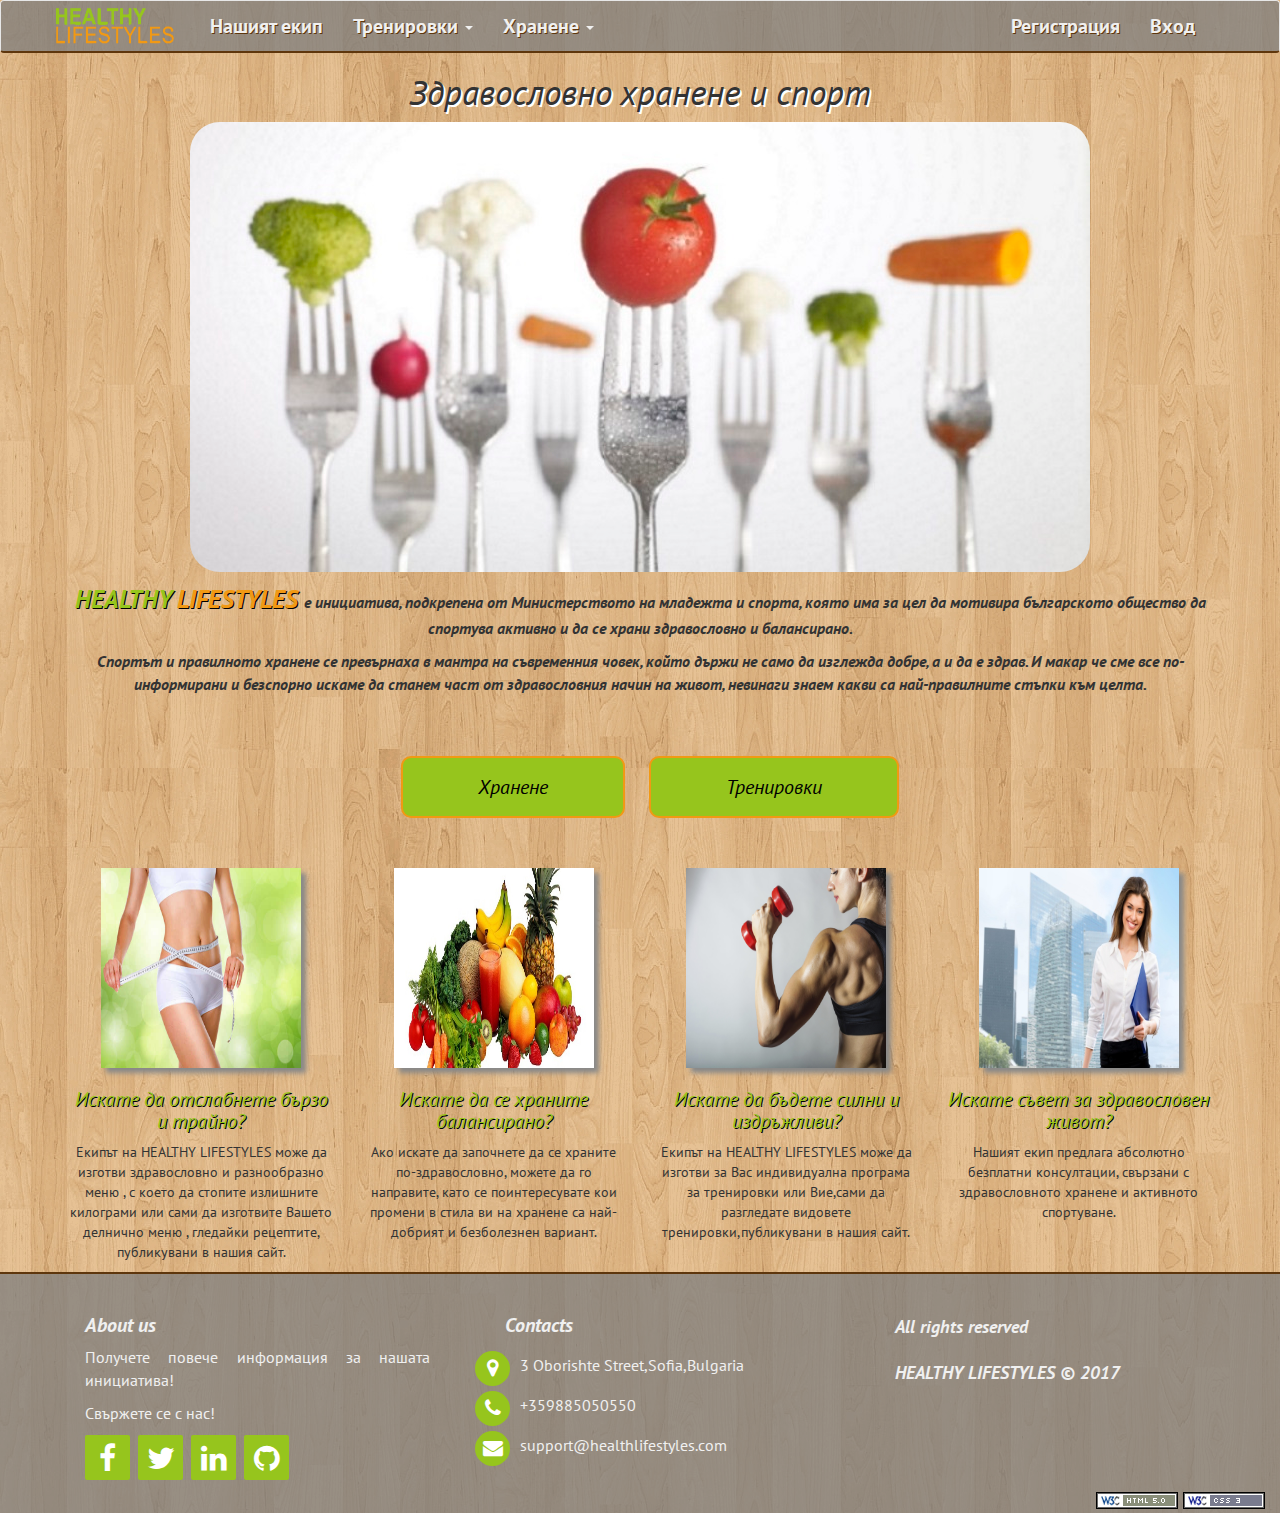
<file: index.html>
<!DOCTYPE html>
<html lang="en">
<head>
    <meta charset="UTF-8">
    <meta name="viewport" content="width=device-width, initial-scale=1">
    <link rel="stylesheet" href="https://maxcdn.bootstrapcdn.com/bootstrap/3.3.7/css/bootstrap.min.css" integrity="sha384-BVYiiSIFeK1dGmJRAkycuHAHRg32OmUcww7on3RYdg4Va+PmSTsz/K68vbdEjh4u" crossorigin="anonymous">
    <link rel="stylesheet" href="styles/main-style.css">
    <link rel="stylesheet" href="styles/home-page.css">
    <script src="https://ajax.googleapis.com/ajax/libs/jquery/3.1.1/jquery.min.js"></script>
    <script src="https://maxcdn.bootstrapcdn.com/bootstrap/3.3.7/js/bootstrap.min.js"></script>
    <title>Home</title>
</head>
<body>
<header>
    <nav class="navbar navbar-default">
        <div class="container">
            <div class="navbar-header">
                <button type="button" class="navbar-toggle collapsed" data-toggle="collapse" data-target="#bs-example-navbar-collapse-1" aria-expanded="false">
                    <span class="sr-only">Toggle navigation</span>
                    <span class="icon-bar"></span>
                    <span class="icon-bar"></span>
                    <span class="icon-bar"></span>
                </button>
                <a class="navbar-brand menu" href="index.html"><img id="logo" src="images/logo.png" alt="logo"/></a>
            </div>

            <div class="collapse navbar-collapse" id="bs-example-navbar-collapse-1">

                <ul class="nav navbar-nav">
                    <li><a href="team.html">Нашият екип<span class="sr-only">(current)</span></a></li>

                    <li class="dropdown">
                        <a href="#" class="dropdown-toggle menu" data-toggle="dropdown" role="button" aria-haspopup="true" aria-expanded="false">Тренировки <span class="caret"></span></a>
                        <ul class="dropdown-menu">
                            <li><a href="silovi.html">Силови тренировки</a></li>
                            <li><a href="aerobni.html">Аеробни тренировки</a></li>
                            <li><a href="kardio.html">Кардио тренировки</a></li>
                            <li role="separator" class="divider"></li>
                            <li><a href="table-kilokalorii.html">Таблица килокалории</a></li>
                        </ul>
                    </li>
                    <li class="dropdown">
                        <a href="zdravoslovno-hranene.html" class="dropdown-toggle menu" data-toggle="dropdown" role="button" aria-haspopup="true" aria-expanded="false">Хранене <span class="caret"></span></a>
                        <ul class="dropdown-menu">
                            <li><a href="zdravoslovno-hranene.html">Храненето като начин на живот</a></li>
                            <li><a href="gain-mass-eat.html">Покачване на мускулна маса</a></li>
                            <li><a href="otslabvane.html">Съвети за отслабване</a></li>
                        </ul>
                    </li>
                </ul>

                <ul class="nav navbar-nav navbar-right">
                    <li><a href="register.html" class="menu">Регистрация</a></li>
                    <li><a href="login.html" class="menu">Вход</a></li>
                </ul>
            </div>
        </div>
    </nav>
    <div class="container">
        <div class="info-header">
            <h1 class="text-center">Здравословно хранене и спорт</h1>
            <img src="images/o-HEALTHY-FOOD-facebook.jpg" class="img-responsive" alt="photo"/>
            <p class="text-center"><span class="green">HEALTHY </span> <span class="orange">LIFESTYLES </span>e инициатива, подкрепена от Министерството на младежта и спорта, която има
                за цел да мотивира българското общество да спортува активно и да се храни здравословно и балансирано.</p>
            <p class="text-center">Спортът и правилното хранене се превърнаха в мантра на
                съвременния човек, който държи не само да изглежда добре, а и да е здрав.
                И макар че сме все по-информирани и безспорно искаме да станем част от здравословния начин на
                живот, невинаги знаем какви са най-правилните стъпки към целта. </p>

        </div>
    </div>
</header>

<main class="container">
    <section class="buttons">
        <div class="row">
            <a href="otslabvane.html" class="btn btn-default design">Хранене</a>
            <a href="kardio.html" class="btn btn-default design">Тренировки</a>
        </div>
    </section>
    <section class="articles">
        <div class="row">

            <article>
                <div class="col-md-3 col-sm-6 col-xs-12 info">

                    <img class="img-responsive" src="images/dieta_za_otslabvane.jpg" alt="photo">
                    <h2>Искате да отслабнете бързо и трайно?</h2>
                    <p>Eкипът на HEALTHY LIFESTYLES може да изготви здравословно и разнообразно меню , с което да стопите
                        излишните килограми или сами да изготвите Вашето делнично меню , гледайки рецептите, публикувани в нашия сайт. </p>

                </div>
            </article>
            <article>
                <div class="col-md-3 col-sm-6 col-xs-12 info">
                    <img class="img-responsive" src="images/Lechenie-preporaki-zdravoslovno-hranene-890x395.jpg" alt="photo">
                    <h2>Искате да се храните балансирано?</h2>
                    <p>Ако искате да започнете да се храните по-здравословно, можете да го направите, като се поинтересувате
                        кои промени в стила ви на хранене са най-добрият и безболезнен вариант.</p>
                </div>
            </article>

            <article >
                <div class="col-md-3 col-sm-6 col-xs-12 info">
                    <img class="img-responsive" src="images/1659498f4069d4b6c95b655d7d1f4cee.jpg" alt/>
                    <h2>Искате да бъдете силни и издръжливи?</h2>

                    <p>Eкипът на HEALTHY LIFESTYLES може да изготви за Вас индивидуална програма за тренировки
                        или Вие,сами да разгледате видовете тренировки,публикувани в нашия сайт.</p>

                </div>
            </article>

            <article>

                <div class="col-md-3 col-sm-6 col-xs-12 info">
                    <img class="img-responsive" src="images/intern.jpg" alt="photo"/>
                    <h2>Искате съвет за здравословен живот?</h2>
                    <p>Нашият екип предлага абсолютно безплатни консултации, свързани с здравословното хранене и активното спортуване.</p>
                </div>
            </article>

        </div>
    </section>
</main>

<footer class="container-fluid footer">
    <section class="container">
        <div class="row">

            <article class="col-md-4 content footer-left">
                <h2>About us</h2>
                <p>Получете повече информация за нашата инициатива!</p>
                <p>Свържете се с нас!
                </p>

                <nav class="footer-icons">
                    <a href="#"><i class="fa fa-facebook"></i></a>
                    <a href="#"><i class="fa fa-twitter"></i></a>
                    <a href="#"><i class="fa fa-linkedin"></i></a>
                    <a href="#"><i class="fa fa-github"></i></a>
                </nav>
            </article>

            <article class="col-md-4 content footer-center">
                <h2>Contacts</h2>
                <div>
                    <i class="fa fa-map-marker"></i>
                    <p>3 Oborishte Street,Sofia,Bulgaria</p>
                </div>

                <div>
                    <i class="fa fa-phone"></i>
                    <p>+359885050550</p>
                </div>

                <div>
                    <i class="fa fa-envelope"></i>
                    <p><a href="#">support@healthlifestyles.com</a></p>
                </div>

            </article>
            <article class="col-md-4 content footer-right">
                <p>All rights reserved</p>
                <p>HEALTHY LIFESTYLES &copy; 2017</p>
            </article>
        </div>
    </section>
    <a href=""><img src="images/htmlValid.png" alt="validHtml"/></a>
    <a href=""><img src="images/cssValid.png" alt="validCss"/></a>
</footer>

</body>
</html>
</file>
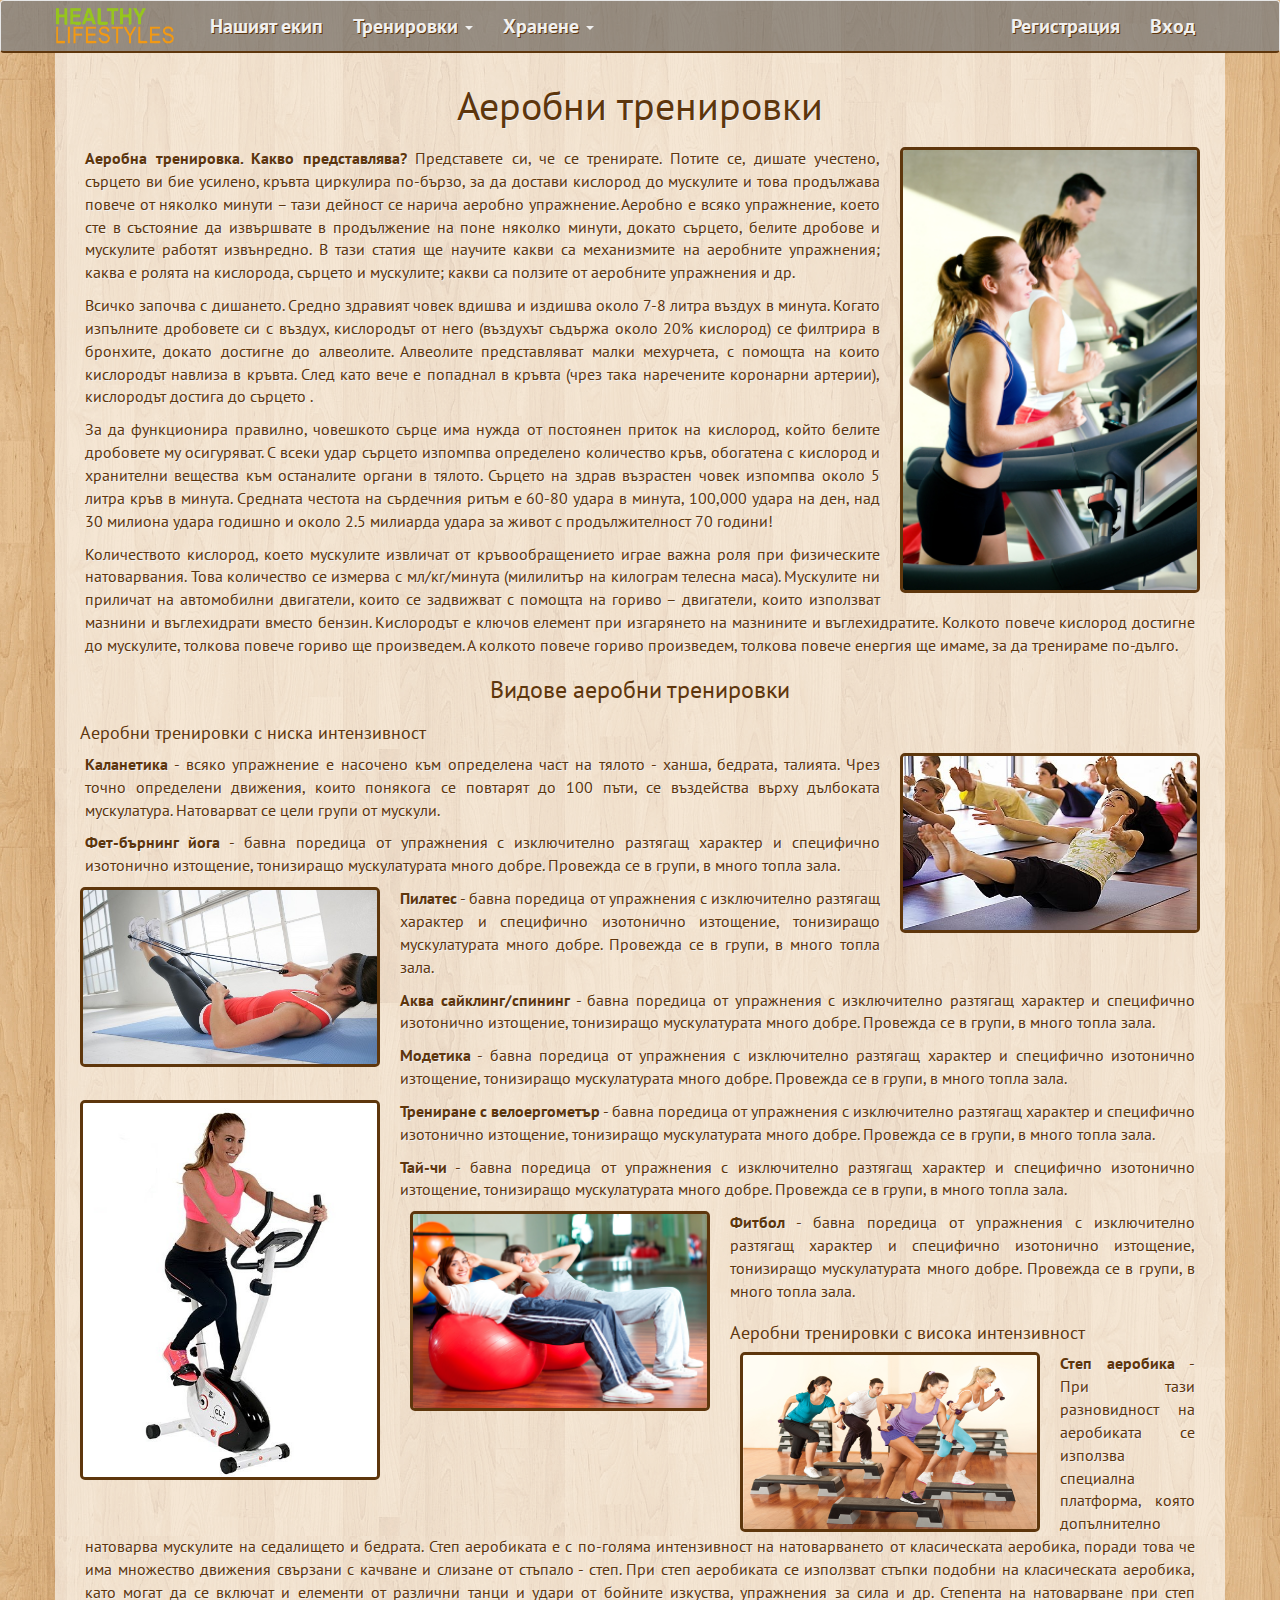
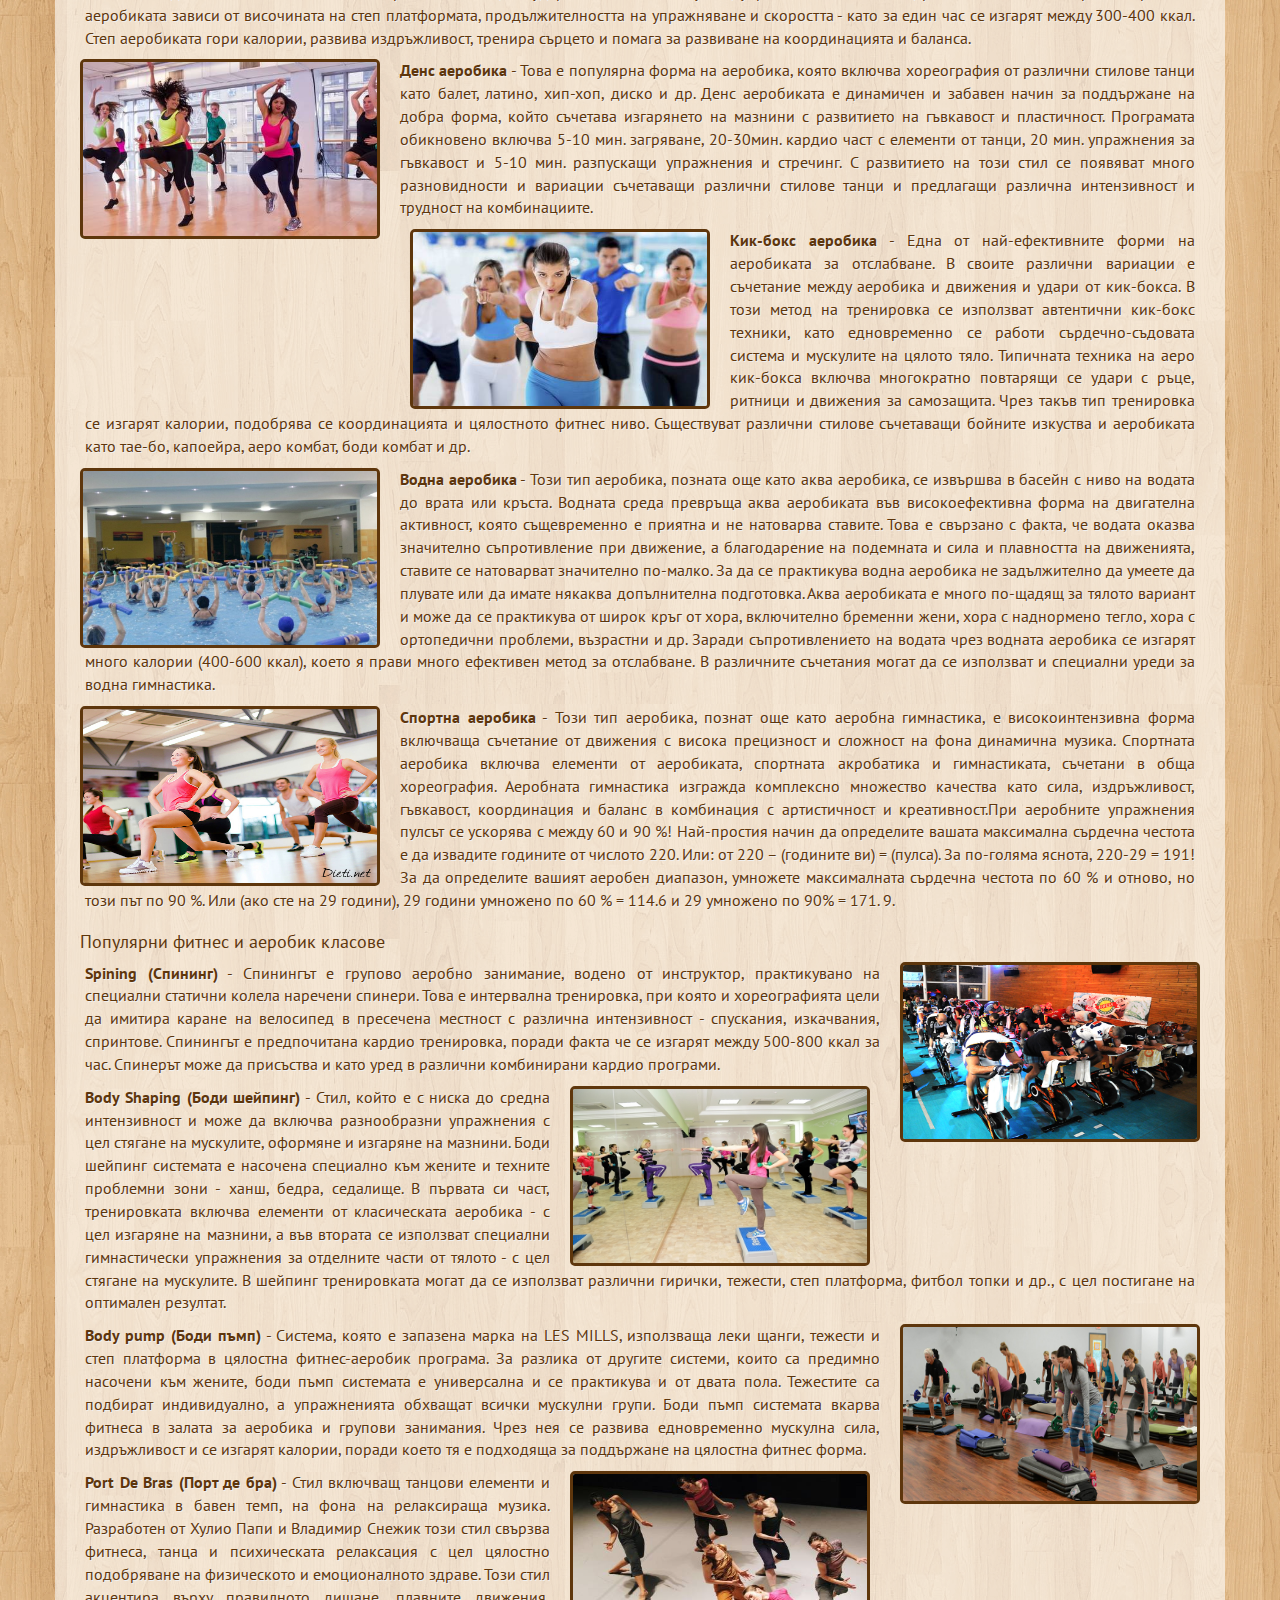
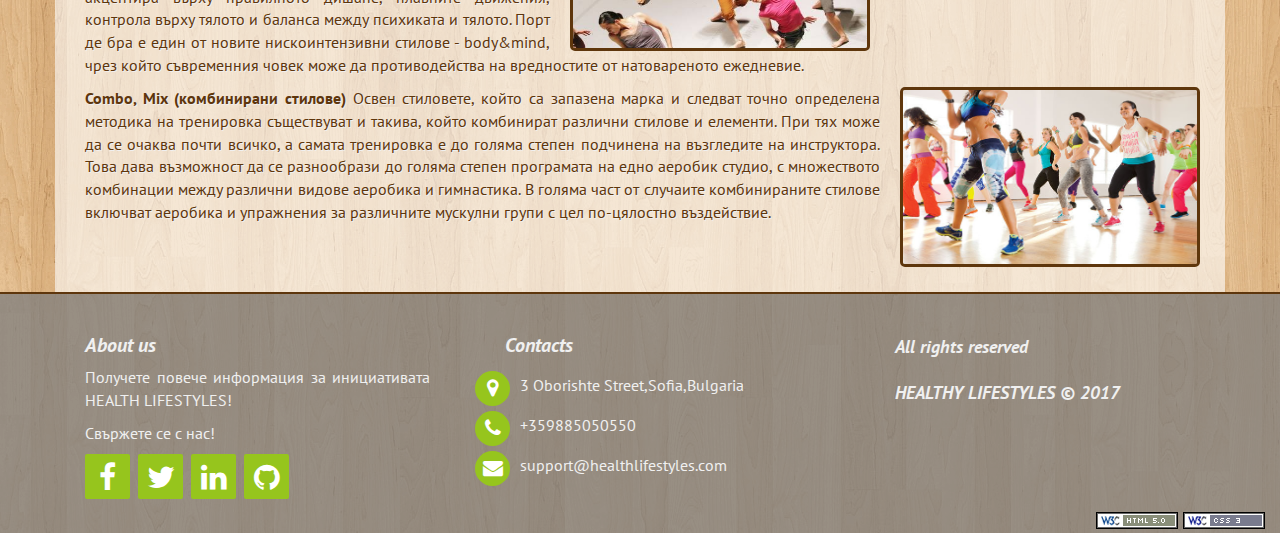
<file: aerobni.html>
<!DOCTYPE html>
<html lang="en">
<head>
    <meta charset="UTF-8">
    <title>Healthy Lifestyles</title>
    <meta name="viewport" content="width=device-width, initial-scale=1">
    <link rel="stylesheet" href="https://maxcdn.bootstrapcdn.com/bootstrap/3.3.7/css/bootstrap.min.css" integrity="sha384-BVYiiSIFeK1dGmJRAkycuHAHRg32OmUcww7on3RYdg4Va+PmSTsz/K68vbdEjh4u" crossorigin="anonymous">
    <script src="https://code.jquery.com/jquery-3.1.1.min.js" integrity="sha256-hVVnYaiADRTO2PzUGmuLJr8BLUSjGIZsDYGmIJLv2b8=" crossorigin="anonymous"></script>
    <script src="https://maxcdn.bootstrapcdn.com/bootstrap/3.3.7/js/bootstrap.min.js" integrity="sha384-Tc5IQib027qvyjSMfHjOMaLkfuWVxZxUPnCJA7l2mCWNIpG9mGCD8wGNIcPD7Txa" crossorigin="anonymous"></script>
    <link rel="stylesheet" href="styles/main-style.css"/>
    <link rel="stylesheet" href="styles/workouts.css"/>
</head>
<body>
<nav class="navbar navbar-default">
    <div class="container">
        <!-- Brand and toggle get grouped for better mobile display -->
        <div class="navbar-header">
            <button type="button" class="navbar-toggle collapsed" data-toggle="collapse" data-target="#bs-example-navbar-collapse-1" aria-expanded="false">
                <span class="sr-only">Toggle navigation</span>
                <span class="icon-bar"></span>
                <span class="icon-bar"></span>
                <span class="icon-bar"></span>
            </button>
            <a class="navbar-brand menu" href="index.html"><img id="logo" src="images/logo.png" alt=""/></a>
        </div>

        <!-- Collect the nav links, forms, and other content for toggling -->
        <div class="collapse navbar-collapse" id="bs-example-navbar-collapse-1">
            <ul class="nav navbar-nav">
                <li><a href="team.html">Нашият екип<span class="sr-only">(current)</span></a></li>

                <li class="dropdown">
                    <a href="#" class="dropdown-toggle menu" data-toggle="dropdown" role="button" aria-haspopup="true" aria-expanded="false">Тренировки <span class="caret"></span></a>
                    <ul class="dropdown-menu">
                        <li><a href="silovi.html">Силови тренировки</a></li>
                        <li><a href="aerobni.html">Аеробни тренировки</a></li>
                        <li><a href="kardio.html">Кардио тренировки</a></li>
                        <li role="separator" class="divider"></li>
                        <li><a href="table-kilokalorii.html">Таблица килокалории</a></li>
                    </ul>
                </li>
                <li class="dropdown">
                    <a href="#" class="dropdown-toggle menu" data-toggle="dropdown" role="button" aria-haspopup="true" aria-expanded="false">Хранене <span class="caret"></span></a>
                    <ul class="dropdown-menu">
                        <li><a href="zdravoslovno-hranene.html">Храненето като начин на живот</a></li>
                        <li><a href="gain-mass-eat.html">Покачване на мускулна маса</a></li>
                        <li><a href="otslabvane.html">Съвети за отслабване</a></li>
                    </ul>
                </li>
            </ul>
            <ul class="nav navbar-nav navbar-right">
                <li><a href="register.html" class="menu">Регистрация</a></li>
                <li><a href="login.html" class="menu">Вход</a></li>
            </ul>
        </div>
    </div>
</nav>
<main class="container">
    <div class="row">
        <section class="col-md-12">
            <article class="aerobni">
                <h1>Аеробни тренировки</h1>
                <img src="images/aerobni-main.jpg" class="article-img right" alt="aerobni-main"/>
                <p>
                    <span class="important">Аеробна тренировка. Какво представлява?</span>
                    Представете си, че се тренирате. Потите се, дишате учестено, сърцето ви бие усилено, кръвта циркулира по-бързо, за да достави кислород до мускулите и това продължава повече от няколко минути – тази дейност се нарича аеробно упражнение. Аеробно е всяко упражнение, което сте в състояние да извършвате в продължение на поне няколко минути, докато сърцето, белите дробове и мускулите работят извънредно. В тази статия ще научите какви са механизмите на аеробните упражнения; каква е ролята на кислорода, сърцето и мускулите; какви са ползите от аеробните упражнения и др.
                </p>
                <p>
                    Всичко започва с дишането. Средно здравият човек вдишва и издишва около 7-8 литра въздух в минута. Когато изпълните дробовете си с въздух, кислородът от него (въздухът съдържа около 20% кислород) се филтрира в бронхите, докато достигне до алвеолите. Алвеолите представляват малки мехурчета, с помощта на които кислородът навлиза в кръвта. След като вече е попаднал в кръвта (чрез така наречените коронарни артерии), кислородът достига до сърцето .
                </p>
                <p>
                    За да функционира правилно, човешкото сърце има нужда от постоянен приток на кислород, който белите дробовете му осигуряват. С всеки удар сърцето изпомпва определено количество кръв, обогатена с кислород и хранителни вещества към останалите органи в тялото. Сърцето на здрав възрастен човек изпомпва около 5 литра кръв в минута.
                    Средната честота на сърдечния ритъм е 60-80 удара в минута, 100,000 удара на ден, над 30 милиона удара годишно и около 2.5 милиарда удара за живот с продължителност 70 години!
                </p>
                <p>
                    Количеството кислород, което мускулите извличат от кръвообращението играе важна роля при физическите натоварвания. Това количество се измерва с мл/кг/минута (милилитър на килограм телесна маса). Мускулите ни приличат на автомобилни двигатели, които се задвижват с помощта на гориво – двигатели, които използват мазнини и въглехидрати вместо бензин. Кислородът е ключов елемент при изгарянето на мазнините и въглехидратите. Колкото повече кислород достигне до мускулите, толкова повече гориво ще произведем. А колкото повече гориво произведем, толкова повече енергия ще имаме, за да тренираме по-дълго.
                </p>
                <h3>Видове аеробни тренировки</h3>
                <h4>Аеробни тренировки с ниска интензивност</h4>
                <img src="images/kalanetika.jpg" class="article-img right" alt="kalanetika"/>
                <p>
                    <span>Каланетика</span>
                    - всяко упражнение е насочено към определена част на тялото - ханша, бедрата, талията. Чрез точно определени движения, които понякога се повтарят до 100 пъти, се въздейства върху дълбоката мускулатура. Натоварват се цели групи от мускули.
                </p>
                <p>
                    <span>Фет-бърнинг йога</span>
                    - бавна поредица от упражнения с изключително разтягащ характер и специфично изотонично изтощение, тонизиращо мускулатурата много добре. Провежда се в групи, в много топла зала.
                </p>
                <img src="images/pilates.jpg" class="article-img left" alt="pilates"/>
                <p>
                    <span>Пилатес</span>
                    - бавна поредица от упражнения с изключително разтягащ характер и специфично изотонично изтощение, тонизиращо мускулатурата много добре. Провежда се в групи, в много топла зала.
                </p>
                <p>
                    <span>Аква сайклинг/спининг</span>
                    - бавна поредица от упражнения с изключително разтягащ характер и специфично изотонично изтощение, тонизиращо мускулатурата много добре. Провежда се в групи, в много топла зала.
                </p>
                <p>
                    <span>Модетика</span>
                    - бавна поредица от упражнения с изключително разтягащ характер и специфично изотонично изтощение, тонизиращо мускулатурата много добре. Провежда се в групи, в много топла зала.
                </p>
                <img src="images/veloergometar.jpg" class="article-img left" alt="velo"/>
                <p>
                    <span>Трениране с велоергометър</span>
                    - бавна поредица от упражнения с изключително разтягащ характер и специфично изотонично изтощение, тонизиращо мускулатурата много добре. Провежда се в групи, в много топла зала.
                </p>
                <p>
                    <span>Тай-чи</span>
                    - бавна поредица от упражнения с изключително разтягащ характер и специфично изотонично изтощение, тонизиращо мускулатурата много добре. Провежда се в групи, в много топла зала.
                </p>
                <img src="images/fitbol.jpg" class="article-img left" alt="fitbol"/>
                <p>
                    <span>Фитбол</span>
                    - бавна поредица от упражнения с изключително разтягащ характер и специфично изотонично изтощение, тонизиращо мускулатурата много добре. Провежда се в групи, в много топла зала.
                </p>
                <h4>Аеробни тренировки с висока интензивност</h4>
                <img src="images/step.png" class="article-img left" alt="step"/>
                <p>
                    <span>Степ аеробика</span>
                    - При тази разновидност на аеробиката се използва специална платформа, която допълнително натоварва мускулите на седалището и бедрата. Степ аеробиката е с по-голяма интензивност на натоварването от класическата аеробика, поради това че има множество движения свързани с качване и слизане от стъпало - степ. При степ аеробиката се използват стъпки подобни на класическата аеробика, като могат да се включат и елементи от различни танци и удари от бойните изкуства, упражнения за сила и др. Степента на натоварване при степ аеробиката зависи от височината на степ платформата, продължителността на упражняване и скоростта - като за един час се изгарят между 300-400 ккал. Степ аеробиката гори калории, развива издръжливост, тренира сърцето и помага за развиване на координацията и баланса.
                </p>
                <img src="images/dens.jpeg" class="article-img left" alt="dens"/>
                <p>
                    <span>Денс аеробика</span>
                    - Това е популярна форма на аеробика, която включва хореография от различни стилове танци като балет, латино, хип-хоп, диско и др. Денс аеробиката е динамичен и забавен начин за поддържане на добра форма, който съчетава изгарянето на мазнини с развитието на гъвкавост и пластичност. Програмата обикновено включва 5-10 мин. загряване, 20-30мин. кардио част с елементи от танци, 20 мин. упражнения за гъвкавост и 5-10 мин. разпускащи упражнения и стречинг. С развитието на този стил се появяват много разновидности и вариации съчетаващи различни стилове танци и предлагащи различна интензивност и трудност на комбинациите.
                </p>
                <img src="images/kikbox.jpg" class="article-img left" alt="kikbox"/>
                <p>
                    <span>Кик-бокс аеробика</span>
                    - Една от най-ефективните форми на аеробиката за отслабване. В своите различни вариации е съчетание между аеробика и движения и удари от кик-бокса. В този метод на тренировка се използват автентични кик-бокс техники, като едновременно се работи сърдечно-съдовата система и мускулите на цялото тяло. Типичната техника на аеро кик-бокса включва многократно повтарящи се удари с ръце, ритници и движения за самозащита. Чрез такъв тип тренировка се изгарят калории, подобрява се координацията и цялостното фитнес ниво. Съществуват различни стилове съчетаващи бойните изкуства и аеробиката като тае-бо, капоейра, аеро комбат, боди комбат и др.
                </p>

                <img src="images/vodna.jpg" class="article-img left" alt="vodna"/>
                <p>
                    <span>Водна аеробика</span>
                    - Този тип аеробика, позната още като аква аеробика, се извършва в басейн с ниво на водата до врата или кръста. Водната среда превръща аква аеробиката във високоефективна форма на двигателна активност, която същевременно е приятна и не натоварва ставите. Това е свързано с факта, че водата оказва значително съпротивление при движение, а благодарение на подемната и сила и плавността на движенията, ставите се натоварват значително по-малко. За да се практикува водна аеробика не задължително да умеете да плувате или да имате някаква допълнителна подготовка. Аква аеробиката е много по-щадящ за тялото вариант и може да се практикува от широк кръг от хора, включително бременни жени, хора с наднормено тегло, хора с ортопедични проблеми, възрастни и др. Заради съпротивлението на водата чрез водната аеробика се изгарят много калории (400-600 ккал), което я прави много ефективен метод за отслабване. В различните съчетания могат да се използват и специални уреди за водна гимнастика.
                </p>
                <img src="images/aerobika.jpg" class="article-img left" alt="aerobika"/>
                <p>
                    <span>Спортна аеробика</span>
                    - Този тип аеробика, познат още като аеробна гимнастика, е високоинтензивна форма включваща съчетание от движения с висока прецизност и сложност на фона динамична музика. Спортната аеробика включва елементи от аеробиката, спортната акробатика и гимнастиката, съчетани в обща хореография. Аеробната гимнастика изгражда комплексно множество качества като сила, издръжливост, гъвкавост, координация и баланс в комбинация с артистичност и креативност.При аеробните упражнения пулсът се ускорява с между 60 и 90 %! Най-простия начин да определите вашата максимална сърдечна честота е да извадите годините от числото 220. Или: от 220 – (годините ви) = (пулса). За по-голяма яснота, 220-29 = 191! За да определите вашият аеробен диапазон, умножете максималната сърдечна честота по 60 % и отново, но този път по 90 %. Или (ако сте на 29 години), 29 години умножено по 60 % = 114.6 и 29 умножено по 90% = 171. 9.
                </p>
                <h4>Популярни фитнес и аеробик класове </h4>
                <img src="images/spining.jpg" class="article-img right" alt="spining"/>
                <p>
                    <span>Spining (Спининг)</span>
                    - Спинингът е групово аеробно занимание, водено от инструктор, практикувано на специални статични колела наречени спинери. Това е интервална тренировка, при която и хореографията цели да имитира каране на велосипед в пресечена местност с различна интензивност - спускания, изкачвания, спринтове. Спинингът е предпочитана кардио тренировка, поради факта че се изгарят между 500-800 ккал за час. Спинерът може да присъства и като уред в различни комбинирани кардио програми.
                </p>
                <img src="images/bodi-shaping.jpg" class="article-img right" alt="bodi-shaping"/>
                <p>
                    <span>Body Shaping (Боди шейпинг)</span>
                    - Стил, който е с ниска до средна интензивност и може да включва разнообразни упражнения с цел стягане на мускулите, оформяне и изгаряне на мазнини. Боди шейпинг системата е насочена специално към жените и техните проблемни зони - ханш, бедра, седалище. В първата си част, тренировката включва елементи от класическата аеробика - с цел изгаряне на мазнини, а във втората се използват специални гимнастически упражнения за отделните части от тялото - с цел стягане на мускулите. В шейпинг тренировката могат да се използват различни гирички, тежести, степ платформа, фитбол топки и др., с цел постигане на оптимален резултат.
                </p>
                <img src="images/bodi-tupm.jpg" class="article-img right" alt="bodi-tump"/>
                <p>
                    <span>Body pump (Боди пъмп)</span>
                    - Система, която е запазена марка на LES MILLS, използваща леки щанги, тежести и степ платформа в цялостна фитнес-аеробик програма. За разлика от другите системи, които са предимно насочени към жените, боди пъмп системата е универсална и се практикува и от двата пола. Тежестите са подбират индивидуално, а упражненията обхващат всички мускулни групи. Боди пъмп системата вкарва фитнеса в залата за аеробика и групови занимания. Чрез нея се развива едновременно мускулна сила, издръжливост и се изгарят калории, поради което тя е подходяща за поддържане на цялостна фитнес форма.
                </p>
                <img src="images/port.jpg" class="article-img right" alt="port"/>
                <p>
                    <span>Port De Bras (Порт де бра)</span>
                    - Стил включващ танцови елементи и гимнастика в бавен темп, на фона на релаксираща музика. Разработен от Хулио Папи и Владимир Снежик този стил свързва фитнеса, танца и психическата релаксация с цел цялостно подобряване на физическото и емоционалното здраве. Този стил акцентира върху правилното дишане, плавните движения, контрола върху тялото и баланса между психиката и тялото. Порт де бра е един от новите нискоинтензивни стилове - body&mind, чрез който съвременния човек може да противодейства на вредностите от натовареното ежедневие.
                </p>
                <img src="images/komb.jpeg" class="article-img right" alt="komb"/>
                <p>
                    <span>Combo, Mix (комбинирани стилове)</span>
                    Освен стиловете, който са запазена марка и следват точно определена методика на тренировка съществуват и такива, който комбинират различни стилове и елементи. При тях може да се очаква почти всичко, а самата тренировка е до голяма степен подчинена на възгледите на инструктора. Това дава възможност да се разнообрази до голяма степен програмата на едно аеробик студио, с множеството комбинации между различни видове аеробика и гимнастика. В голяма част от случаите комбинираните стилове включват аеробика и упражнения за различните мускулни групи с цел по-цялостно въздействие.

                </p>
            </article>
        </section>
        <!--<aside class="col-md-3">-->
            <!--<header>-->
                <!--Suggested pages:-->
            <!--</header>-->
            <!--<article>-->
                <!--<a href="#">-->
                    <!--<svg width ="200" height="125">-->
                        <!--&lt;!&ndash;<g style="overflow:hidden; text-anchor: right; font-size:17px;font-family:Arial, Helvetica, sans-serif;font-weight:bold">&ndash;&gt;-->
                        <!--&lt;!&ndash;<defs>&ndash;&gt;-->
                        <!--&lt;!&ndash;<filter id="f1" x="0" y="0">&ndash;&gt;-->
                        <!--&lt;!&ndash;<feGaussianBlur in="SourceGraphic" stdDeviation="0.2" />&ndash;&gt;-->
                        <!--&lt;!&ndash;</filter>&ndash;&gt;-->
                        <!--&lt;!&ndash;</defs>&ndash;&gt;-->
                        <!--<rect width="300" height="150" style="fill:rgb(255,255,255);stroke-width:0;stroke:rgb(0,0,0)" />-->
                        <!--<polygon points="5,25 30,60 55,25" style="fill:#C4D1D2;stroke:#E9EAE6;stroke-width:0" />-->
                        <!--<line x1="24" y1="51" x2="32" y2="31" style="stroke:rgb(72,163,155);stroke-width:1.2" />-->
                        <!--<line x1="32" y1="31" x2="42" y2="21" style="stroke:rgb(72,163,155);stroke-width:1.2" />-->
                        <!--<path d="M 5 25 Q25 50 30 60" stroke="#E9EAE6" fill="none" stroke-width="1.5px"/>-->
                        <!--<path d="M 55 25 Q35 50 30 60" stroke="#E9EAE6" fill="#C4D1D2" stroke-width="1.5px"/>-->
                        <!--<ellipse cx="30" cy="25" rx="25" ry="6" style="fill:rgb(173, 199, 197); stroke:#E9EAE6;stroke-width:1" />-->
                        <!--<line x1="32" y1="31" x2="41" y2="8" style="stroke:rgb(32,94,88);stroke-width:1.2;" />-->
                        <!--<ellipse cx="30" cy="25" rx="25" ry="6" style="fill:none; stroke:#E9EAE6;stroke-width:1" />-->
                        <!--<line x1="32.5" y1="30" x2="41" y2="8" style="stroke:rgb(32,94,88);stroke-width:1.2;" />-->
                        <!--<circle cx="30" cy="58" r="1.5" fill="#E9EAE6" />-->
                        <!--<circle cx="30" cy="56" r="1" fill="#C4D1D2" />-->
                        <!--<line x1="30" y1="58" x2="30" y2="65" style="stroke:#E9EAE6;stroke-width:1.5;" />-->
                        <!--<circle cx="37" cy="17" r="3.5" fill="#2F8B51" />-->
                        <!--<ellipse cx="38" cy="16" rx="1.5" ry="1" filter="url(#f1)" style="fill:#D3785E;stroke-width:1" />-->
                        <!--<text x="45" y="50" style="fill: rgb(64, 118, 124)">Dirty</text>-->
                        <!--<text x="34" y="65" style="fill: rgb(64, 118, 124)">Martini</text>-->
                        <!--<text x="75" y="85" font-size="35" style="fill: rgb(64, 118, 124)">Club</text>-->
                        <!--&lt;!&ndash;</g>&ndash;&gt;-->
                    <!--</svg>-->
                <!--</a>-->

            <!--</article>-->
            <!--<article>-->
                <!--<a href="#">-->
                    <!--<svg width ="200" height="200">-->
                        <!--<rect width="300" height="150" style="fill:rgb(255,255,255);stroke-width:0;stroke:rgb(0,0,0)" />-->
                        <!--<circle cx="20" cy="40" r="15" fill="#A5C63B" />-->
                        <!--<circle cx="38" cy="60" r="15" fill="#A5C63B" />-->
                        <!--<polygon points="30,29 50.5,51 27.5,71 9.5,51" style="fill:#A5C63B;stroke:#A5C63B;stroke-width:0" />-->
                        <!--<circle cx="100" cy="50" r="40" fill="#A5C63B" />-->
                        <!--<rect x="60" y="55" width="80" height="80" style=" fill:rgb(255,255,255);stroke-width:0;stroke:rgb(0,0,0)" />-->
                        <!--<rect x="60" y="60" width="80" height="60" style=" fill:#A5C63B;stroke-width:0;stroke:rgb(0,0,0)" />-->
                        <!--<circle cx="87" cy="28" r="4" fill="#ffffff" />-->
                        <!--<circle cx="112" cy="28" r="4" fill="#ffffff" />-->
                        <!--<line x1="85" y1="25" x2="70" y2="0" style="stroke:#A5C63B;stroke-width:3.5;" />-->
                        <!--<line x1="115" y1="25" x2="130" y2="0" style="stroke:#A5C63B;stroke-width:3.5;" />-->
                        <!--<circle cx="180" cy="40" r="15" fill="#A5C63B" />-->
                        <!--<circle cx="160" cy="60" r="15" fill="#A5C63B" />-->
                        <!--<polygon points="170,29 190,51 170,71 148,51" style="fill:#A5C63B;stroke:#A5C63B;stroke-width:0" />-->
                        <!--<circle cx="75" cy="120" r="15" fill="#A5C63B" />-->
                        <!--<circle cx="125" cy="120" r="15" fill="#A5C63B" />-->
                        <!--<rect x="75" y="120" width="50" height="15" style=" fill:#A5C63B;stroke-width:0;stroke:rgb(0,0,0)" />-->
                        <!--<rect x="75" y="130" width="18" height="18" style=" fill:#A5C63B;stroke-width:0;stroke:rgb(0,0,0)" />-->
                        <!--<rect x="107" y="130" width="18" height="18" style=" fill:#A5C63B;stroke-width:0;stroke:rgb(0,0,0)" />-->
                    <!--</svg>-->
                <!--</a>-->
            <!--</article>-->
        <!--</aside>-->
    </div>

</main>

<footer class="container-fluid footer">
    <div class="container">
    <div class="row">

        <div class="col-md-4 content footer-left">
            <h2>About us</h2>
            <p>
                Получете повече информация за инициативата HEALTH LIFESTYLES!</p>
            <p>Свържете се с нас!
            </p>

            <div class="footer-icons">
                <a href="#"><i class="fa fa-facebook"></i></a>
                <a href="#"><i class="fa fa-twitter"></i></a>
                <a href="#"><i class="fa fa-linkedin"></i></a>
                <a href="#"><i class="fa fa-github"></i></a>
            </div>
        </div>

        <div class="col-md-4 content footer-center">
            <h2>Contacts</h2>
            <div>
                <i class="fa fa-map-marker"></i>
                <p>3 Oborishte Street,Sofia,Bulgaria</p>
            </div>

            <div>
                <i class="fa fa-phone"></i>
                <p>+359885050550</p>
            </div>

            <div>
                <i class="fa fa-envelope"></i>
                <p><a href="#">support@healthlifestyles.com</a></p>
            </div>

        </div>

        <div class="col-md-4 content footer-right">
            <p>All rights reserved</p>
            <p>HEALTHY LIFESTYLES &copy; 2017</p>
        </div>
    </div>
    </div>
    <a href=""><img src="images/htmlValid.png" alt="validHtml"/></a>
    <a href=""><img src="images/cssValid.png" alt="validCss"/></a>
</footer>
</body>
</html>
</file>
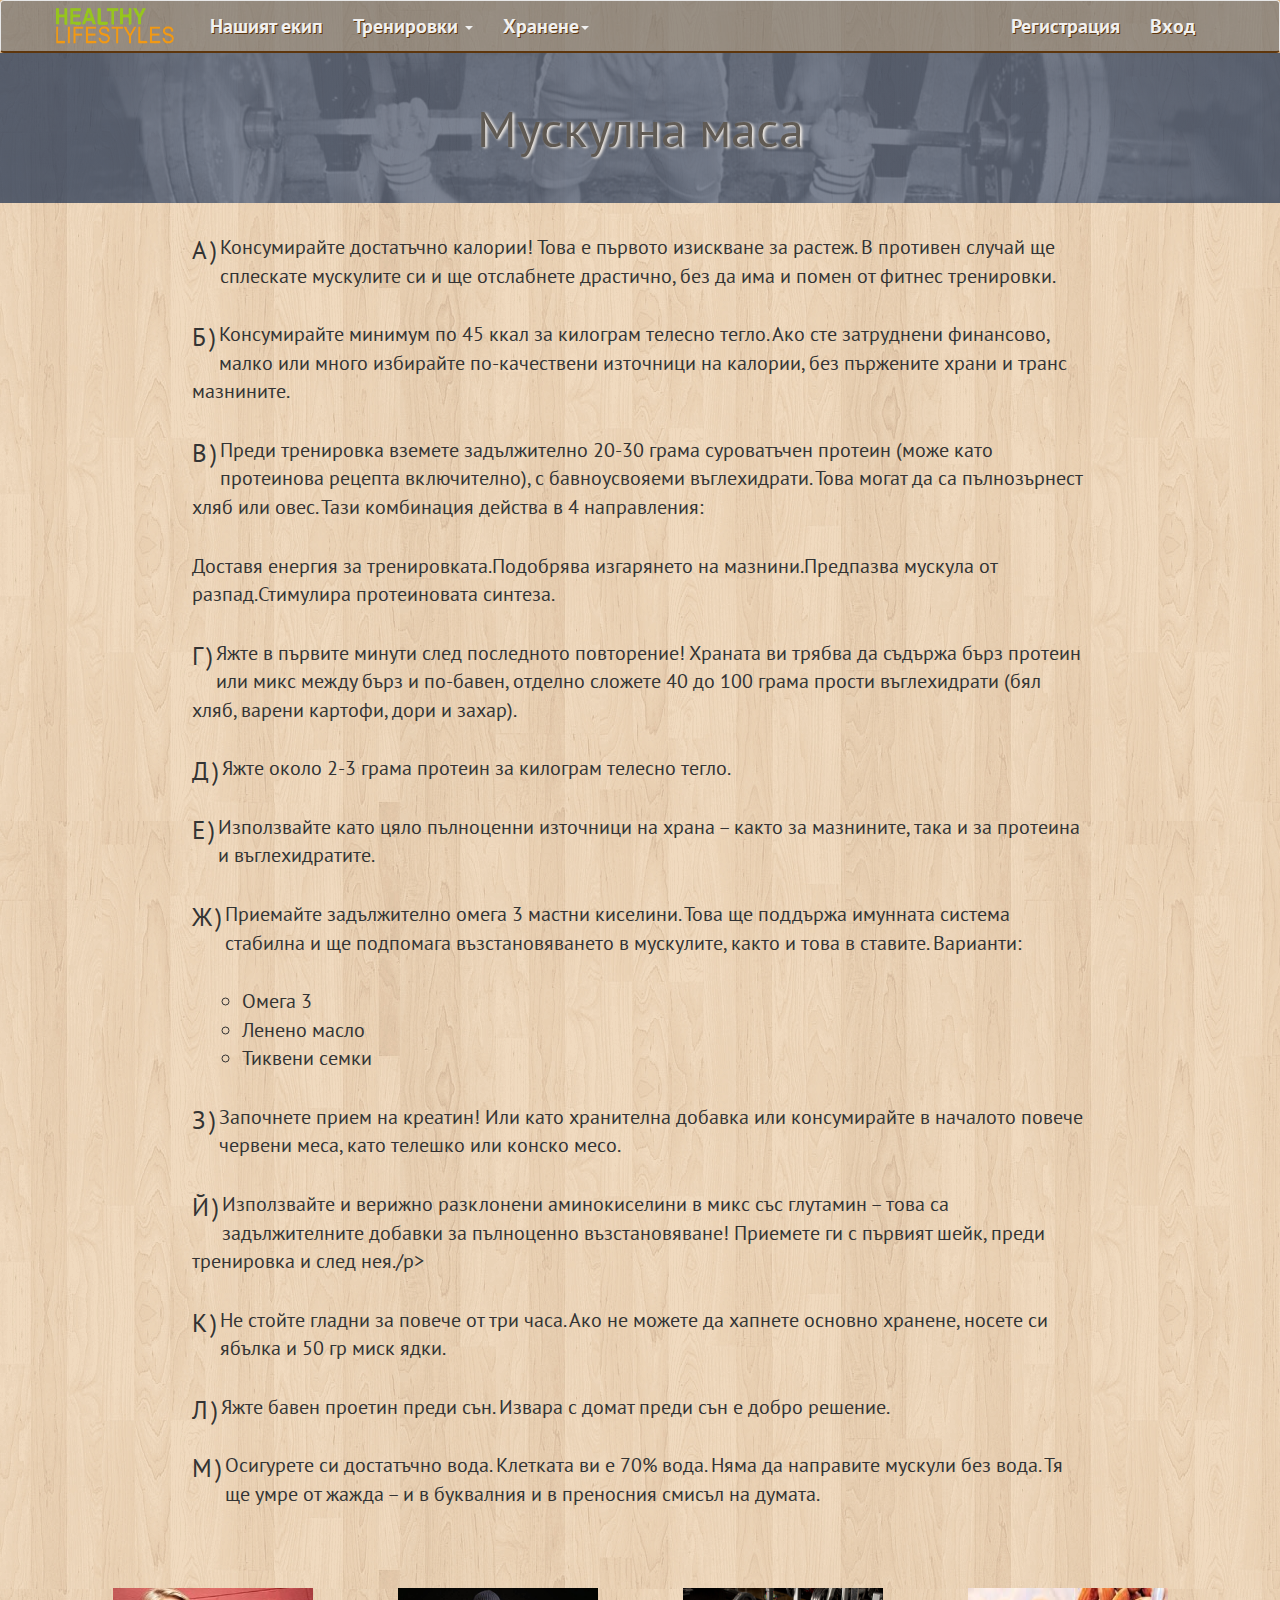
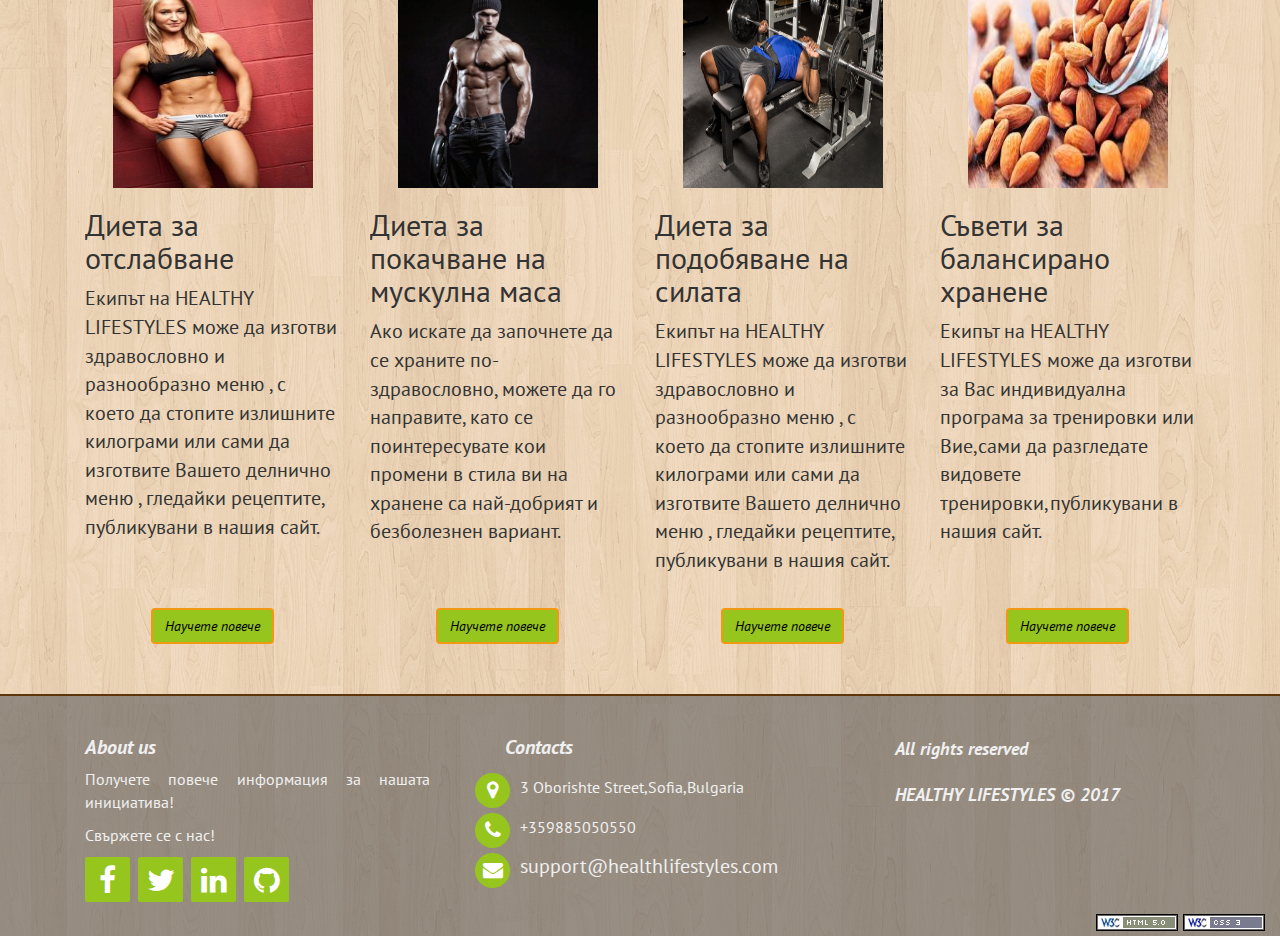
<file: gain-mass-eat.html>
<!DOCTYPE html>
<html lang="en">
<head>
    <meta charset="UTF-8">
    <meta name="viewport" content="width=device-width, initial-scale=1">
    <link rel="stylesheet" href="https://maxcdn.bootstrapcdn.com/bootstrap/3.3.7/css/bootstrap.min.css" integrity="sha384-BVYiiSIFeK1dGmJRAkycuHAHRg32OmUcww7on3RYdg4Va+PmSTsz/K68vbdEjh4u" crossorigin="anonymous">
    <link rel="stylesheet" href="styles/main-style.css">
    <link rel="stylesheet" href="styles/hranene.css">

    <script src="https://ajax.googleapis.com/ajax/libs/jquery/3.1.1/jquery.min.js"></script>
    <script src="https://maxcdn.bootstrapcdn.com/bootstrap/3.3.7/js/bootstrap.min.js"></script>
    <title>Healthy Lifestyles</title>
</head>
<body>
<header>
    <nav class="navbar navbar-default">
        <div class="container">
            <!-- Brand and toggle get grouped for better mobile display -->
            <div class="navbar-header">
                <button type="button" class="navbar-toggle collapsed" data-toggle="collapse" data-target="#bs-example-navbar-collapse-1" aria-expanded="false">
                    <span class="sr-only">Toggle navigation</span>
                    <span class="icon-bar"></span>
                    <span class="icon-bar"></span>
                    <span class="icon-bar"></span>
                </button>
                <a class="navbar-brand menu" href="index.html"><img id="logo" src="images/logo.png" alt=""/></a>
            </div>

            <!-- Collect the nav links, forms, and other content for toggling -->
            <div class="collapse navbar-collapse" id="bs-example-navbar-collapse-1">
                <ul class="nav navbar-nav">
                    <li><a href="team.html">Нашият екип<span class="sr-only">(current)</span></a></li>

                    <li class="dropdown">
                        <a href="#" class="dropdown-toggle menu" data-toggle="dropdown" role="button" aria-haspopup="true" aria-expanded="false">Тренировки <span class="caret"></span></a>
                        <ul class="dropdown-menu">
                            <li><a href="silovi.html">Силови тренировки</a></li>
                            <li><a href="aerobni.html">Аеробни тренировки</a></li>
                            <li><a href="kardio.html">Кардио тренировки</a></li>
                            <li role="separator" class="divider"></li>
                            <li><a href="table-kilokalorii.html">Таблица килокалории</a></li>
                        </ul>
                    </li>
                    <li class="dropdown">
                        <a href="#" class="dropdown-toggle menu" data-toggle="dropdown" role="button" aria-haspopup="true" aria-expanded="false">Хранене<span class="caret"></span></a>
                        <ul class="dropdown-menu">
                            <li><a href="zdravoslovno-hranene.html">Храненето като начин на живот</a></li>
                            <li><a href="gain-mass-eat.html">Покачване на мускулна маса </a></li>
                            <li><a href="otslabvane.html">Съвети за отслабване</a></li>
                        </ul>
                    </li>
                </ul>
                <ul class="nav navbar-nav navbar-right">
                    <li><a href="register.html" class="menu">Регистрация</a></li>
                    <li><a href="login.html" class="menu">Вход</a></li>
                </ul>
            </div><!-- /.navbar-collapse -->
        </div><!-- /.container-fluid -->
    </nav>
</header>
<main>
    <header class="header">
        <h1>Мускулна маса</h1>
    </header>
    <section class="text">
        <ul id="main-list">
            <li>
                <span>А)</span>
                <p>Консумирайте достатъчно калории! Това е първото изискване за растеж. В противен случай ще сплескате мускулите си и ще отслабнете драстично, без да има и помен от фитнес тренировки.</p>
            </li>
            <li>
                <span>Б)</span>
                <p>Консумирайте минимум по 45 ккал за килограм телесно тегло. Ако сте затруднени финансово, малко или много избирайте по-качествени източници на калории, без пържените храни и транс мазнините.</p>
            </li>
            <li>
                <span>В)</span>
                <p>Преди тренировка вземете задължително 20-30 грама суроватъчен протеин (може като протеинова рецепта включително), с бавноусвояеми въглехидрати. Това могат да са пълнозърнест хляб или овес. Тази комбинация действа в 4 направления:</p>
                <p>Доставя енергия за тренировката.Подобрява изгарянето на мазнини.Предпазва мускула от разпад.Стимулира протеиновата синтеза.</p>
            </li>
            <li>
                <span>Г)</span>
                <p>Яжте в първите минути след последното повторение! Храната ви трябва да съдържа бърз протеин или микс между бърз и по-бавен, отделно сложете 40 до 100 грама прости въглехидрати (бял хляб, варени картофи, дори и захар).</p>
            </li>
            <li>
                <span>Д)</span>
                <p>Яжте около 2-3 грама протеин за килограм телесно тегло.</p>
            </li>
            <li>
                <span>Е)</span>
                <p>Използвайте като цяло пълноценни източници на храна – както за мазнините, така и за протеина и въглехидратите.</p>
            </li>
            <li>
                <span>Ж)</span>
                <p>Приемайте задължително омега 3 мастни киселини. Това ще поддържа имунната система стабилна и ще подпомага възстановяването в мускулите, както и това в ставите. Варианти:</p>
                <ul class="food">
                    <li>Омега 3</li>
                    <li>Ленено масло</li>
                    <li>Тиквени семки</li>
                </ul>
            </li>
            <li>
                <span>З)</span>
                <p>Започнете прием на креатин! Или като хранителна добавка или консумирайте в началото повече червени меса, като телешко или конско месо.</p>
            </li>
            <li>
                <span>Й)</span>
                <p>Използвайте и верижно разклонени аминокиселини в микс със глутамин – това са задължителните добавки за пълноценно възстановяване! Приемете ги с първият шейк, преди тренировка и след нея./p>
            </li>
            <li>
                <span>K)</span>
                <p>Не стойте гладни за повече от три часа. Ако не можете да хапнете основно хранене, носете си ябълка и 50 гр миск ядки.</p>
            </li>
            <li>
                <span>Л)</span>
                <p>Яжте бавен проетин преди сън. Извара с домат преди сън е добро решение.</p>
            </li>
            <li>
                <span>М)</span>
                <p>Осигурете си достатъчно вода. Клетката ви е 70% вода. Няма да направите мускули без вода. Тя ще умре от жажда – и в буквалния и в преносния смисъл на думата.</p>
            </li>
        </ul>
    </section>
    <section class="articles-food">
        <div class="container">
                <article class="col-md-3 col-sm-6 col-xs-12 info">
                    <img class="img-responsive" src="images/otslabvane.jpg" alt="otslabvane" width="200px" height="200px">
                    <div class="article-holder">
                        <h2>Диета за отслабване</h2>
                        <p>Eкипът на HEALTHY LIFESTYLES може да изготви здравословно и разнообразно меню , с което да стопите
                            излишните килограми или сами да изготвите Вашето делнично меню , гледайки рецептите, публикувани в нашия сайт. </p>
                    </div>
                    <button type="button" class="btn btn-default design">Научете повече</button>
                </article >
                <article class="col-md-3 col-sm-6 col-xs-12 info">
                    <img class="img-responsive" src="images/gain-mass.jpg" alt="gain-mass">
                    <div class="article-holder">
                    <h2>Диета за покачване на мускулна маса</h2>
                    <p>Ако искате да започнете да се храните по-здравословно, можете да го направите, като се поинтересувате
                        кои промени в стила ви на хранене са най-добрият и безболезнен вариант.</p>
                    </div>
                    <button type="button" class="btn btn-default design">Научете повече</button>
                </article>
                <article class="col-md-3 col-sm-6 col-xs-12 info">
                    <img class="img-responsive" src="images/strenth.jpg" alt="strenth">
                    <div class="article-holder">
                    <h2>Диета за подобяване на силата</h2>
                    <p>
                        Eкипът на HEALTHY LIFESTYLES може да изготви здравословно и разнообразно меню , с което да стопите
                        излишните килограми или сами да изготвите Вашето делнично меню , гледайки рецептите, публикувани в нашия сайт.
                    </p>
                    </div>
                    <button type="button" class="btn btn-default design">Научете повече</button>
                </article>
                <article class="col-md-3 col-sm-6 col-xs-12 info">
                    <img class="img-responsive" src="images/healthy.jpg" alt="healthy"/>
                    <div class="article-holder">
                    <h2>Съвети за балансирано хранене</h2>
                    <p>Eкипът на HEALTHY LIFESTYLES може да изготви за Вас индивидуална програма за тренировки
                        или Вие,сами да разгледате видовете тренировки,публикувани в нашия сайт.</p>
                    </div>
                    <button type="button" class="btn btn-default design">Научете повече</button>
                </article>
            </div>
    </section>
</main>
<footer class="container-fluid footer">
    <div class="container">
        <div class="row">

            <div class="col-md-4 content footer-left">
                <h2>About us</h2>
                <p>Получете повече информация за нашата инициатива!</p>
                <p>Свържете се с нас!
                </p>

                <div class="footer-icons">
                    <a href="#"><i class="fa fa-facebook"></i></a>
                    <a href="#"><i class="fa fa-twitter"></i></a>
                    <a href="#"><i class="fa fa-linkedin"></i></a>
                    <a href="#"><i class="fa fa-github"></i></a>
                </div>
            </div>

            <div class="col-md-4 content footer-center">
                <h2>Contacts</h2>
                <div>
                    <i class="fa fa-map-marker"></i>
                    <p>3 Oborishte Street,Sofia,Bulgaria</p>
                </div>

                <div>
                    <i class="fa fa-phone"></i>
                    <p>+359885050550</p>
                </div>

                <div>
                    <i class="fa fa-envelope"></i>
                    <p><a href="#">support@healthlifestyles.com</a></p>
                </div>

            </div>
            <div class="col-md-4 content footer-right">
                <p>All rights reserved</p>
                <p>HEALTHY LIFESTYLES &copy; 2017</p>
            </div>
        </div>
    </div>
    <a href=""><img src="images/htmlValid.png" alt="validHtml"/></a>
    <a href=""><img src="images/cssValid.png" alt="validCss"/></a>
</footer>

</body>
</html>
</file>
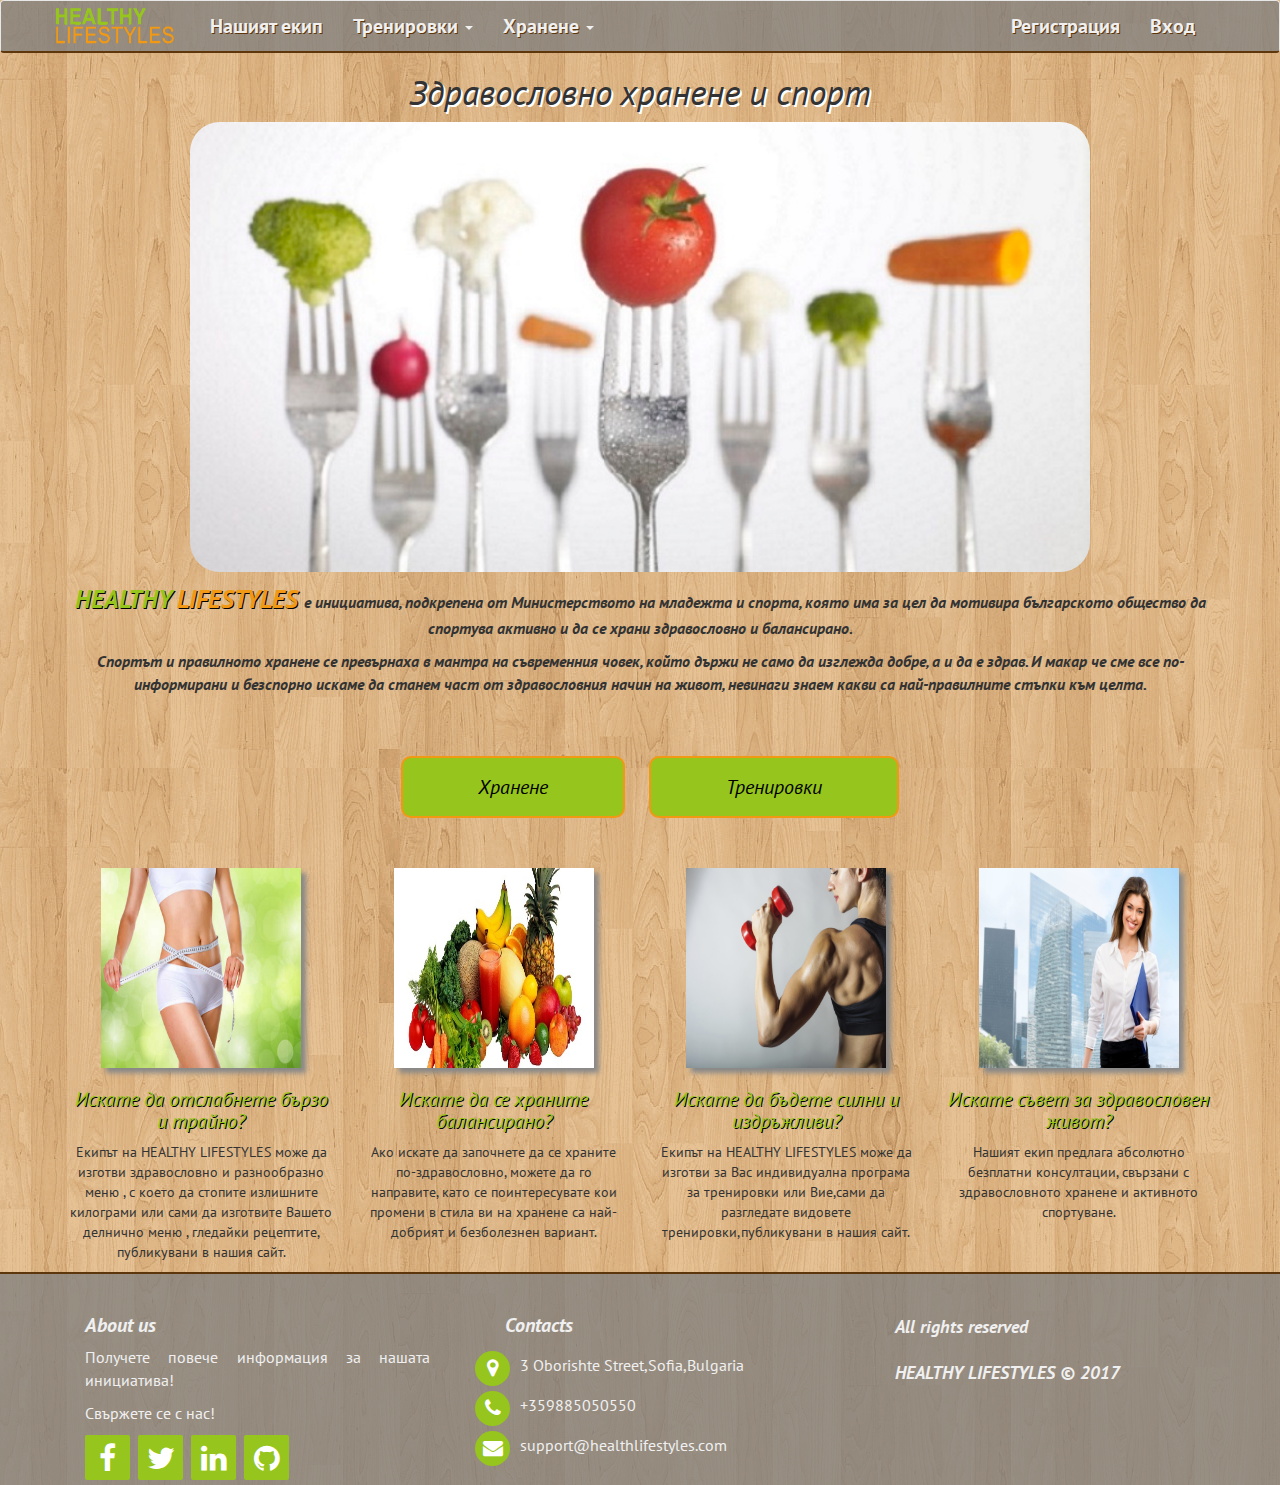
<file: home-page.html>
<!DOCTYPE html>
<html lang="en">
<head>
    <meta charset="UTF-8">
    <meta name="viewport" content="width=device-width, initial-scale=1">
    <link rel="stylesheet" href="https://maxcdn.bootstrapcdn.com/bootstrap/3.3.7/css/bootstrap.min.css" integrity="sha384-BVYiiSIFeK1dGmJRAkycuHAHRg32OmUcww7on3RYdg4Va+PmSTsz/K68vbdEjh4u" crossorigin="anonymous">
    <link rel="stylesheet" href="styles/main-style.css">
    <link rel="stylesheet" href="styles/home-page.css">
    <script src="https://ajax.googleapis.com/ajax/libs/jquery/3.1.1/jquery.min.js"></script>
    <script src="https://maxcdn.bootstrapcdn.com/bootstrap/3.3.7/js/bootstrap.min.js"></script>
    <title>Home</title>
</head>
<body>
<header>
    <nav class="navbar navbar-default">
        <div class="container">
            <div class="navbar-header">
                <button type="button" class="navbar-toggle collapsed" data-toggle="collapse" data-target="#bs-example-navbar-collapse-1" aria-expanded="false">
                    <span class="sr-only">Toggle navigation</span>
                    <span class="icon-bar"></span>
                    <span class="icon-bar"></span>
                    <span class="icon-bar"></span>
                </button>
                <a class="navbar-brand menu" href="home-page.html"><img id="logo" src="images/logo.png" alt="logo"/></a>
            </div>

            <div class="collapse navbar-collapse" id="bs-example-navbar-collapse-1">

                <ul class="nav navbar-nav">
                    <li><a href="team.html">Нашият екип<span class="sr-only">(current)</span></a></li>

                    <li class="dropdown">
                        <a href="#" class="dropdown-toggle menu" data-toggle="dropdown" role="button" aria-haspopup="true" aria-expanded="false">Тренировки <span class="caret"></span></a>
                        <ul class="dropdown-menu">
                            <li><a href="silovi.html">Силови тренировки</a></li>
                            <li><a href="aerobni.html">Аеробни тренировки</a></li>
                            <li><a href="kardio.html">Кардио тренировки</a></li>
                            <li role="separator" class="divider"></li>
                            <li><a href="table-kilokalorii.html">Таблица килокалории</a></li>
                            <li role="separator" class="divider"></li>
                            <li><a href="#">One more separated link</a></li>
                        </ul>
                    </li>
                    <li class="dropdown">
                        <a href="zdravoslovno-hranene.html" class="dropdown-toggle menu" data-toggle="dropdown" role="button" aria-haspopup="true" aria-expanded="false">Хранене <span class="caret"></span></a>
                        <ul class="dropdown-menu">
                            <li><a href="zdravoslovno-hranene.html">Храненето като начин на живот</a></li>
                            <li><a href="gain-mass-eat.html">Покачване на мускулна маса</a></li>
                            <li><a href="otslabvane.html">Съвети за отслабване</a></li>
                            <li role="separator" class="divider"></li>
                            <li><a href="#">Separated link</a></li>
                            <li role="separator" class="divider"></li>
                            <li><a href="#">One more separated link</a></li>
                        </ul>
                    </li>
                </ul>

                <ul class="nav navbar-nav navbar-right">
                    <li><a href="register.html" class="menu">Регистрация</a></li>
                    <li><a href="login.html" class="menu">Вход</a></li>
                </ul>
            </div>
        </div>
    </nav>
    <div class="container">
        <div class="info-header">
            <h1 class="text-center">Здравословно хранене и спорт</h1>
            <img src="images/o-HEALTHY-FOOD-facebook.jpg" class="img-responsive" alt="photo"/>
            <p class="text-center"><span class="green">HEALTHY </span> <span class="orange">LIFESTYLES </span>e инициатива, подкрепена от Министерството на младежта и спорта, която има
                за цел да мотивира българското общество да спортува активно и да се храни здравословно и балансирано.</p>
            <p class="text-center">Спортът и правилното хранене се превърнаха в мантра на
                съвременния човек, който държи не само да изглежда добре, а и да е здрав.
                И макар че сме все по-информирани и безспорно искаме да станем част от здравословния начин на
                живот, невинаги знаем какви са най-правилните стъпки към целта. </p>

        </div>
    </div>
</header>

<main class="container">
    <section class="buttons">
        <div class="row">
            <a href="#" class="btn btn-default design">Хранене</a>
            <a href="kardio.html" class="btn btn-default design">Тренировки</a>
        </div>
    </section>
    <section class="articles">
        <div class="row">

            <article>
                <div class="col-md-3 col-sm-6 col-xs-12 info">

                    <img class="img-responsive" src="images/dieta_za_otslabvane.jpg" alt="photo">
                    <h2>Искате да отслабнете бързо и трайно?</h2>
                    <p>Eкипът на HEALTHY LIFESTYLES може да изготви здравословно и разнообразно меню , с което да стопите
                        излишните килограми или сами да изготвите Вашето делнично меню , гледайки рецептите, публикувани в нашия сайт. </p>

                </div>
            </article>
            <article>
                <div class="col-md-3 col-sm-6 col-xs-12 info">
                    <img class="img-responsive" src="images/Lechenie-preporaki-zdravoslovno-hranene-890x395.jpg" alt="photo">
                    <h2>Искате да се храните балансирано?</h2>
                    <p>Ако искате да започнете да се храните по-здравословно, можете да го направите, като се поинтересувате
                        кои промени в стила ви на хранене са най-добрият и безболезнен вариант.</p>
                </div>
            </article>

            <article >
                <div class="col-md-3 col-sm-6 col-xs-12 info">
                    <img class="img-responsive" src="images/1659498f4069d4b6c95b655d7d1f4cee.jpg" alt/>
                    <h2>Искате да бъдете силни и издръжливи?</h2>

                    <p>Eкипът на HEALTHY LIFESTYLES може да изготви за Вас индивидуална програма за тренировки
                        или Вие,сами да разгледате видовете тренировки,публикувани в нашия сайт.</p>

                </div>
            </article>

            <article>

                <div class="col-md-3 col-sm-6 col-xs-12 info">
                    <img class="img-responsive" src="images/intern.jpg" alt="photo"/>
                    <h2>Искате съвет за здравословен живот?</h2>
                    <p>Нашият екип предлага абсолютно безплатни консултации, свързани с здравословното хранене и активното спортуване.</p>
                </div>
            </article>

        </div>
    </section>
</main>

<footer class="container-fluid footer">
    <div class="container">
        <div class="row">

            <div class="col-md-4 content footer-left">
                <h2>About us</h2>
                <p>Получете повече информация за нашата инициатива!</p>
                <p>Свържете се с нас!
                </p>

                <div class="footer-icons">
                    <a href="#"><i class="fa fa-facebook"></i></a>
                    <a href="#"><i class="fa fa-twitter"></i></a>
                    <a href="#"><i class="fa fa-linkedin"></i></a>
                    <a href="#"><i class="fa fa-github"></i></a>
                </div>
            </div>

            <div class="col-md-4 content footer-center">
                <h2>Contacts</h2>
                <div>
                    <i class="fa fa-map-marker"></i>
                    <p>3 Oborishte Street,Sofia,Bulgaria</p>
                </div>

                <div>
                    <i class="fa fa-phone"></i>
                    <p>+359885050550</p>
                </div>

                <div>
                    <i class="fa fa-envelope"></i>
                    <p><a href="#">support@healthlifestyles.com</a></p>
                </div>

            </div>

            <div class="col-md-4 content footer-right">
                <p>All rights reserved</p>
                <p>HEALTHY LIFESTYLES &copy; 2017</p>
            </div>
        </div>
    </div>
</footer>

</body>
</html>
</file>
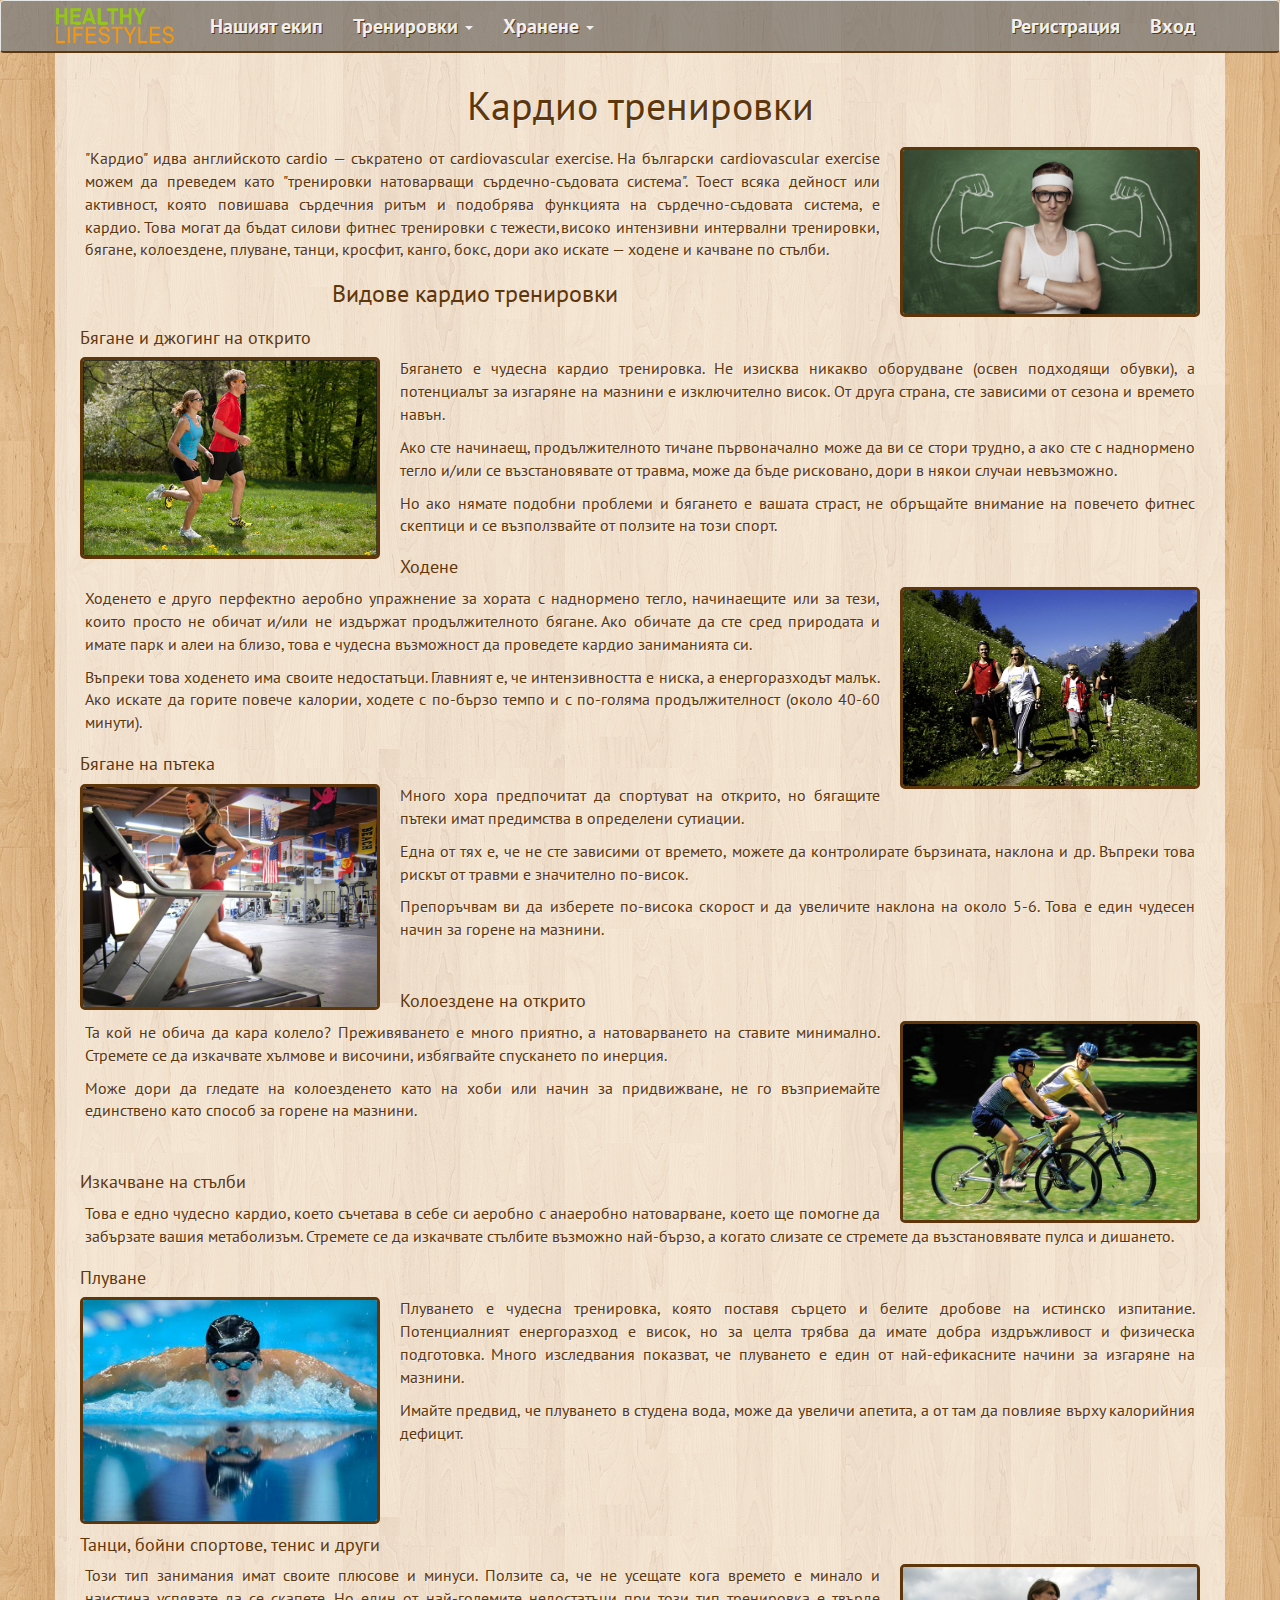
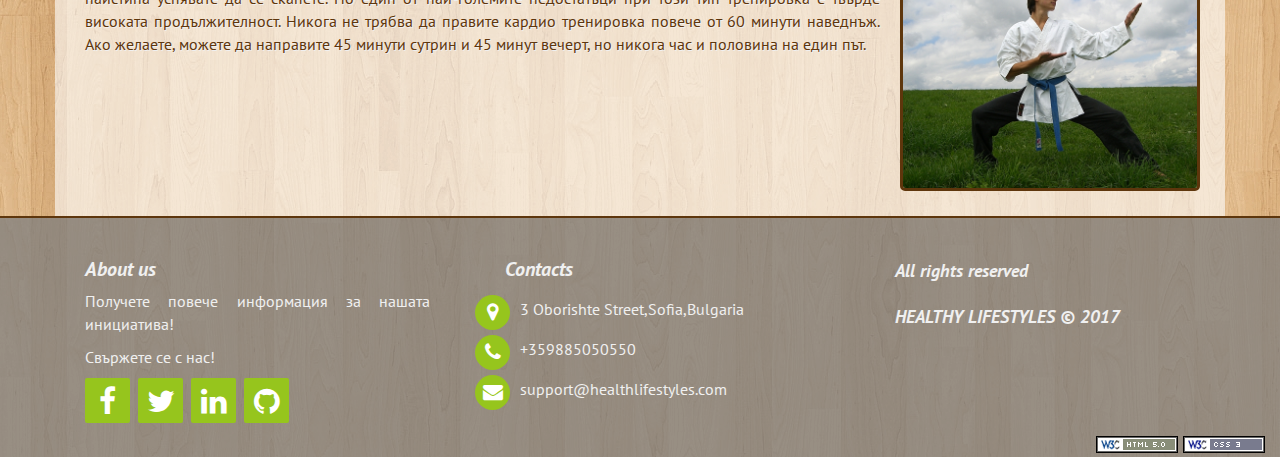
<file: kardio.html>
<!DOCTYPE html>
<html lang="en">
<head>
    <meta charset="UTF-8">
    <title>Healthy Lifestyles</title>
    <meta name="viewport" content="width=device-width, initial-scale=1">
    <link rel="stylesheet" href="https://maxcdn.bootstrapcdn.com/bootstrap/3.3.7/css/bootstrap.min.css" integrity="sha384-BVYiiSIFeK1dGmJRAkycuHAHRg32OmUcww7on3RYdg4Va+PmSTsz/K68vbdEjh4u" crossorigin="anonymous">
    <script src="https://code.jquery.com/jquery-3.1.1.min.js" integrity="sha256-hVVnYaiADRTO2PzUGmuLJr8BLUSjGIZsDYGmIJLv2b8=" crossorigin="anonymous"></script>
    <script src="https://maxcdn.bootstrapcdn.com/bootstrap/3.3.7/js/bootstrap.min.js" integrity="sha384-Tc5IQib027qvyjSMfHjOMaLkfuWVxZxUPnCJA7l2mCWNIpG9mGCD8wGNIcPD7Txa" crossorigin="anonymous"></script>
    <link rel="stylesheet" href="styles/main-style.css"/>
    <link rel="stylesheet" href="styles/workouts.css"/>
</head>
<body>
<nav class="navbar navbar-default">
    <div class="container">
        <!-- Brand and toggle get grouped for better mobile display -->
        <div class="navbar-header">
            <button type="button" class="navbar-toggle collapsed" data-toggle="collapse" data-target="#bs-example-navbar-collapse-1" aria-expanded="false">
                <span class="sr-only">Toggle navigation</span>
                <span class="icon-bar"></span>
                <span class="icon-bar"></span>
                <span class="icon-bar"></span>
            </button>
            <a class="navbar-brand menu" href="index.html"><img id="logo" src="images/logo.png" alt=""/></a>
        </div>

        <!-- Collect the nav links, forms, and other content for toggling -->
        <div class="collapse navbar-collapse" id="bs-example-navbar-collapse-1">
            <ul class="nav navbar-nav">
                <li><a href="team.html">Нашият екип<span class="sr-only">(current)</span></a></li>

                <li class="dropdown">
                    <a href="#" class="dropdown-toggle menu" data-toggle="dropdown" role="button" aria-haspopup="true" aria-expanded="false">Тренировки <span class="caret"></span></a>
                    <ul class="dropdown-menu">
                        <li><a href="silovi.html">Силови тренировки</a></li>
                        <li><a href="aerobni.html">Аеробни тренировки</a></li>
                        <li><a href="kardio.html">Кардио тренировки</a></li>
                        <li role="separator" class="divider"></li>
                        <li><a href="table-kilokalorii.html">Таблица килокалории</a></li>
                    </ul>
                </li>
                <li class="dropdown">
                    <a href="#" class="dropdown-toggle menu" data-toggle="dropdown" role="button" aria-haspopup="true" aria-expanded="false">Хранене <span class="caret"></span></a>
                    <ul class="dropdown-menu">
                        <li><a href="zdravoslovno-hranene.html">Храненето като начин на живот</a></li>
                        <li><a href="gain-mass-eat.html">Покачване на мускулна маса</a></li>
                        <li><a href="otslabvane.html">Съвети за отслабване</a></li>
                    </ul>
                </li>
            </ul>
            <ul class="nav navbar-nav navbar-right">
                <li><a href="register.html" class="menu">Регистрация</a></li>
                <li><a href="login.html" class="menu">Вход</a></li>
            </ul>
        </div>
    </div>
</nav>
<main class="container">
    <div class="row">
        <section class="col-md-12">
            <article class="kardio">
                <h1>Кардио тренировки</h1>
                <img src="images/kardio-main.jpg" class="article-img right" alt="kardio-main"/>
                <p>
                    "Кардио" идва английското cardio — съкратено от cardiovascular exercise. На български cardiovascular exercise можем да преведем като "тренировки натоварващи сърдечно-съдовата система". Тоест всяка дейност или активност, която повишава сърдечния ритъм и подобрява функцията на сърдечно-съдовата система, е кардио.&nbsp;Това могат да бъдат силови фитнес тренировки с тежести,високо интензивни интервални тренировки, бягане, колоездене, плуване, танци, кросфит, канго, бокс, дори ако искате&nbsp;— ходене и качване по стълби.
                </p>
                <h3>Видове кардио тренировки</h3>
                <h4>Бягане и джогинг на открито</h4>
                <img src="images/bqgane.jpg" class="article-img left" alt="bqgane"/>
                <p>Бягането е чудесна кардио тренировка. Не изисква никакво оборудване (освен подходящи обувки), а потенциалът за изгаряне на мазнини е изключително висок. От друга страна, сте зависими от сезона и времето навън.</p>
                <p>Ако сте начинаещ, продължителното тичане първоначално може да ви се стори трудно, а ако сте с наднормено тегло и/или се възстановявате от травма, може да бъде рисковано, дори в някои случаи невъзможно.</p>
                <p>Но ако нямате подобни проблеми и бягането е вашата страст, не обръщайте внимание на повечето фитнес скептици и се възползвайте от ползите на този спорт.</p>
                <h4>Ходене</h4>
                <img src="images/hodene.jpg" class="article-img right" alt="hodene"/>
                <p>Ходенето е друго перфектно аеробно упражнение за хората с наднормено тегло, начинаещите или за тези, които просто не обичат и/или не издържат продължителното бягане. Ако обичате да сте сред природата и имате парк и алеи на близо, това е чудесна възможност да проведете кардио заниманията си.</p>
                <p>Въпреки това ходенето има своите недостатъци. Главният е, че интензивността е ниска, а енергоразходът малък. Ако искате да горите повече калории, ходете с по-бързо темпо и с по-голяма продължителност (около 40-60 минути).</p>
                <h4>Бягане на пътека</h4>
                <img src="images/puteka.jpg" class="article-img left" alt="puteka"/>
                <p>Много хора предпочитат да спортуват на открито, но бягащите пътеки имат предимства в определени сутиации.</p>
                <p>Една от тях е, че не сте зависими от времето, можете да контролирате бързината, наклона и др. Въпреки това рискът от травми е значително по-висок.</p>
                <p>Препоръчвам ви да изберете по-висока скорост и да увеличите наклона на около 5-6. Това е един чудесен начин за горене на мазнини.</p><br />
                <h4>Колоездене на открито </h4>
                <img src="images/kolelo.jpg" class="article-img right" alt="kolelo"/>
                <p>Та кой не обича да кара колело? Преживяването е много приятно, а натоварването на ставите минимално. Стремете се да изкачвате хълмове и височини, избягвайте спускането по инерция.</p>
                <p>Може дори да гледате на колоезденето като на хоби или начин за придвижване, не го възприемайте единствено като способ за горене на мазнини.</p><br />
                <h4>Изкачване на стълби</h4>
                <p>Това е едно чудесно кардио, което съчетава в себе си аеробно с анаеробно натоварване, което ще помогне да забързате вашия метаболизъм. Стремете се да изкачвате стълбите възможно най-бързо, а когато слизате се стремете да възстановявате пулса и дишането.</p>
                <h4>Плуване</h4>
                <img src="images/pluvane.jpg" class="article-img left" alt="pluvane"/>
                <p>Плуването е чудесна тренировка, която поставя сърцето и белите дробове на истинско изпитание. Потенциалният енергоразход е висок, но за целта трябва да имате добра издръжливост и физическа подготовка. Много изследвания показват, че плуването е един от най-ефикасните начини за изгаряне на мазнини.</p>
                <p>Имайте предвид, че плуването в студена вода, може да увеличи апетита, а от там да повлияе върху калорийния дефицит.</p><br /><br /><br />
                <h4>Танци, бойни спортове, тенис и други</h4>
                <img src="images/boini.jpg" class="article-img right" alt="boini"/>
                <p>Този тип занимания имат своите плюсове и минуси. Ползите са, че не усещате кога времето е минало и наистина успявате да се скапете. Но един от най-големите недостатъци при този тип тренировка е твърде високата продължителност. Никога не трябва да правите кардио тренировка повече от 60 минути наведнъж. Ако желаете, можете да направите 45 минути сутрин и 45 минут вечерт, но никога час и половина на един път.</p>
            </article>
        </section>
        <!--<aside class="col-md-3">-->
            <!--<header>-->
                <!--Suggested pages:-->
            <!--</header>-->
            <!--<article>-->
                <!--<a href="#">-->
                    <!--<svg width ="200" height="125">-->
                        <!--<rect width="300" height="150" style="fill:rgb(255,255,255);stroke-width:0;stroke:rgb(0,0,0)" />-->
                        <!--<polygon points="5,25 30,60 55,25" style="fill:#C4D1D2;stroke:#E9EAE6;stroke-width:0" />-->
                        <!--<line x1="24" y1="51" x2="32" y2="31" style="stroke:rgb(72,163,155);stroke-width:1.2" />-->
                        <!--<line x1="32" y1="31" x2="42" y2="21" style="stroke:rgb(72,163,155);stroke-width:1.2" />-->
                        <!--<path d="M 5 25 Q25 50 30 60" stroke="#E9EAE6" fill="none" stroke-width="1.5px"/>-->
                        <!--<path d="M 55 25 Q35 50 30 60" stroke="#E9EAE6" fill="#C4D1D2" stroke-width="1.5px"/>-->
                        <!--<ellipse cx="30" cy="25" rx="25" ry="6" style="fill:rgb(173, 199, 197); stroke:#E9EAE6;stroke-width:1" />-->
                        <!--<line x1="32" y1="31" x2="41" y2="8" style="stroke:rgb(32,94,88);stroke-width:1.2;" />-->
                        <!--<ellipse cx="30" cy="25" rx="25" ry="6" style="fill:none; stroke:#E9EAE6;stroke-width:1" />-->
                        <!--<line x1="32.5" y1="30" x2="41" y2="8" style="stroke:rgb(32,94,88);stroke-width:1.2;" />-->
                        <!--<circle cx="30" cy="58" r="1.5" fill="#E9EAE6" />-->
                        <!--<circle cx="30" cy="56" r="1" fill="#C4D1D2" />-->
                        <!--<line x1="30" y1="58" x2="30" y2="65" style="stroke:#E9EAE6;stroke-width:1.5;" />-->
                        <!--<circle cx="37" cy="17" r="3.5" fill="#2F8B51" />-->
                        <!--<text x="45" y="50" style="fill: rgb(64, 118, 124)">Dirty</text>-->
                        <!--<text x="34" y="65" style="fill: rgb(64, 118, 124)">Martini</text>-->
                        <!--<text x="75" y="85" font-size="35" style="fill: rgb(64, 118, 124)">Club</text>-->
                    <!--</svg>-->
                <!--</a>-->
            <!--</article>-->
            <!--<article>-->
                <!--<a href="#">-->
                    <!--<svg width ="200" height="200">-->
                        <!--<rect width="300" height="150" style="fill:rgb(255,255,255);stroke-width:0;stroke:rgb(0,0,0)" />-->
                        <!--<circle cx="20" cy="40" r="15" fill="#A5C63B" />-->
                        <!--<circle cx="38" cy="60" r="15" fill="#A5C63B" />-->
                        <!--<polygon points="30,29 50.5,51 27.5,71 9.5,51" style="fill:#A5C63B;stroke:#A5C63B;stroke-width:0" />-->
                        <!--<circle cx="100" cy="50" r="40" fill="#A5C63B" />-->
                        <!--<rect x="60" y="55" width="80" height="80" style=" fill:rgb(255,255,255);stroke-width:0;stroke:rgb(0,0,0)" />-->
                        <!--<rect x="60" y="60" width="80" height="60" style=" fill:#A5C63B;stroke-width:0;stroke:rgb(0,0,0)" />-->
                        <!--<circle cx="87" cy="28" r="4" fill="#ffffff" />-->
                        <!--<circle cx="112" cy="28" r="4" fill="#ffffff" />-->
                        <!--<line x1="85" y1="25" x2="70" y2="0" style="stroke:#A5C63B;stroke-width:3.5;" />-->
                        <!--<line x1="115" y1="25" x2="130" y2="0" style="stroke:#A5C63B;stroke-width:3.5;" />-->
                        <!--<circle cx="180" cy="40" r="15" fill="#A5C63B" />-->
                        <!--<circle cx="160" cy="60" r="15" fill="#A5C63B" />-->
                        <!--<polygon points="170,29 190,51 170,71 148,51" style="fill:#A5C63B;stroke:#A5C63B;stroke-width:0" />-->
                        <!--<circle cx="75" cy="120" r="15" fill="#A5C63B" />-->
                        <!--<circle cx="125" cy="120" r="15" fill="#A5C63B" />-->
                        <!--<rect x="75" y="120" width="50" height="15" style=" fill:#A5C63B;stroke-width:0;stroke:rgb(0,0,0)" />-->
                        <!--<rect x="75" y="130" width="18" height="18" style=" fill:#A5C63B;stroke-width:0;stroke:rgb(0,0,0)" />-->
                        <!--<rect x="107" y="130" width="18" height="18" style=" fill:#A5C63B;stroke-width:0;stroke:rgb(0,0,0)" />-->
                    <!--</svg>-->
                <!--</a>-->
            <!--</article>-->
        <!--</aside>-->
    </div>

</main>

<footer class="container-fluid footer">
    <section class="container">
        <div class="row">

            <article class="col-md-4 content footer-left">
                <h2>About us</h2>
                <p>Получете повече информация за нашата инициатива!</p>
                <p>Свържете се с нас!
                </p>

                <nav class="footer-icons">
                    <a href="#"><i class="fa fa-facebook"></i></a>
                    <a href="#"><i class="fa fa-twitter"></i></a>
                    <a href="#"><i class="fa fa-linkedin"></i></a>
                    <a href="#"><i class="fa fa-github"></i></a>
                </nav>
            </article>

            <article class="col-md-4 content footer-center">
                <h2>Contacts</h2>
                <div>
                    <i class="fa fa-map-marker"></i>
                    <p>3 Oborishte Street,Sofia,Bulgaria</p>
                </div>

                <div>
                    <i class="fa fa-phone"></i>
                    <p>+359885050550</p>
                </div>

                <div>
                    <i class="fa fa-envelope"></i>
                    <p><a href="#">support@healthlifestyles.com</a></p>
                </div>

            </article>
            <article class="col-md-4 content footer-right">
                <p>All rights reserved</p>
                <p>HEALTHY LIFESTYLES &copy; 2017</p>
            </article>
        </div>
    </section>
    <a href=""><img src="images/htmlValid.png" alt="validHtml"/></a>
    <a href=""><img src="images/cssValid.png" alt="validCss"/></a>
</footer>
</body>
</html>
</file>
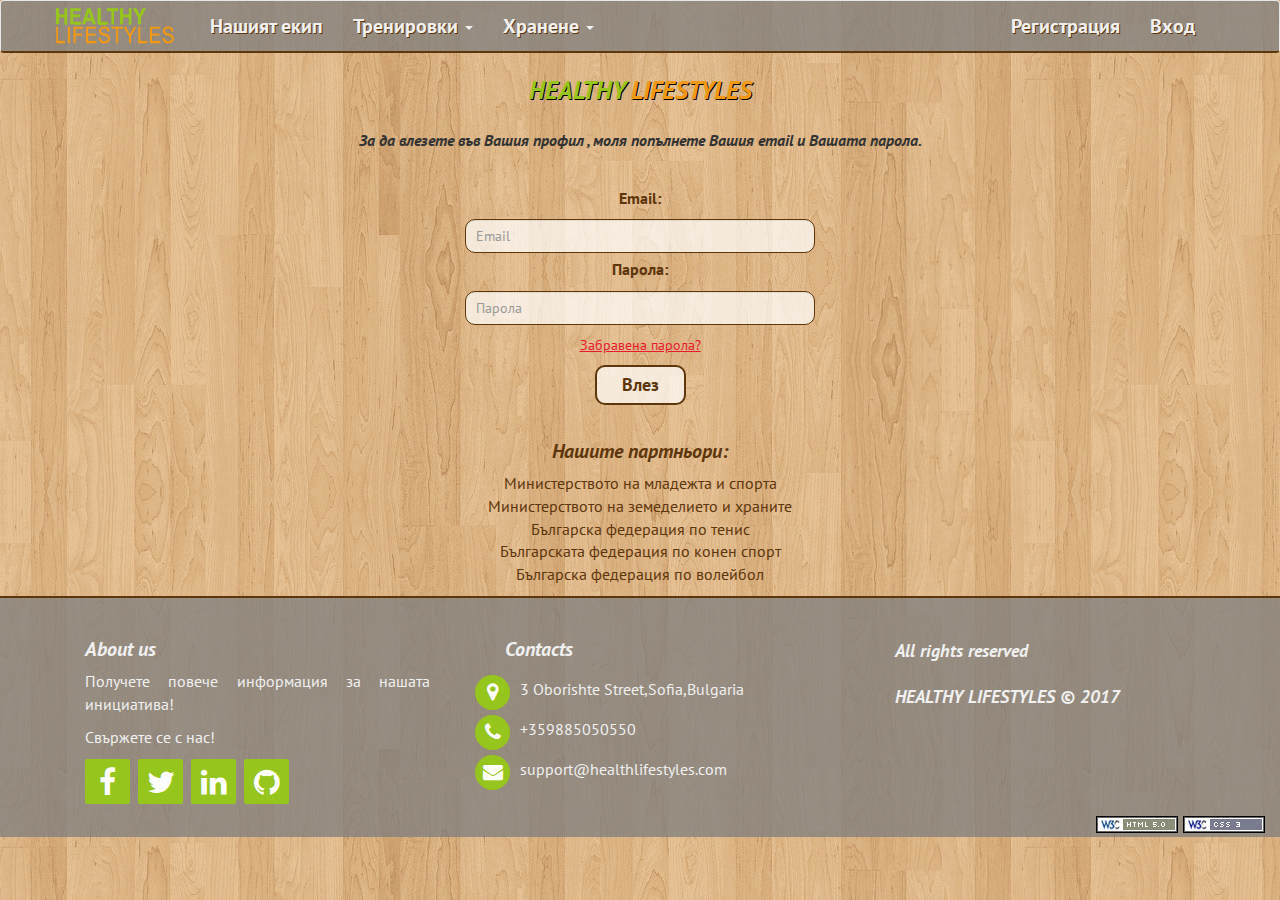
<file: login.html>
<!DOCTYPE html>
<html lang="en">
<head>
    <meta charset="UTF-8">
    <meta name="viewport" content="width=device-width, initial-scale=1">
    <link rel="stylesheet" href="https://maxcdn.bootstrapcdn.com/bootstrap/3.3.7/css/bootstrap.min.css" integrity="sha384-BVYiiSIFeK1dGmJRAkycuHAHRg32OmUcww7on3RYdg4Va+PmSTsz/K68vbdEjh4u" crossorigin="anonymous">
    <link rel="stylesheet" href="styles/main-style.css">
    <link rel="stylesheet" href="styles/login.css">
    <script src="https://ajax.googleapis.com/ajax/libs/jquery/3.1.1/jquery.min.js"></script>
    <script src="https://maxcdn.bootstrapcdn.com/bootstrap/3.3.7/js/bootstrap.min.js"></script>
    <title>Login</title>
</head>
<body>
<header>
    <nav class="navbar navbar-default">
        <div class="container">
            <div class="navbar-header">
                <button type="button" class="navbar-toggle collapsed" data-toggle="collapse" data-target="#bs-example-navbar-collapse-1" aria-expanded="false">
                    <span class="sr-only">Toggle navigation</span>
                    <span class="icon-bar"></span>
                    <span class="icon-bar"></span>
                    <span class="icon-bar"></span>
                </button>
                <a class="navbar-brand menu" href="index.html"><img id="logo" src="images/logo.png" alt="logo"/></a>
            </div>

            <div class="collapse navbar-collapse" id="bs-example-navbar-collapse-1">

                <ul class="nav navbar-nav">
                    <li><a href="team.html">Нашият екип<span class="sr-only">(current)</span></a></li>

                    <li class="dropdown">
                        <a href="#" class="dropdown-toggle menu" data-toggle="dropdown" role="button" aria-haspopup="true" aria-expanded="false">Тренировки <span class="caret"></span></a>
                        <ul class="dropdown-menu">
                            <li><a href="silovi.html">Силови тренировки</a></li>
                            <li><a href="aerobni.html">Аеробни тренировки</a></li>
                            <li><a href="kardio.html">Кардио тренировки</a></li>
                            <li role="separator" class="divider"></li>
                            <li><a href="table-kilokalorii.html">Таблица килокалории</a></li>
                        </ul>
                    </li>
                    <li class="dropdown">
                        <a href="zdravoslovno-hranene.html" class="dropdown-toggle menu" data-toggle="dropdown" role="button" aria-haspopup="true" aria-expanded="false">Хранене <span class="caret"></span></a>
                        <ul class="dropdown-menu">
                            <li><a href="zdravoslovno-hranene.html">Храненето като начин на живот</a></li>
                            <li><a href="gain-mass-eat.html">Покачване на мускулна маса</a></li>
                            <li><a href="otslabvane.html">Съвети за отслабване</a></li>
                        </ul>
                    </li>
                </ul>

                <ul class="nav navbar-nav navbar-right">
                    <li><a href="register.html" class="menu">Регистрация</a></li>
                    <li><a href="login.html" class="menu">Вход</a></li>
                </ul>
            </div>
        </div>
    </nav>
</header>

<main>

    <header>
        <p><span class="green">HEALTHY </span> <span class="orange">LIFESTYLES </span></p>
        <p>За да влезете във Вашия профил , моля попълнете Вашия email и Вашата парола.</p>
    </header>
    <section class="log">
        <div class="login">
            <div class="login-form">
                <div class="email">
                    <label>Email:</label>
                    <input type="text"  name="email" placeholder="Email" id="email" class="form-control" required>
                </div>
                <div class="password">
                    <label>Парола:</label>
                    <input type="password"  name="password" placeholder="Парола" id="password" class="form-control" required>
                </div>
                <p class="forgot"><a href="#">Забравена парола?</a></p>

                <input type="button" value="Влез" class="login-button"/>
            </div>
        </div>
    </section>
    <section class="partners">
        <div class="partners-list">

            <h2>Нашите партньори:</h2>
            <ul>
                <li><a href="#">Mинистерството на младежта и спорта</a></li>
                <li><a href="#">Министерството на земеделието и храните</a></li>
                <li><a href="#">Българска федерация по тенис</a></li>
                <li><a href="#">Българската федерация по конен спорт</a></li>
                <li><a href="#">Българска федерация по волейбол</a></li>

            </ul>
        </div>
    </section>

</main>

<footer class="container-fluid footer">
    <section class="container">
        <div class="row">

            <article class="col-md-4 content footer-left">
                <h2>About us</h2>
                <p>Получете повече информация за нашата инициатива!</p>
                <p>Свържете се с нас!
                </p>

                <nav class="footer-icons">
                    <a href="#"><i class="fa fa-facebook"></i></a>
                    <a href="#"><i class="fa fa-twitter"></i></a>
                    <a href="#"><i class="fa fa-linkedin"></i></a>
                    <a href="#"><i class="fa fa-github"></i></a>
                </nav>
            </article>

            <article class="col-md-4 content footer-center">
                <h2>Contacts</h2>
                <div>
                    <i class="fa fa-map-marker"></i>
                    <p>3 Oborishte Street,Sofia,Bulgaria</p>
                </div>

                <div>
                    <i class="fa fa-phone"></i>
                    <p>+359885050550</p>
                </div>

                <div>
                    <i class="fa fa-envelope"></i>
                    <p><a href="#">support@healthlifestyles.com</a></p>
                </div>

            </article>
            <article class="col-md-4 content footer-right">
                <p>All rights reserved</p>
                <p>HEALTHY LIFESTYLES &copy; 2017</p>
            </article>
        </div>
    </section>
    <a href=""><img src="images/htmlValid.png" alt="validHtml"/></a>
    <a href=""><img src="images/cssValid.png" alt="validCss"/></a>
</footer>


</body>
</html>
</file>
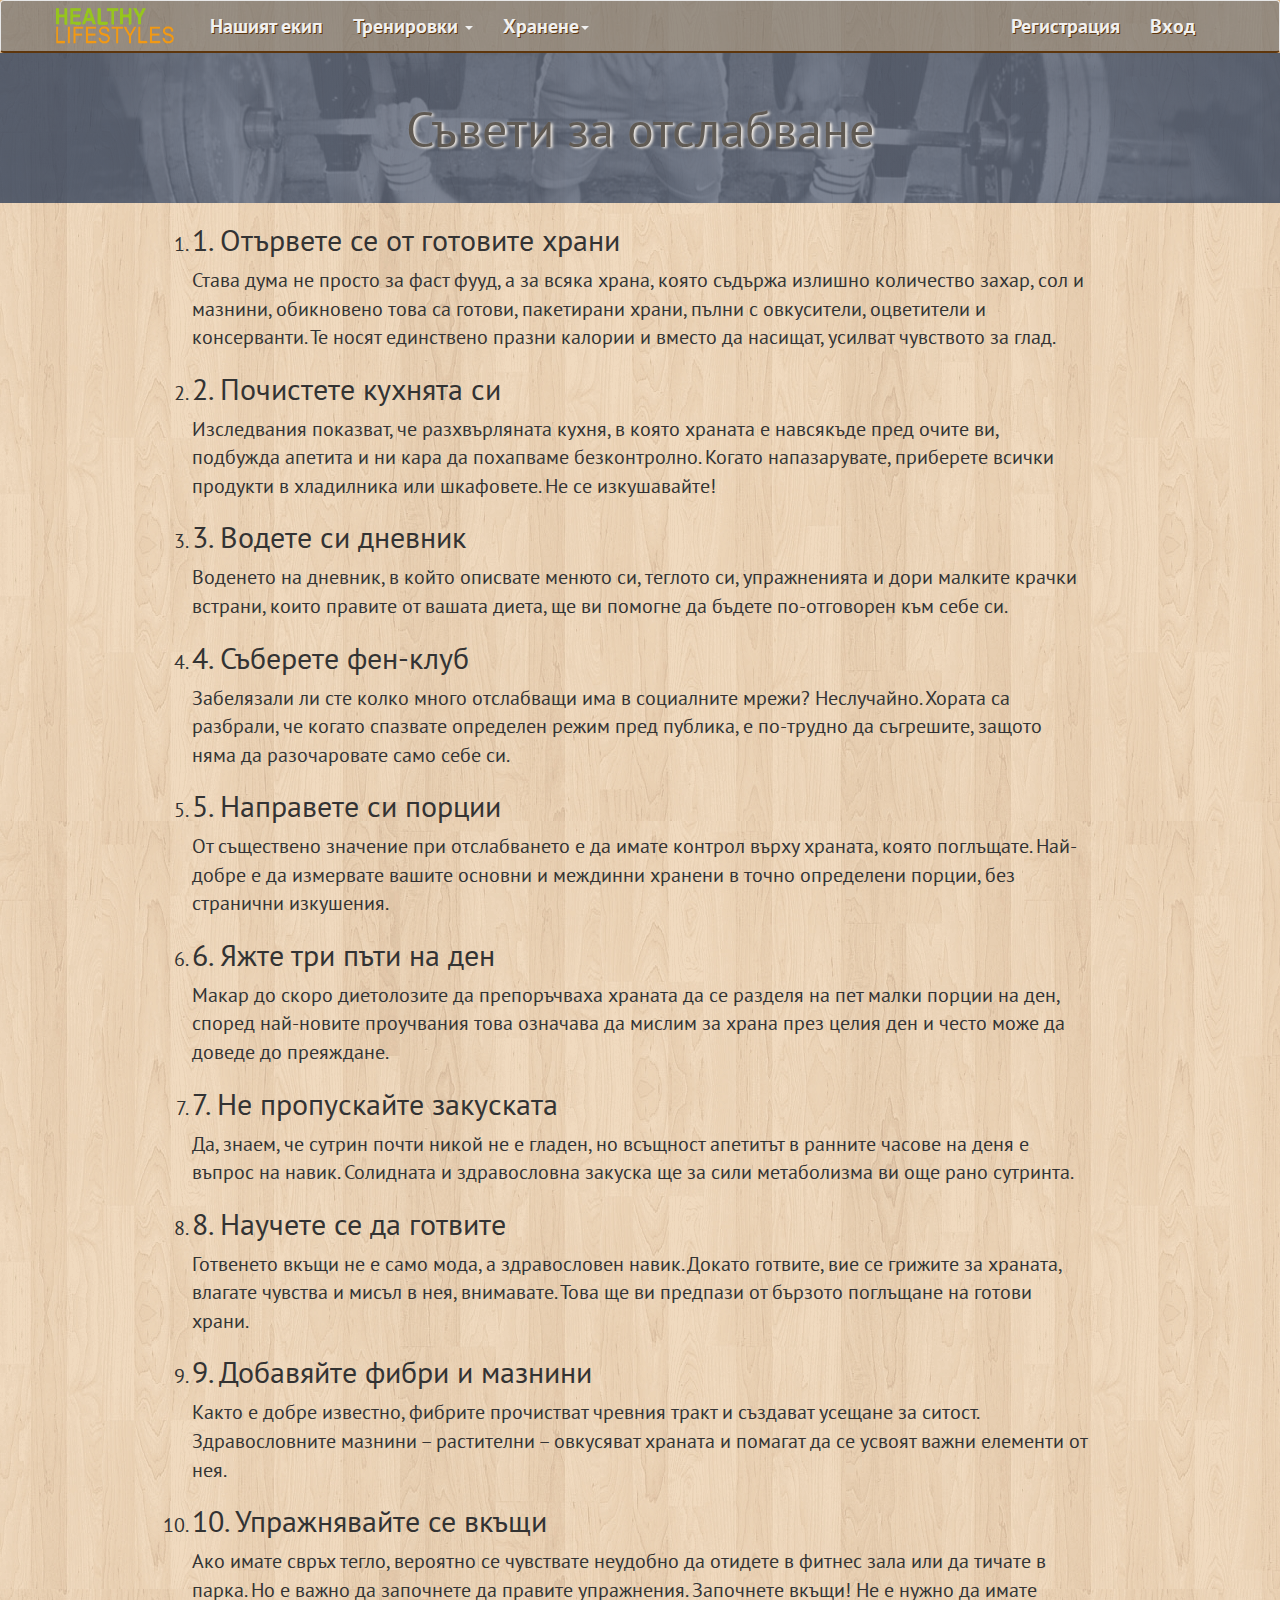
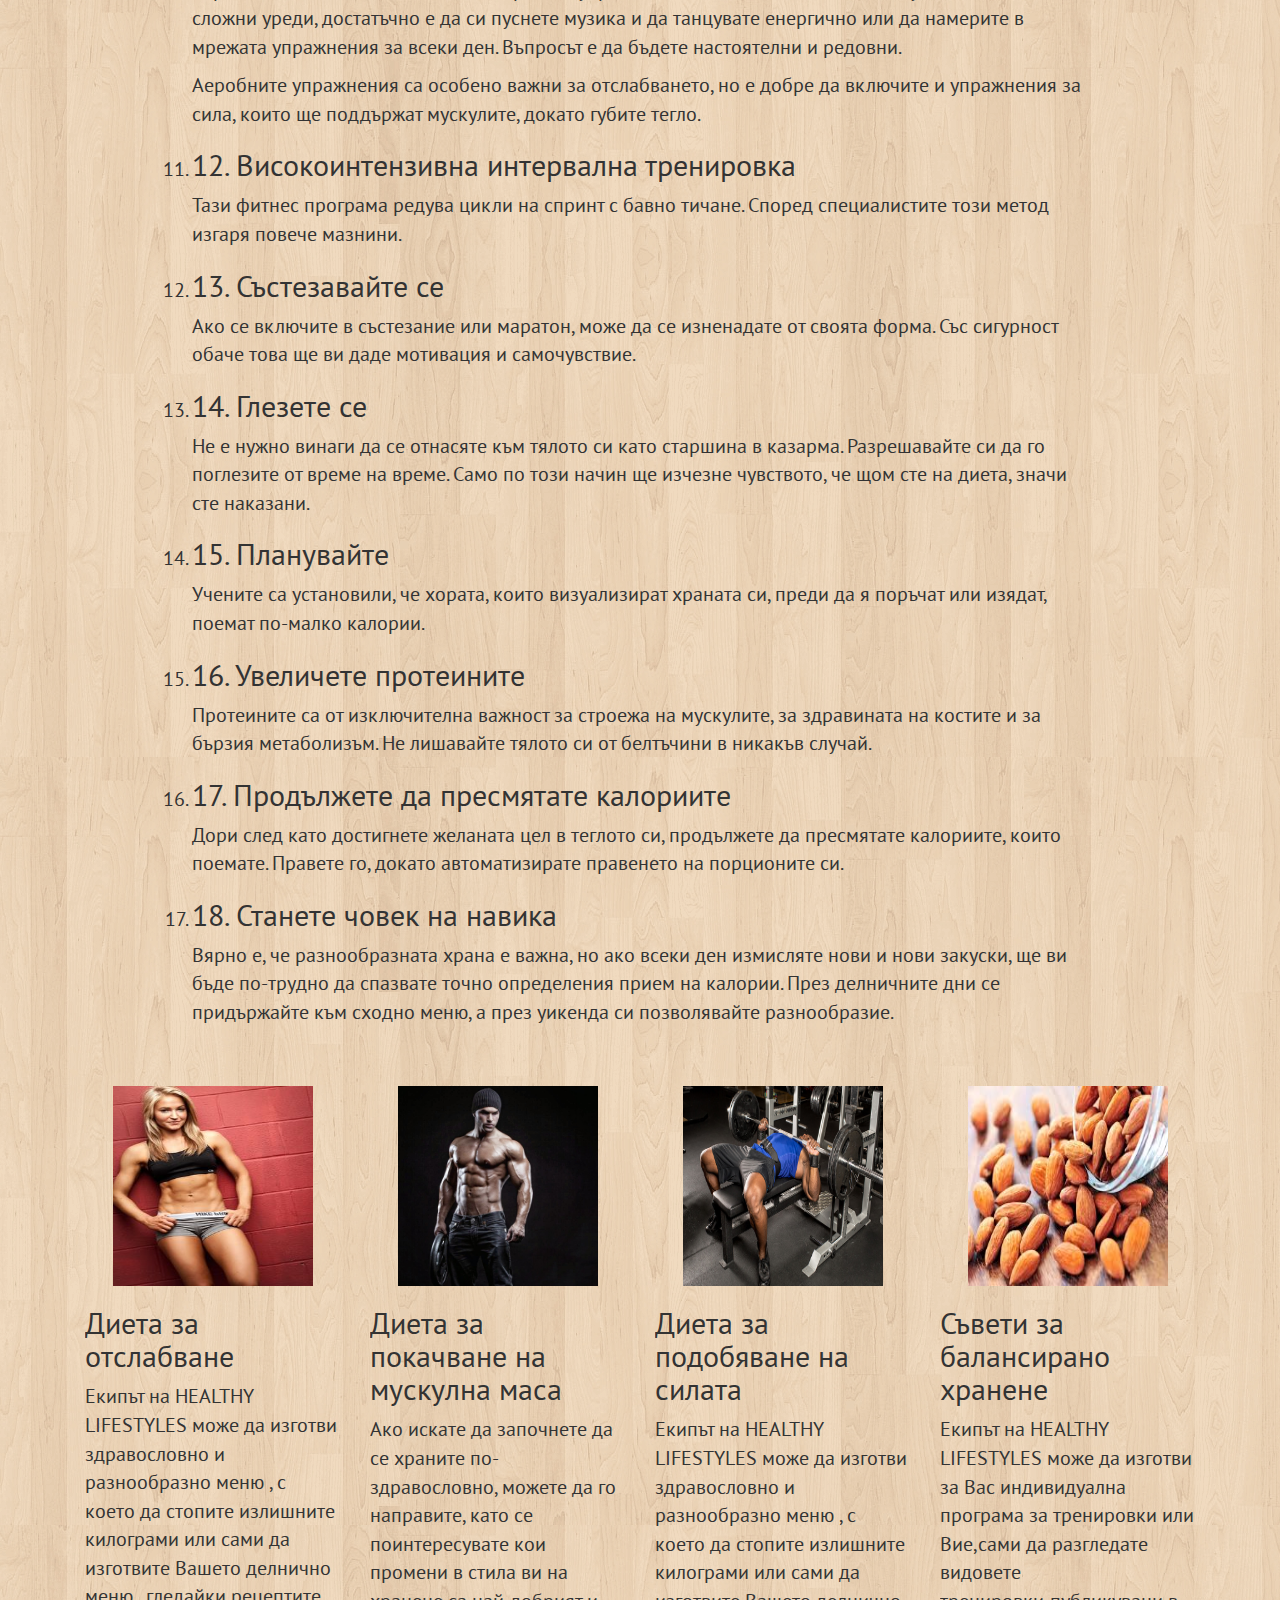
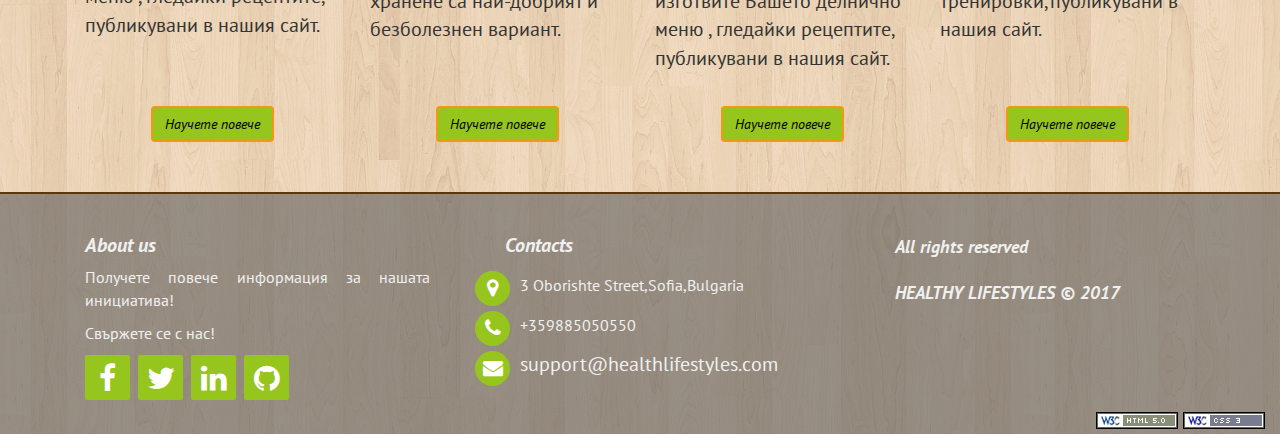
<file: otslabvane.html>
<!DOCTYPE html>
<html lang="en">
<head>
    <meta charset="UTF-8">
    <meta name="viewport" content="width=device-width, initial-scale=1">
    <link rel="stylesheet" href="https://maxcdn.bootstrapcdn.com/bootstrap/3.3.7/css/bootstrap.min.css" integrity="sha384-BVYiiSIFeK1dGmJRAkycuHAHRg32OmUcww7on3RYdg4Va+PmSTsz/K68vbdEjh4u" crossorigin="anonymous">
    <link rel="stylesheet" href="styles/main-style.css">
    <link rel="stylesheet" href="styles/hranene.css">

    <script src="https://ajax.googleapis.com/ajax/libs/jquery/3.1.1/jquery.min.js"></script>
    <script src="https://maxcdn.bootstrapcdn.com/bootstrap/3.3.7/js/bootstrap.min.js"></script>
    <title>Healthy Lifestyles</title>
</head>
<body>
<header>
    <nav class="navbar navbar-default">
        <div class="container">
            <!-- Brand and toggle get grouped for better mobile display -->
            <div class="navbar-header">
                <button type="button" class="navbar-toggle collapsed" data-toggle="collapse" data-target="#bs-example-navbar-collapse-1" aria-expanded="false">
                    <span class="sr-only">Toggle navigation</span>
                    <span class="icon-bar"></span>
                    <span class="icon-bar"></span>
                    <span class="icon-bar"></span>
                </button>
                <a class="navbar-brand menu" href="index.html"><img id="logo" src="images/logo.png" alt=""/></a>
            </div>

            <!-- Collect the nav links, forms, and other content for toggling -->
            <div class="collapse navbar-collapse" id="bs-example-navbar-collapse-1">
                <ul class="nav navbar-nav">
                    <li><a href="team.html">Нашият екип<span class="sr-only">(current)</span></a></li>

                    <li class="dropdown">
                        <a href="#" class="dropdown-toggle menu" data-toggle="dropdown" role="button" aria-haspopup="true" aria-expanded="false">Тренировки <span class="caret"></span></a>
                        <ul class="dropdown-menu">
                            <li><a href="silovi.html">Силови тренировки</a></li>
                            <li><a href="aerobni.html">Аеробни тренировки</a></li>
                            <li><a href="kardio.html">Кардио тренировки</a></li>
                            <li role="separator" class="divider"></li>
                            <li><a href="table-kilokalorii.html">Таблица килокалории</a></li>

                        </ul>
                    </li>
                    <li class="dropdown">
                        <a href="#" class="dropdown-toggle menu" data-toggle="dropdown" role="button" aria-haspopup="true" aria-expanded="false">Хранене<span class="caret"></span></a>
                        <ul class="dropdown-menu">
                            <li><a href="zdravoslovno-hranene.html">Храненето като начин на живот</a></li>
                            <li><a href="gain-mass-eat.html">Покачване на мускулна маса</a></li>
                            <li><a href="otslabvane.html">Съвети за отслабване</a></li>
                        </ul>
                    </li>
                </ul>
                <ul class="nav navbar-nav navbar-right">
                    <li><a href="register.html" class="menu">Регистрация</a></li>
                    <li><a href="login.html" class="menu">Вход</a></li>
                </ul>
            </div><!-- /.navbar-collapse -->
        </div><!-- /.container-fluid -->
    </nav>
</header>
<main>
    <header class="header">
        <h1>Съвети за отслабване</h1>
    </header>
    <section class="text">
        <ol>
            <li>
                <h2>1. Отървете се от готовите храни</h2>
                <p>Става дума не просто за фаст фууд, а за всяка храна, която съдържа излишно количество захар, сол и мазнини, обикновено това са готови, пакетирани храни, пълни с овкусители, оцветители и консерванти. Те носят единствено празни калории и вместо да насищат, усилват чувството за глад.</p>
            </li>
            <li>
                <h2>2. Почистете кухнята си</h2>
                <p>Изследвания показват, че разхвърляната кухня, в която храната е навсякъде пред очите ви, подбужда апетита и ни кара да похапваме безконтролно. Когато напазарувате, приберете всички продукти в хладилника или шкафовете. Не се изкушавайте!</p>
            </li>
            <li>
                <h2>3. Водете си дневник</h2>
                <p>Воденето на дневник, в който описвате менюто си, теглото си, упражненията и дори малките крачки встрани, които правите от вашата диета, ще ви помогне да бъдете по-отговорен към себе си.</p>
            </li>
            <li>
                <h2>4. Съберете фен-клуб</h2>
                <p>Забелязали ли сте колко много отслабващи има в социалните мрежи? Неслучайно. Хората са разбрали, че когато спазвате определен режим пред публика, е по-трудно да съгрешите, защото няма да разочаровате само себе си.</p>
            </li>
            <li>
                <h2>5. Направете си порции</h2>
                <p>От съществено значение при отслабването е да имате контрол върху храната, която поглъщате. Най-добре е да измервате вашите основни и междинни хранени в точно определени порции, без странични изкушения.</p>
            </li>
            <li>
                <h2>6. Яжте три пъти на ден</h2>
                <p>Макар до скоро диетолозите да препоръчваха храната да се разделя на пет малки порции на ден, според най-новите проучвания това означава да мислим за храна през целия ден и често може да доведе до преяждане.</p>
            </li>
            <li>
                <h2>7. Не пропускайте закуската</h2>
                <p>Да, знаем, че сутрин почти никой не е гладен, но всъщност апетитът в ранните часове на деня е въпрос на навик. Солидната и здравословна закуска ще за сили метаболизма ви още рано сутринта.</p>
            </li>
            <li>
                <h2>8. Научете се да готвите</h2>
                <p>Готвенето вкъщи не е само мода, а здравословен навик. Докато готвите, вие се грижите за храната, влагате чувства и мисъл в нея, внимавате. Това ще ви предпази от бързото поглъщане на готови храни.</p>
            </li>
            <li>
                <h2>9. Добавяйте фибри и мазнини</h2>
                <p>Както е добре известно, фибрите прочистват чревния тракт и създават усещане за ситост. Здравословните мазнини – растителни – овкусяват храната и помагат да се усвоят важни елементи от нея.</p>
            </li>
            <li>
                <h2>10. Упражнявайте се вкъщи</h2>
                <p>Ако имате свръх тегло, вероятно се чувствате неудобно да отидете в фитнес зала или да тичате в парка. Но е важно да започнете да правите упражнения. Започнете вкъщи! Не е нужно да имате сложни уреди, достатъчно е да си пуснете музика и да танцувате енергично или да намерите в мрежата упражнения за всеки ден. Въпросът е да бъдете настоятелни и редовни.</p>
                <p>Аеробните упражнения са особено важни за отслабването, но е добре да включите и упражнения за сила, които ще поддържат мускулите, докато губите тегло.</p>
            </li>
            <li>
                <h2>12. Високоинтензивна интервална тренировка</h2>
                <p>Тази фитнес програма редува цикли на спринт с бавно тичане. Според специалистите този метод изгаря повече мазнини.</p>
            </li>
            <li>
                <h2>13. Състезавайте се</h2>
                <p>Ако се включите в състезание или маратон, може да се изненадате от своята форма. Със сигурност обаче това ще ви даде мотивация и самочувствие.</p>
            </li>
            <li>
                <h2>14. Глезете се</h2>
                <p>Не е нужно винаги да се отнасяте към тялото си като старшина в казарма. Разрешавайте си да го поглезите от време на време. Само по този начин ще изчезне чувството, че щом сте на диета, значи сте наказани.</p>
            </li>
            <li>
                <h2>15. Планувайте</h2>
                <p>Учените са установили, че хората, които визуализират храната си, преди да я поръчат или изядат, поемат по-малко калории.</p>
            </li>
            <li>
                <h2>16. Увеличете протеините</h2>
                <p>Протеините са от изключителна важност за строежа на мускулите, за здравината на костите и за бързия метаболизъм. Не лишавайте тялото си от белтъчини в никакъв случай.</p>
            </li>
            <li>
                <h2>17. Продължете да пресмятате калориите</h2>
                <p>Дори след като достигнете желаната цел в теглото си, продължете да пресмятате калориите, които поемате. Правете го, докато автоматизирате правенето на порционите си.</p>
            </li>
            <li>
                <h2>18. Станете човек на навика</h2>
                <p>Вярно е, че разнообразната храна е важна, но ако всеки ден измисляте нови и нови закуски, ще ви бъде по-трудно да спазвате точно определения прием на калории. През делничните дни се придържайте към сходно меню, а през уикенда си позволявайте разнообразие.</p>
            </li>
        </ol>
    </section>
    <section class="articles-food">
        <div class="container">
            <article class="col-md-3 col-sm-6 col-xs-12 info">
                <img class="img-responsive" src="images/otslabvane.jpg" alt="otslabvane" width="200px" height="200px">
                <div class="article-holder">
                    <h2>Диета за отслабване</h2>
                    <p>Eкипът на HEALTHY LIFESTYLES може да изготви здравословно и разнообразно меню , с което да стопите
                        излишните килограми или сами да изготвите Вашето делнично меню , гледайки рецептите, публикувани в нашия сайт. </p>
                </div>
                <button type="button" class="btn btn-default design">Научете повече</button>
            </article >
            <article class="col-md-3 col-sm-6 col-xs-12 info">
                <img class="img-responsive" src="images/gain-mass.jpg" alt="gain-mass">
                <div class="article-holder">
                    <h2>Диета за покачване на мускулна маса</h2>
                    <p>Ако искате да започнете да се храните по-здравословно, можете да го направите, като се поинтересувате
                        кои промени в стила ви на хранене са най-добрият и безболезнен вариант.</p>
                </div>
                <button type="button" class="btn btn-default design">Научете повече</button>
            </article>
            <article class="col-md-3 col-sm-6 col-xs-12 info">
                <img class="img-responsive" src="images/strenth.jpg" alt="strenth">
                <div class="article-holder">
                    <h2>Диета за подобяване на силата</h2>
                    <p>
                        Eкипът на HEALTHY LIFESTYLES може да изготви здравословно и разнообразно меню , с което да стопите
                        излишните килограми или сами да изготвите Вашето делнично меню , гледайки рецептите, публикувани в нашия сайт.
                    </p>
                </div>
                <button type="button" class="btn btn-default design">Научете повече</button>
            </article>
            <article class="col-md-3 col-sm-6 col-xs-12 info">
                <img class="img-responsive" src="images/healthy.jpg" alt="healthy"/>
                <div class="article-holder">
                    <h2>Съвети за балансирано хранене</h2>
                    <p>Eкипът на HEALTHY LIFESTYLES може да изготви за Вас индивидуална програма за тренировки
                        или Вие,сами да разгледате видовете тренировки,публикувани в нашия сайт.</p>
                </div>
                <button type="button" class="btn btn-default design">Научете повече</button>
            </article>
        </div>
    </section>
</main>
<footer class="container-fluid footer">
    <section class="container">
        <div class="row">
            <article class="col-md-4 content footer-left">
                <h2>About us</h2>
                <p>Получете повече информация за нашата инициатива!</p>
                <p>Свържете се с нас!
                </p>

                <nav class="footer-icons">
                    <a href="#"><i class="fa fa-facebook"></i></a>
                    <a href="#"><i class="fa fa-twitter"></i></a>
                    <a href="#"><i class="fa fa-linkedin"></i></a>
                    <a href="#"><i class="fa fa-github"></i></a>
                </nav>
            </article>

            <article class="col-md-4 content footer-center">
                <h2>Contacts</h2>
                <div>
                    <i class="fa fa-map-marker"></i>
                    <p>3 Oborishte Street,Sofia,Bulgaria</p>
                </div>

                <div>
                    <i class="fa fa-phone"></i>
                    <p>+359885050550</p>
                </div>

                <div>
                    <i class="fa fa-envelope"></i>
                    <p><a href="#">support@healthlifestyles.com</a></p>
                </div>

            </article>
            <article class="col-md-4 content footer-right">
                <p>All rights reserved</p>
                <p>HEALTHY LIFESTYLES &copy; 2017</p>
            </article>
        </div>
    </section>
    <a href=""><img src="images/htmlValid.png" alt="validHtml"/></a>
    <a href=""><img src="images/cssValid.png" alt="validCss"/></a>
</footer>

</body>
</html>
</file>
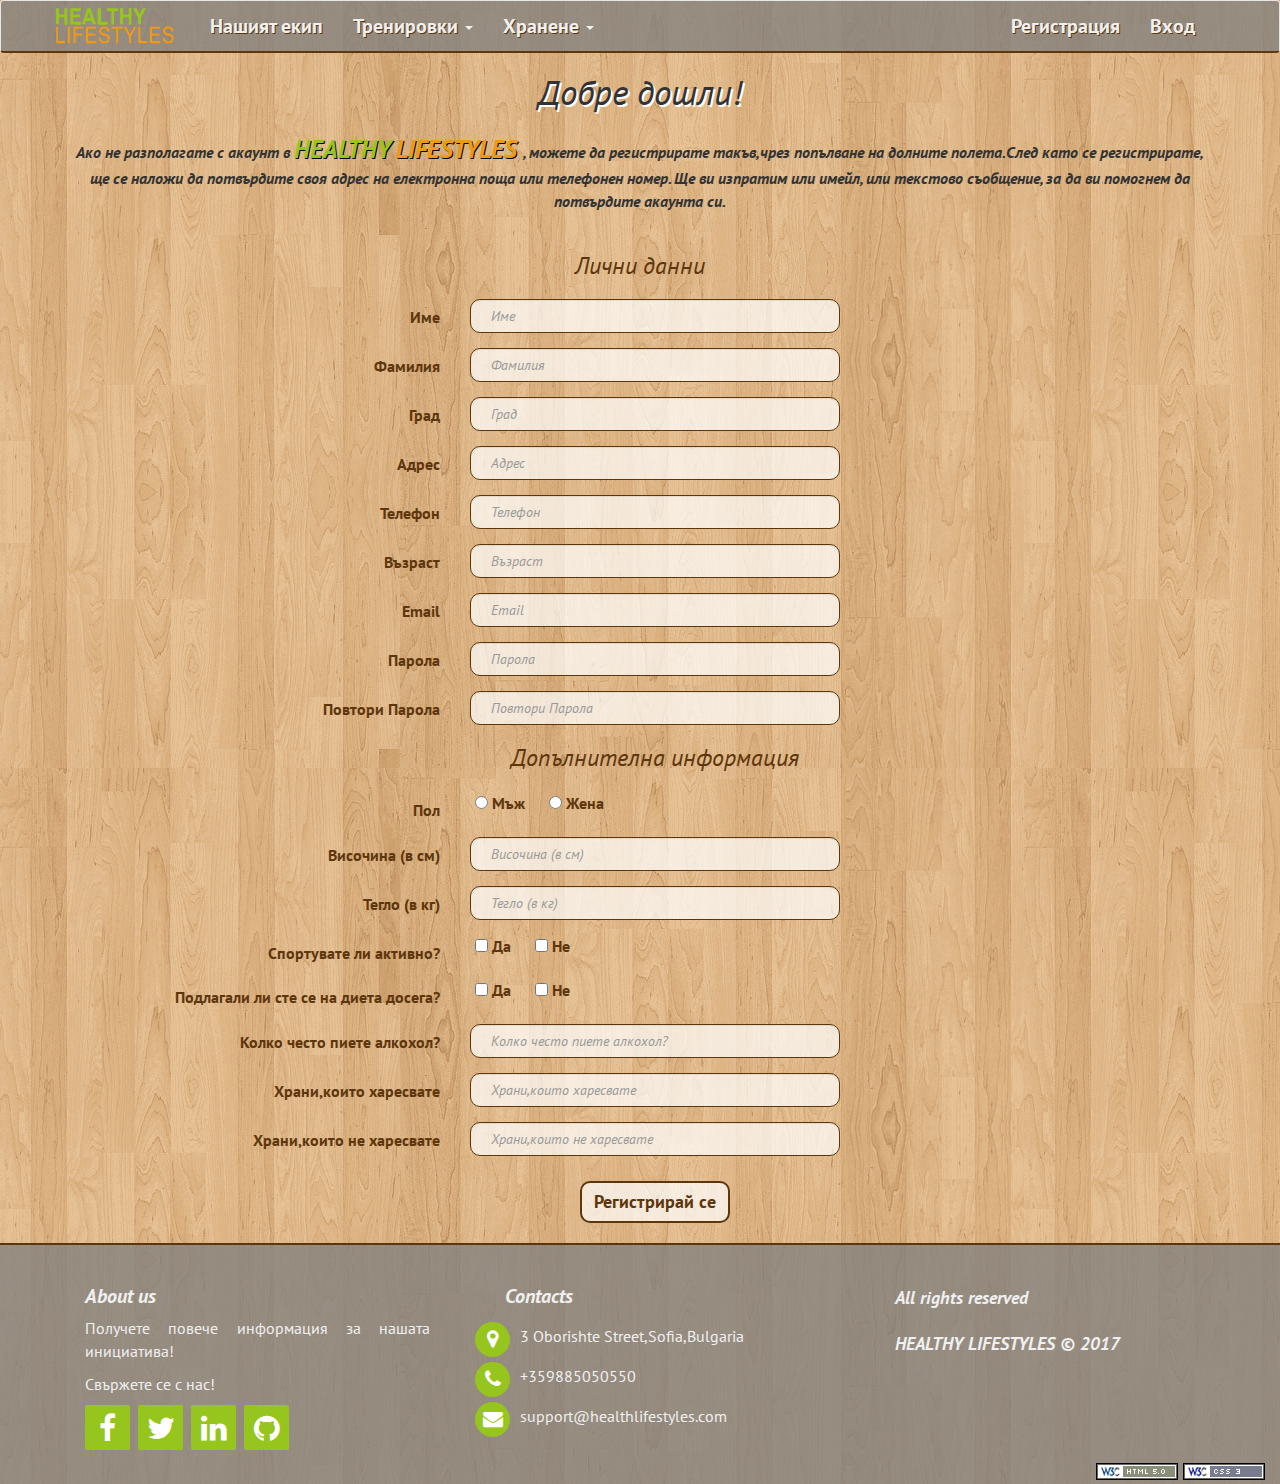
<file: register.html>
<!DOCTYPE html>
<html lang="en">
<head>
    <meta charset="UTF-8">
    <meta name="viewport" content="width=device-width, initial-scale=1">
    <link rel="stylesheet" href="https://maxcdn.bootstrapcdn.com/bootstrap/3.3.7/css/bootstrap.min.css" integrity="sha384-BVYiiSIFeK1dGmJRAkycuHAHRg32OmUcww7on3RYdg4Va+PmSTsz/K68vbdEjh4u" crossorigin="anonymous">
    <link rel="stylesheet" href="styles/main-style.css">
    <link rel="stylesheet" href="styles/register.css">
    <script src="https://ajax.googleapis.com/ajax/libs/jquery/3.1.1/jquery.min.js"></script>
    <script src="https://maxcdn.bootstrapcdn.com/bootstrap/3.3.7/js/bootstrap.min.js"></script>
    <title>Register</title>
</head>
<body>
<header>
    <nav class="navbar navbar-default">
        <div class="container">
            <div class="navbar-header">
                <button type="button" class="navbar-toggle collapsed" data-toggle="collapse" data-target="#bs-example-navbar-collapse-1" aria-expanded="false">
                    <span class="sr-only">Toggle navigation</span>
                    <span class="icon-bar"></span>
                    <span class="icon-bar"></span>
                    <span class="icon-bar"></span>
                </button>
                <a class="navbar-brand menu" href="index.html"><img id="logo" src="images/logo.png" alt="logo"/></a>
            </div>

            <div class="collapse navbar-collapse" id="bs-example-navbar-collapse-1">

                <ul class="nav navbar-nav">
                    <li><a href="team.html">Нашият екип<span class="sr-only">(current)</span></a></li>

                    <li class="dropdown">
                        <a href="#" class="dropdown-toggle menu" data-toggle="dropdown" role="button" aria-haspopup="true" aria-expanded="false">Тренировки <span class="caret"></span></a>
                        <ul class="dropdown-menu">
                            <li><a href="silovi.html">Силови тренировки</a></li>
                            <li><a href="aerobni.html">Аеробни тренировки</a></li>
                            <li><a href="kardio.html">Кардио тренировки</a></li>
                            <li role="separator" class="divider"></li>
                            <li><a href="table-kilokalorii.html">Таблица килокалории</a></li>
                        </ul>
                    </li>
                    <li class="dropdown">
                        <a href="zdravoslovno-hranene.html" class="dropdown-toggle menu" data-toggle="dropdown" role="button" aria-haspopup="true" aria-expanded="false">Хранене <span class="caret"></span></a>
                        <ul class="dropdown-menu">
                            <li><a href="zdravoslovno-hranene.html">Храненето като начин на живот</a></li>
                            <li><a href="gain-mass-eat.html">Покачване на мускулна маса</a></li>
                            <li><a href="otslabvane.html">Съвети за отслабване</a></li>
                        </ul>
                    </li>
                </ul>

                <ul class="nav navbar-nav navbar-right">
                    <li><a href="register.html" class="menu">Регистрация</a></li>
                    <li><a href="login.html" class="menu">Вход</a></li>
                </ul>
            </div>
        </div>
    </nav>
</header>

<main class="container">
    <h1 class="text-center">Добре дошли!</h1>
    <p class="text-center">Ако не разполагате с акаунт в <span class="green">HEALTHY </span> <span class="orange">LIFESTYLES </span>, можете да
        регистрирате такъв,чрез попълване на долните полета.След като се регистрирате, ще се наложи да потвърдите своя адрес на електронна поща или телефонен номер.
        Ще ви изпратим или имейл, или текстово съобщение, за да ви помогнем да потвърдите акаунта си.</p>
    <h3 class="text-center">Лични данни</h3>
    <div class="container">
        <div class="row">
            <form class="form-horizontal">

                <div class="form-group">
                    <label class="col-sm-4 control-label personal" for="first-name">Име</label>
                    <div class="col-sm-4">
                        <input type="text"  name="firstName" placeholder="Име" id="first-name" class="form-control"  required >
                    </div>
                </div>

                <div class="form-group">
                    <label class="col-sm-4 control-label personal" for="last-name">Фамилия</label>
                    <div class="col-sm-4">
                        <input type="text"  name="lasttName" placeholder="Фамилия" id="last-name" class="form-control" required >
                    </div>
                </div>


                <div class="form-group">
                    <label class="col-sm-4 control-label personal" for="city">Град</label>
                    <div class="col-sm-4">
                        <input type="text"  name="city" placeholder="Град" id="city" class="form-control" required >
                    </div>
                </div>

                <div class="form-group">
                    <label class="col-sm-4 control-label personal" for="address">Адрес</label>
                    <div class="col-sm-4">
                        <input type="text"  name="address" placeholder="Адрес" id="address" class="form-control" required >
                    </div>
                </div>

                <div class="form-group">
                    <label class="col-sm-4 control-label personal" for="telephone">Телефон</label>
                    <div class="col-sm-4">
                        <input type="text"  name="telephone" placeholder="Телефон" id="telephone" class="form-control" required >
                    </div>
                </div>

                <div class="form-group">
                    <label class="col-sm-4 control-label personal" for="age">Възраст</label>
                    <div class="col-sm-4">
                        <input type="text"  name="age" placeholder="Възраст" id="age" class="form-control" required >
                    </div>
                </div>

                <div class="form-group">
                    <label class="col-sm-4 control-label personal" for="email">Email</label>
                    <div class="col-sm-4">
                        <input type="text"  name="email" placeholder="Email" id="email" class="form-control" required >
                    </div>
                </div>

                <div class="form-group">
                    <label class="col-sm-4 control-label personal" for="password">Парола</label>
                    <div class="col-sm-4">
                        <input type="password"  name="password" placeholder="Парола" id="password" class="form-control" required >
                    </div>
                </div>

                <div class="form-group">
                    <label class="col-sm-4 control-label personal" for="reset-password">Повтори Парола</label>
                    <div class="col-sm-4">
                        <input type="password"  name="reset-password" placeholder="Повтори Парола" id="reset-password" class="form-control" required >
                    </div>
                </div>


                <h3 class="text-center">Допълнителна информация</h3>

                <div class="form-group">
                    <label class="col-sm-4 control-label personal" for="gender">Пол</label>
                    <label class="custom-control custom-radio personal distance">
                        <input id="gender" name="sex" type="radio" class="custom-control-input">
                        <span class="custom-control-description">Mъж</span>
                    </label>

                    <label class="custom-control custom-radio personal distance">
                        <input id="gender1" name="sex" type="radio" class="custom-control-input">
                        <span class="custom-control-description">Жена</span>
                    </label>
                </div>

                <div class="form-group">
                    <label class="col-sm-4 control-label personal" for="height">Височина (в см)</label>
                    <div class="col-sm-4">
                        <input type="text" name="height" placeholder="Височина (в см)" id="height" class="form-control" required >
                    </div>
                </div>

                <div class="form-group">
                    <label class="col-sm-4 control-label personal" for="height">Тегло (в кг)</label>
                    <div class="col-sm-4">
                        <input type="text" name="weight" placeholder="Тегло (в кг)" id="weight" class="form-control" required >
                    </div>
                </div>

                <div class="form-group">
                    <label class="col-sm-4 control-label personal" for="sport">Спортувате ли активно?</label>
                    <label class="custom-control custom-check personal distance">
                        <input id="sport" name="yes" type="checkbox" class="custom-control-input">
                        <span class="custom-control-description">Да</span>
                    </label>

                    <label class="custom-control custom-check personal distance">
                        <input id="no" name="yes" type="checkbox" class="custom-control-input">
                        <span class="custom-control-description">Не</span>
                    </label>
                </div>

                <div class="form-group">
                    <label class="col-sm-4 control-label personal" for="diet">Подлагали ли сте се на диета досега?</label>
                    <label class="custom-control custom-check personal distance">
                        <input id="diet" name="yes" type="checkbox" class="custom-control-input">
                        <span class="custom-control-description">Да</span>
                    </label>

                    <label class="custom-control custom-check personal distance">
                        <input id="nocheck" name="yes" type="checkbox" class="custom-control-input">
                        <span class="custom-control-description">Не</span>
                    </label>
                </div>

                <div class="form-group">
                    <label class="col-sm-4 control-label personal" for="alchohol">Колко често пиете алкохол?</label>
                    <div class="col-sm-4">
                        <input type="text" name="alchohol" placeholder="Колко често пиете алкохол?" id="alchohol" class="form-control" required >
                    </div>
                </div>

                <div class="form-group">
                    <label class="col-sm-4 control-label personal" for="fav-food">Храни,които харесвате</label>
                    <div class="col-sm-4">
                        <input type="text" name="fav-food" placeholder="Храни,които харесвате" id="fav-food" class="form-control" required >
                    </div>
                </div>

                <div class="form-group">
                    <label class="col-sm-4 control-label personal" for="no-food">Храни,които не харесвате</label>
                    <div class="col-sm-4">

                        <input type="text" name="no-food" placeholder="Храни,които не харесвате" id="no-food" class="form-control" required >

                    </div>
                </div>

                <div class="container reg-button">

                    <button type="button" class="btn btn-default reg-button">Регистрирай се</button>

                </div>

            </form>



        </div>
    </div>

</main>

<footer class="container-fluid footer">
    <section class="container">
        <div class="row">

            <article class="col-md-4 content footer-left">
                <h2>About us</h2>
                <p>Получете повече информация за нашата инициатива!</p>
                <p>Свържете се с нас!
                </p>

                <nav class="footer-icons">
                    <a href="#"><i class="fa fa-facebook"></i></a>
                    <a href="#"><i class="fa fa-twitter"></i></a>
                    <a href="#"><i class="fa fa-linkedin"></i></a>
                    <a href="#"><i class="fa fa-github"></i></a>
                </nav>
            </article>

            <article class="col-md-4 content footer-center">
                <h2>Contacts</h2>
                <div>
                    <i class="fa fa-map-marker"></i>
                    <p>3 Oborishte Street,Sofia,Bulgaria</p>
                </div>

                <div>
                    <i class="fa fa-phone"></i>
                    <p>+359885050550</p>
                </div>

                <div>
                    <i class="fa fa-envelope"></i>
                    <p><a href="#">support@healthlifestyles.com</a></p>
                </div>

            </article>
            <article class="col-md-4 content footer-right">
                <p>All rights reserved</p>
                <p>HEALTHY LIFESTYLES &copy; 2017</p>
            </article>
        </div>
    </section>
    <a href=""><img src="images/htmlValid.png" alt="validHtml"/></a>
    <a href=""><img src="images/cssValid.png" alt="validCss"/></a>
</footer>
</body>
</html>
</file>
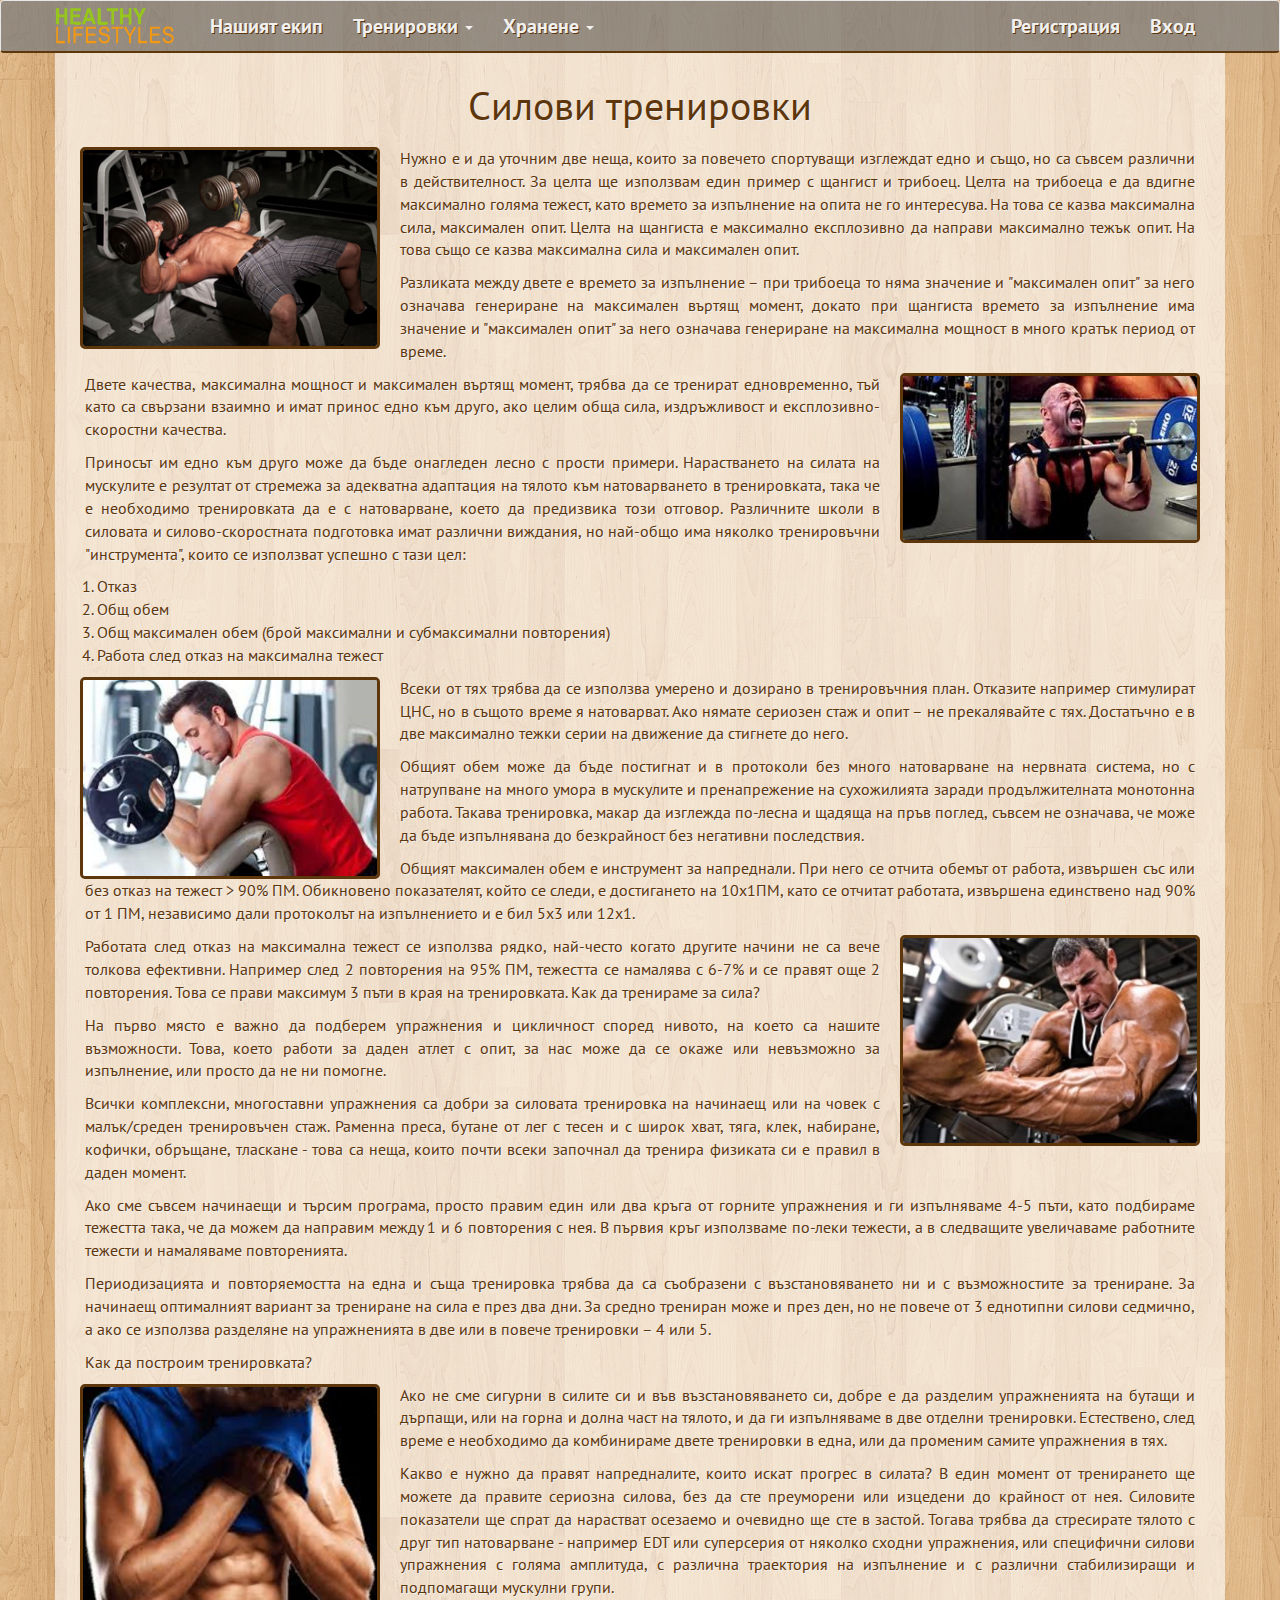
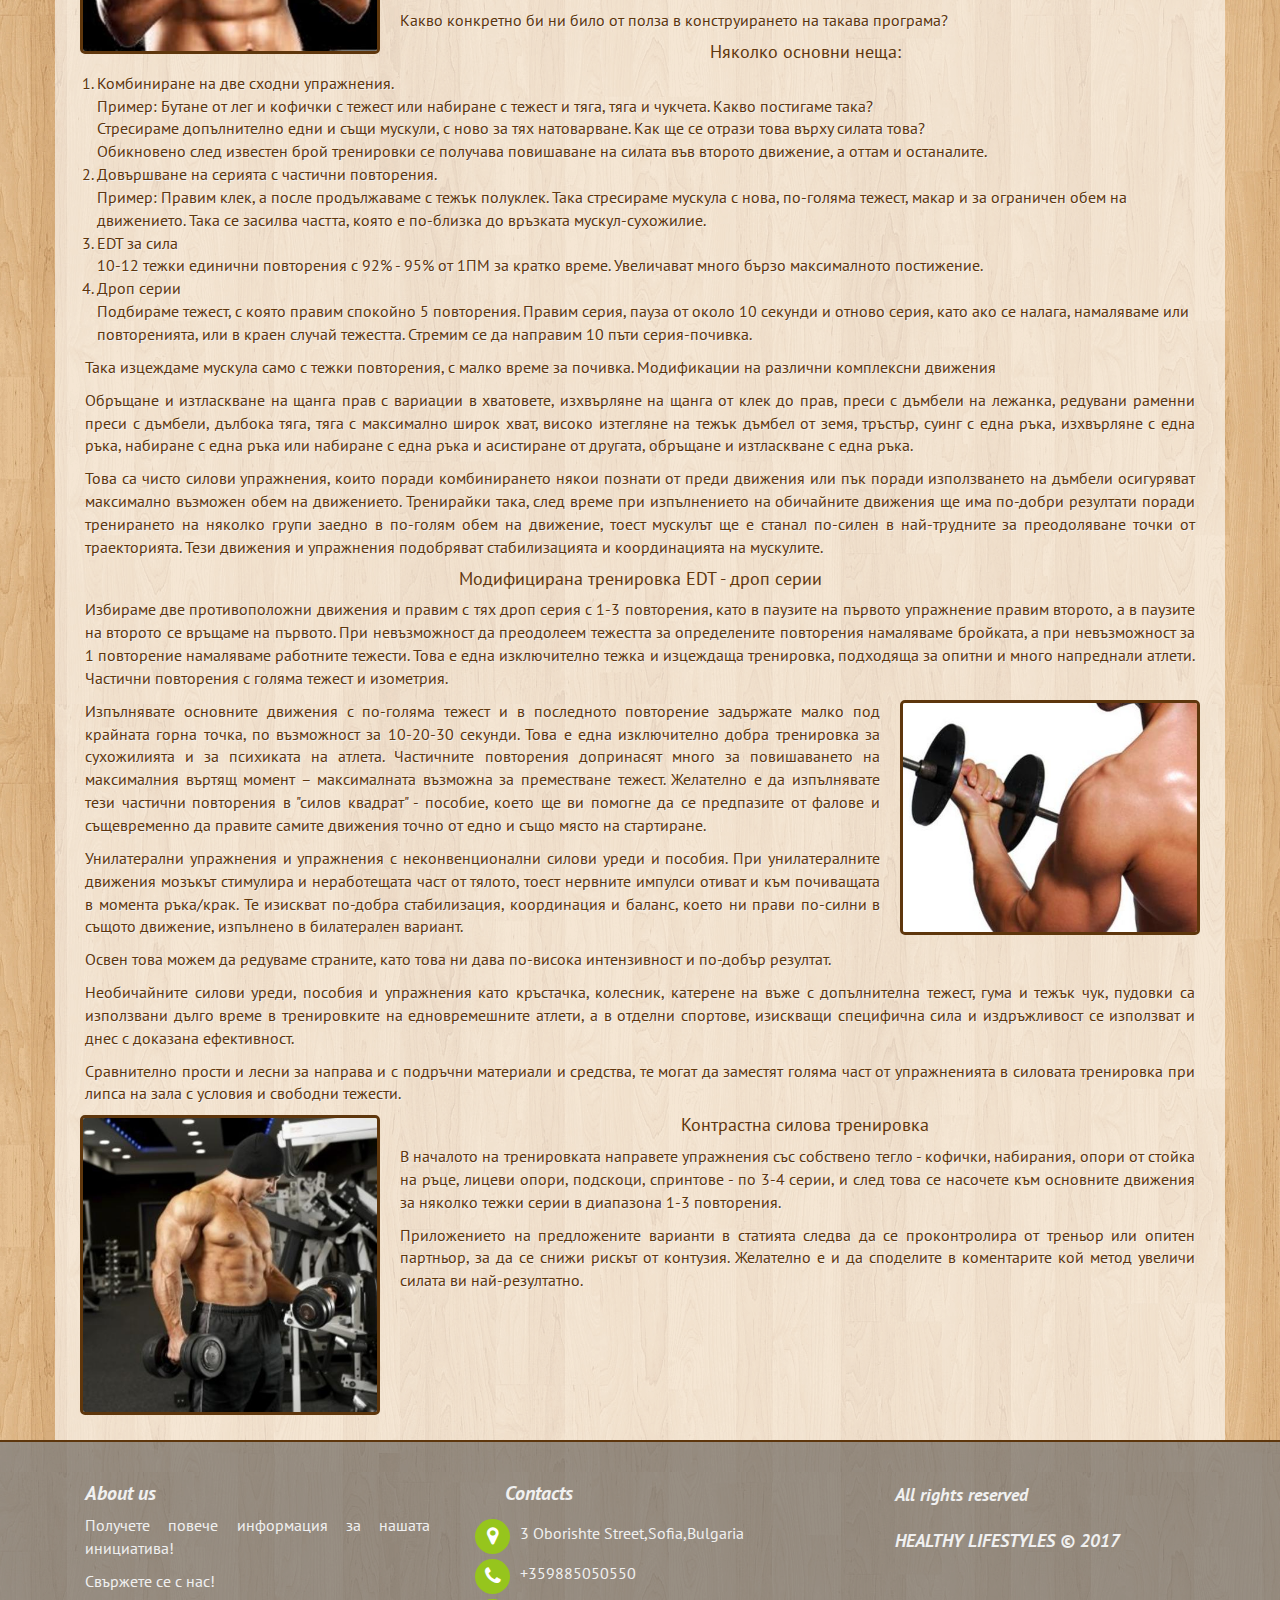
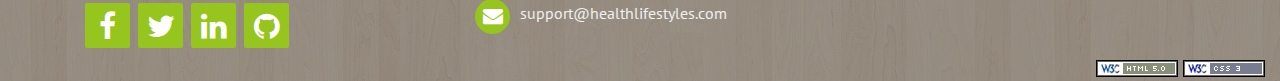
<file: silovi.html>
<!DOCTYPE html>
<html lang="en">
<head>
    <meta charset="UTF-8">
    <title>Healthy Lifestyles</title>
    <meta name="viewport" content="width=device-width, initial-scale=1">
    <link rel="stylesheet" href="https://maxcdn.bootstrapcdn.com/bootstrap/3.3.7/css/bootstrap.min.css" integrity="sha384-BVYiiSIFeK1dGmJRAkycuHAHRg32OmUcww7on3RYdg4Va+PmSTsz/K68vbdEjh4u" crossorigin="anonymous">
    <script src="https://code.jquery.com/jquery-3.1.1.min.js" integrity="sha256-hVVnYaiADRTO2PzUGmuLJr8BLUSjGIZsDYGmIJLv2b8=" crossorigin="anonymous"></script>
    <script src="https://maxcdn.bootstrapcdn.com/bootstrap/3.3.7/js/bootstrap.min.js" integrity="sha384-Tc5IQib027qvyjSMfHjOMaLkfuWVxZxUPnCJA7l2mCWNIpG9mGCD8wGNIcPD7Txa" crossorigin="anonymous"></script>
    <link rel="stylesheet" href="styles/main-style.css"/>
    <link rel="stylesheet" href="styles/workouts.css"/>
</head>
<body>
<nav class="navbar navbar-default">
    <div class="container">
        <!-- Brand and toggle get grouped for better mobile display -->
        <div class="navbar-header">
            <button type="button" class="navbar-toggle collapsed" data-toggle="collapse" data-target="#bs-example-navbar-collapse-1" aria-expanded="false">
                <span class="sr-only">Toggle navigation</span>
                <span class="icon-bar"></span>
                <span class="icon-bar"></span>
                <span class="icon-bar"></span>
            </button>
            <a class="navbar-brand menu" href="index.html"><img id="logo" src="images/logo.png" alt=""/></a>
        </div>

        <!-- Collect the nav links, forms, and other content for toggling -->
        <div class="collapse navbar-collapse" id="bs-example-navbar-collapse-1">
            <ul class="nav navbar-nav">
                <li><a href="team.html">Нашият екип <span class="sr-only">(current)</span></a></li>

                <li class="dropdown">
                    <a href="#" class="dropdown-toggle menu" data-toggle="dropdown" role="button" aria-haspopup="true" aria-expanded="false">Тренировки <span class="caret"></span></a>
                    <ul class="dropdown-menu">
                        <li><a href="silovi.html">Силови тренировки</a></li>
                        <li><a href="aerobni.html">Аеробни тренировки</a></li>
                        <li><a href="kardio.html">Кардио тренировки</a></li>
                        <li role="separator" class="divider"></li>
                        <li><a href="table-kilokalorii.html">Таблица килокалории</a></li>
                    </ul>
                </li>
                <li class="dropdown">
                    <a href="#" class="dropdown-toggle menu" data-toggle="dropdown" role="button" aria-haspopup="true" aria-expanded="false">Хранене <span class="caret"></span></a>
                    <ul class="dropdown-menu">
                        <li><a href="#">1</a></li>
                        <li><a href="#">2</a></li>
                        <li><a href="#">3</a></li>
                    </ul>
                </li>
            </ul>
            <ul class="nav navbar-nav navbar-right">
                <li><a href="register.html" class="menu">Регистрация</a></li>
                <li><a href="login.html" class="menu">Вход</a></li>
            </ul>
        </div><!-- /.navbar-collapse -->
    </div><!-- /.container-fluid -->
</nav>
<main class="container">
    <div class="row">
        <section class="col-md-12">
            <article class="silovi">
                <h1>Силови тренировки</h1>
                <img src="images/silovi-main.jpg" class="article-img left" alt="silovi-main"/>
                <p>
                    Нужно е и да уточним две неща, които за повечето спортуващи изглеждат едно и също, но са съвсем различни в действителност. За целта ще използвам един пример с щангист и трибоец. Целта на трибоеца е да вдигне максимално голяма тежест, като времето за изпълнение на опита не го интересува. На това се казва максимална сила, максимален опит. Целта на щангиста е максимално експлозивно да направи максимално тежък опит. На това също се казва максимална сила и максимален опит.
                </p>
                <p>
                    Разликата между двете е времето за изпълнение – при трибоеца то няма значение и "максимален опит" за него означава генериране на максимален въртящ момент, докато при щангиста времето за изпълнение има значение и "максимален опит" за него означава генериране на максимална мощност в много кратък период от време.
                </p>
                <img src="images/silovi-1.jpg" class="article-img right" alt="silovi1"/>
                <p>
                    Двете качества, максимална мощност и максимален въртящ момент, трябва да се тренират едновременно, тъй като са свързани взаимно и имат принос едно към друго, ако целим обща сила, издръжливост и експлозивно-скоростни качества.
                </p>
                <p>
                    Приносът им едно към друго може да бъде онагледен лесно с прости примери.
                    Нарастването на силата на мускулите е резултат от стремежа за адекватна адаптация на тялото към натоварването в тренировката, така че е необходимо тренировката да е с натоварване, което да предизвика този отговор. Различните школи в силовата и силово-скоростната подготовка имат различни виждания, но най-общо има няколко тренировъчни "инструмента", които се използват успешно с тази цел:
                </p>
                <ol>
                    <li>отказ</li>
                    <li>общ обем</li>
                    <li>общ максимален обем (брой максимални и субмаксимални повторения)</li>
                    <li>работа след отказ на максимална тежест</li>
                </ol>
                <img src="images/silovi-2.jpg" class="article-img left" alt="silovi2"/>
                <p>
                    Всеки от тях трябва да се използва умерено и дозирано в тренировъчния план.
                    Отказите например стимулират ЦНС, но в същото време я натоварват. Ако нямате сериозен стаж и опит – не прекалявайте с тях. Достатъчно е в две максимално тежки серии на движение да стигнете до него.
                </p>
                <p>
                    Общият обем може да бъде постигнат и в протоколи без много натоварване на нервната система, но с натрупване на много умора в мускулите и пренапрежение на сухожилията заради продължителната монотонна работа. Такава тренировка, макар да изглежда по-лесна и щадяща на пръв поглед, съвсем не означава, че може да бъде изпълнявана до безкрайност без негативни последствия.
                </p>
                <p>
                    Общият максимален обем е инструмент за напреднали. При него се отчита обемът от работа, извършен със или без отказ на тежест > 90% ПМ. Обикновено показателят, който се следи, е достигането на 10х1ПМ, като се отчитат работата, извършена единствено над 90% от 1 ПМ, независимо дали протоколът на изпълнението и е бил 5х3 или 12х1.
                </p>
                <img src="images/silovi-3.jpg" class="article-img right" alt="silovi3"/>
                <p>
                    Работата след отказ на максимална тежест се използва рядко, най-често когато другите начини не са вече толкова ефективни. Например след 2 повторения на 95% ПМ, тежестта се намалява с 6-7% и се правят още 2 повторения. Това се прави максимум 3 пъти в края на тренировката.
                    Как да тренираме за сила?
                </p>
                <p>
                    На първо място е важно да подберем упражнения и цикличност според нивото, на което са нашите възможности. Това, което работи за даден атлет с опит, за нас може да се окаже или невъзможно за изпълнение, или просто да не ни помогне.
                </p>
                <p>
                    Всички комплексни, многоставни упражнения са добри за силовата тренировка на начинаещ или на човек с малък/среден тренировъчен стаж.
                    Раменна преса, бутане от лег с тесен и с широк хват, тяга, клек, набиране, кофички, обръщане, тласкане - това са неща, които почти всеки започнал да тренира физиката си е правил в даден момент.
                </p>
                <p>
                    Ако сме съвсем начинаещи и търсим програма, просто правим един или два кръга от горните упражнения и ги изпълняваме 4-5 пъти, като подбираме тежестта така, че да можем да направим между 1 и 6 повторения с нея. В първия кръг използваме по-леки тежести, а в следващите увеличаваме работните тежести и намаляваме повторенията.
                </p>
                <p>
                    Периодизацията и повторяемостта на една и съща тренировка трябва да са съобразени с възстановяването ни и с възможностите за трениране. За начинаещ оптималният вариант за трениране на сила е през два дни. За средно трениран може и през ден, но не повече от 3 еднотипни силови седмично, а ако се използва разделяне на упражненията в две или в повече тренировки – 4 или 5.
                </p>
                <p>
                    Как да построим тренировката?
                </p>
                <img src="images/silovi-4.jpg" class="article-img left" alt="silovi4"/>
                <p>
                    Ако не сме сигурни в силите си и във възстановяването си, добре е да разделим упражненията на бутащи и дърпащи, или на горна и долна част на тялото, и да ги изпълняваме в две отделни тренировки. Естествено, след време е необходимо да комбинираме двете тренировки в една, или да променим самите упражнения в тях.
                </p>
                <p>
                    Какво е нужно да правят напредналите, които искат прогрес в силата?
                    В един момент от тренирането ще можете да правите сериозна силова, без да сте преуморени или изцедени до крайност от нея. Силовите показатели ще спрат да нарастват осезаемо и очевидно ще сте в застой. Тогава трябва да стресирате тялото с друг тип натоварване - например EDT или суперсерия от няколко сходни упражнения, или специфични силови упражнения с голяма амплитуда, с различна траектория на изпълнение и с различни стабилизиращи и подпомагащи мускулни групи.
                </p>
                <p>
                    Какво конкретно би ни било от полза в конструирането на такава програма?

                </p>
                <h4>
                    Няколко основни неща:
                </h4>
                <ol>
                    <li>
                        <p>
                            Комбиниране на две сходни упражнения.
                        </p>
                        <p>
                            Пример: Бутане от лег и кофички с тежест или набиране с тежест и тяга, тяга и чукчета.
                            Какво постигаме така?
                        </p>
                        <p>
                            Стресираме допълнително едни и същи мускули, с ново за тях натоварване.
                            Как ще се отрази това върху силата това?
                        </p>
                        <p>
                            Обикновено след известен брой тренировки се получава повишаване на силата във второто движение, а оттам и останалите.
                        </p>
                    </li>
                    <li>
                        <p>
                            Довършване на серията с частични повторения.
                        </p>
                        <p>
                            Пример: Правим клек, а после продължаваме с тежък полуклек.
                            Така стресираме мускула с нова, по-голяма тежест, макар и за ограничен обем на движението. Така се засилва частта, която е по-близка до връзката мускул-сухожилие.
                        </p>
                    </li>
                    <li>
                        <p>
                            EDT за сила
                        </p>
                        <p>
                            10-12 тежки единични повторения с 92% - 95% от 1ПМ за кратко време. Увеличават много бързо максималното постижение.
                        </p>
                    </li>
                    <li>
                        <p>
                            Дроп серии
                        </p>
                        <p>
                            Подбираме тежест, с която правим спокойно 5 повторения. Правим серия, пауза от около 10 секунди и отново серия, като ако се налага, намаляваме или повторенията, или в краен случай тежестта. Стремим се да направим 10 пъти серия-почивка.
                        </p>
                    </li>
                </ol>
                <p>
                    Така изцеждаме мускула само с тежки повторения, с малко време за почивка.
                    Модификации на различни комплексни движения
                </p>
                <p>
                    Обръщане и изтласкване на щанга прав с вариации в хватовете, изхвърляне на щанга от клек до прав, преси с дъмбели на лежанка, редувани раменни преси с дъмбели, дълбока тяга, тяга с максимално широк хват, високо изтегляне на тежък дъмбел от земя, тръстър, суинг с една ръка, изхвърляне с една ръка, набиране с една ръка или набиране с една ръка и асистиране от другата, обръщане и изтласкване с една ръка.
                </p>
                <p>
                    Това са чисто силови упражнения, които поради комбинирането някои познати от преди движения или пък поради използването на дъмбели осигуряват максимално възможен обем на движението.
                    Тренирайки така, след време при изпълнението на обичайните движения ще има по-добри резултати поради тренирането на няколко групи заедно в по-голям обем на движение, тоест мускулът ще е станал по-силен в най-трудните за преодоляване точки от траекторията. Тези движения и упражнения подобряват стабилизацията и координацията на мускулите.
                </p>
                <h4>
                    Модифицирана тренировка EDT - дроп серии
                </h4>
                <p>
                    Избираме две противоположни движения и правим с тях дроп серия с 1-3 повторения, като в паузите на първото упражнение правим второто, а в паузите на второто се връщаме на първото. При невъзможност да преодолеем тежестта за определените повторения намаляваме бройката, а при невъзможност за 1 повторение намаляваме работните тежести.
                    Това е една изключително тежка и изцеждаща тренировка, подходяща за опитни и много напреднали атлети.
                    Частични повторения с голяма тежест и изометрия.
                </p>
                <img src="images/silovi-5.jpg" class="article-img right" alt="silovi5"/>
                <p>
                    Изпълнявате основните движения с по-голяма тежест и в последното повторение задържате малко под крайната горна точка, по възможност за 10-20-30 секунди. Това е една изключително добра тренировка за сухожилията и за психиката на атлета. Частичните повторения допринасят много за повишаването на максималния въртящ момент – максималната възможна за преместване тежест.
                    Желателно е да изпълнявате тези частични повторения в "силов квадрат" - пособие, което ще ви помогне да се предпазите от фалове и същевременно да правите самите движения точно от едно и също място на стартиране.
                </p>
                <p>
                    Унилатерални упражнения и упражнения с неконвенционални силови уреди и пособия.
                    При унилатералните движения мозъкът стимулира и неработещата част от тялото, тоест нервните импулси отиват и към почиващата в момента ръка/крак. Те изискват по-добра стабилизация, координация и баланс, което ни прави по-силни в същото движение, изпълнено в билатерален вариант.
                </p>
                <p>
                    Освен това можем да редуваме страните, като това ни дава по-висока интензивност и по-добър резултат.
                </p>
                <p>
                    Необичайните силови уреди, пособия и упражнения като кръстачка, колесник, катерене на въже с допълнителна тежест, гума и тежък чук, пудовки са използвани дълго време в тренировките на едновремешните атлети, а в отделни спортове, изискващи специфична сила и издръжливост се използват и днес с доказана ефективност.
                </p>
                <p>
                    Сравнително прости и лесни за направа и с подръчни материали и средства, те могат да заместят голяма част от упражненията в силовата тренировка при липса на зала с условия и свободни тежести.
                </p>
                <img src="images/silovi-6.jpg" class="article-img left" alt="silovi6"/>
                <h4>
                    Контрастна силова тренировка
                </h4>
                <p>
                    В началото на тренировката направете упражнения със собствено тегло - кофички, набирания, опори от стойка на ръце, лицеви опори, подскоци, спринтове - по 3-4 серии, и след това се насочете към основните движения за няколко тежки серии в диапазона 1-3 повторения.
                </p>
                <p>
                    Приложението на предложените варианти в статията следва да се проконтролира от треньор или опитен партньор, за да се снижи рискът от контузия. Желателно е и да споделите в коментарите кой метод увеличи силата ви най-резултатно.
                </p>
            </article>
        </section>
        <!--<aside class="col-md-3">-->
            <!--<header>-->
                <!--Suggested pages:-->
            <!--</header>-->
            <!--<article>-->
                <!--<a href="#">-->
                    <!--<svg width ="200" height="125">-->
                        <!--<rect width="300" height="150" style="fill:rgb(255,255,255);stroke-width:0;stroke:rgb(0,0,0)" />-->
                        <!--<polygon points="5,25 30,60 55,25" style="fill:#C4D1D2;stroke:#E9EAE6;stroke-width:0" />-->
                        <!--<line x1="24" y1="51" x2="32" y2="31" style="stroke:rgb(72,163,155);stroke-width:1.2" />-->
                        <!--<line x1="32" y1="31" x2="42" y2="21" style="stroke:rgb(72,163,155);stroke-width:1.2" />-->
                        <!--<path d="M 5 25 Q25 50 30 60" stroke="#E9EAE6" fill="none" stroke-width="1.5px"/>-->
                        <!--<path d="M 55 25 Q35 50 30 60" stroke="#E9EAE6" fill="#C4D1D2" stroke-width="1.5px"/>-->
                        <!--<ellipse cx="30" cy="25" rx="25" ry="6" style="fill:rgb(173, 199, 197); stroke:#E9EAE6;stroke-width:1" />-->
                        <!--<line x1="32" y1="31" x2="41" y2="8" style="stroke:rgb(32,94,88);stroke-width:1.2;" />-->
                        <!--<ellipse cx="30" cy="25" rx="25" ry="6" style="fill:none; stroke:#E9EAE6;stroke-width:1" />-->
                        <!--<line x1="32.5" y1="30" x2="41" y2="8" style="stroke:rgb(32,94,88);stroke-width:1.2;" />-->
                        <!--<circle cx="30" cy="58" r="1.5" fill="#E9EAE6" />-->
                        <!--<circle cx="30" cy="56" r="1" fill="#C4D1D2" />-->
                        <!--<line x1="30" y1="58" x2="30" y2="65" style="stroke:#E9EAE6;stroke-width:1.5;" />-->
                        <!--<circle cx="37" cy="17" r="3.5" fill="#2F8B51" />-->
                        <!--<ellipse cx="38" cy="16" rx="1.5" ry="1" filter="url(#f1)" style="fill:#D3785E;stroke-width:1" />-->
                        <!--<text x="45" y="50" style="fill: rgb(64, 118, 124)">Dirty</text>-->
                        <!--<text x="34" y="65" style="fill: rgb(64, 118, 124)">Martini</text>-->
                        <!--<text x="75" y="85" font-size="35" style="fill: rgb(64, 118, 124)">Club</text>-->
                    <!--</svg>-->
                <!--</a>-->

            <!--</article>-->
            <!--<article>-->
                <!--<a href="#">-->
                    <!--<svg width ="200" height="200">-->
                        <!--<rect width="300" height="150" style="fill:rgb(255,255,255);stroke-width:0;stroke:rgb(0,0,0)" />-->
                        <!--<circle cx="20" cy="40" r="15" fill="#A5C63B" />-->
                        <!--<circle cx="38" cy="60" r="15" fill="#A5C63B" />-->
                        <!--<polygon points="30,29 50.5,51 27.5,71 9.5,51" style="fill:#A5C63B;stroke:#A5C63B;stroke-width:0" />-->
                        <!--<circle cx="100" cy="50" r="40" fill="#A5C63B" />-->
                        <!--<rect x="60" y="55" width="80" height="80" style=" fill:rgb(255,255,255);stroke-width:0;stroke:rgb(0,0,0)" />-->
                        <!--<rect x="60" y="60" width="80" height="60" style=" fill:#A5C63B;stroke-width:0;stroke:rgb(0,0,0)" />-->
                        <!--<circle cx="87" cy="28" r="4" fill="#ffffff" />-->
                        <!--<circle cx="112" cy="28" r="4" fill="#ffffff" />-->
                        <!--<line x1="85" y1="25" x2="70" y2="0" style="stroke:#A5C63B;stroke-width:3.5;" />-->
                        <!--<line x1="115" y1="25" x2="130" y2="0" style="stroke:#A5C63B;stroke-width:3.5;" />-->
                        <!--<circle cx="180" cy="40" r="15" fill="#A5C63B" />-->
                        <!--<circle cx="160" cy="60" r="15" fill="#A5C63B" />-->
                        <!--<polygon points="170,29 190,51 170,71 148,51" style="fill:#A5C63B;stroke:#A5C63B;stroke-width:0" />-->
                        <!--<circle cx="75" cy="120" r="15" fill="#A5C63B" />-->
                        <!--<circle cx="125" cy="120" r="15" fill="#A5C63B" />-->
                        <!--<rect x="75" y="120" width="50" height="15" style=" fill:#A5C63B;stroke-width:0;stroke:rgb(0,0,0)" />-->
                        <!--<rect x="75" y="130" width="18" height="18" style=" fill:#A5C63B;stroke-width:0;stroke:rgb(0,0,0)" />-->
                        <!--<rect x="107" y="130" width="18" height="18" style=" fill:#A5C63B;stroke-width:0;stroke:rgb(0,0,0)" />-->
                    <!--</svg>-->
                <!--</a>-->
            <!--</article>-->
        <!--</aside>-->
    </div>

</main>

<footer class="container-fluid footer">
    <section class="container">
        <div class="row">

            <article class="col-md-4 content footer-left">
                <h2>About us</h2>
                <p>Получете повече информация за нашата инициатива!</p>
                <p>Свържете се с нас!
                </p>

                <nav class="footer-icons">
                    <a href="#"><i class="fa fa-facebook"></i></a>
                    <a href="#"><i class="fa fa-twitter"></i></a>
                    <a href="#"><i class="fa fa-linkedin"></i></a>
                    <a href="#"><i class="fa fa-github"></i></a>
                </nav>
            </article>

            <article class="col-md-4 content footer-center">
                <h2>Contacts</h2>
                <div>
                    <i class="fa fa-map-marker"></i>
                    <p>3 Oborishte Street,Sofia,Bulgaria</p>
                </div>

                <div>
                    <i class="fa fa-phone"></i>
                    <p>+359885050550</p>
                </div>

                <div>
                    <i class="fa fa-envelope"></i>
                    <p><a href="#">support@healthlifestyles.com</a></p>
                </div>

            </article>
            <article class="col-md-4 content footer-right">
                <p>All rights reserved</p>
                <p>HEALTHY LIFESTYLES &copy; 2017</p>
            </article>
        </div>
    </section>
    <a href=""><img src="images/htmlValid.png" alt="validHtml"/></a>
    <a href=""><img src="images/cssValid.png" alt="validCss"/></a>
</footer>
</body>
</html>
</file>
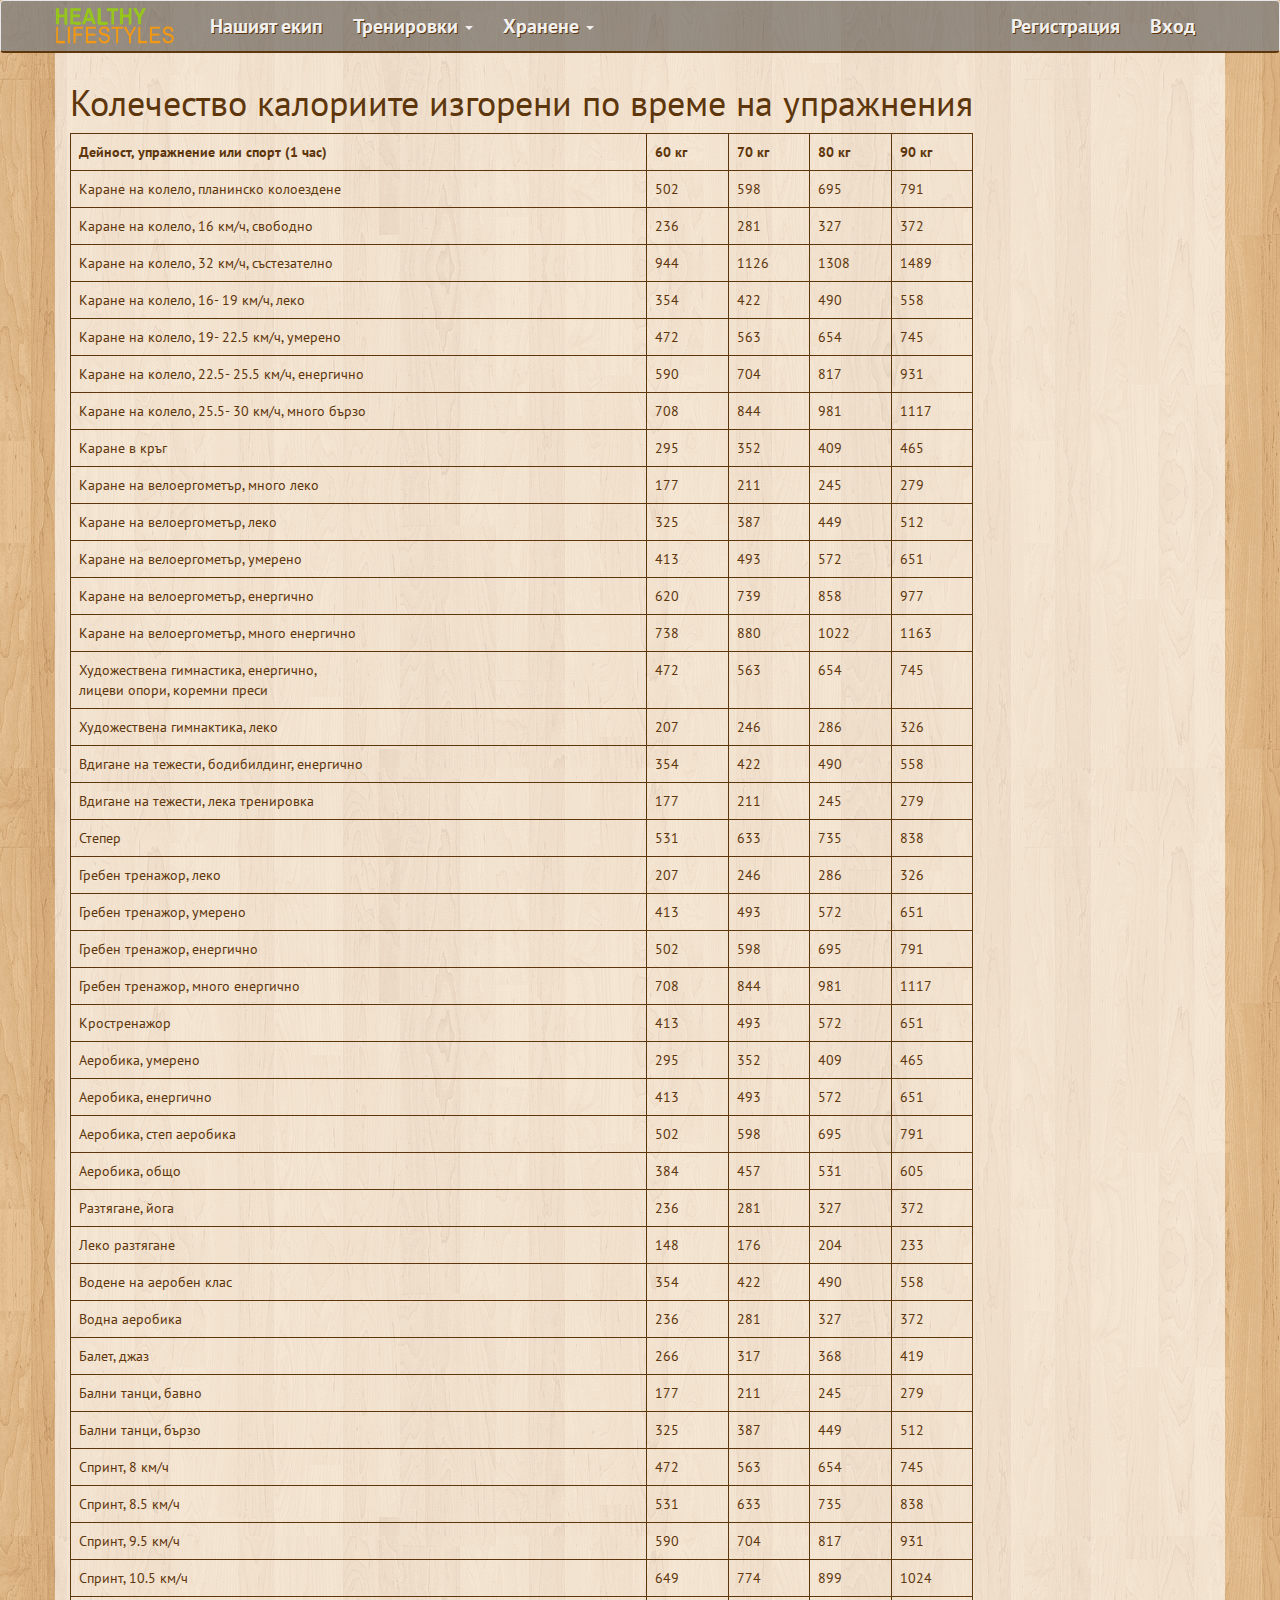
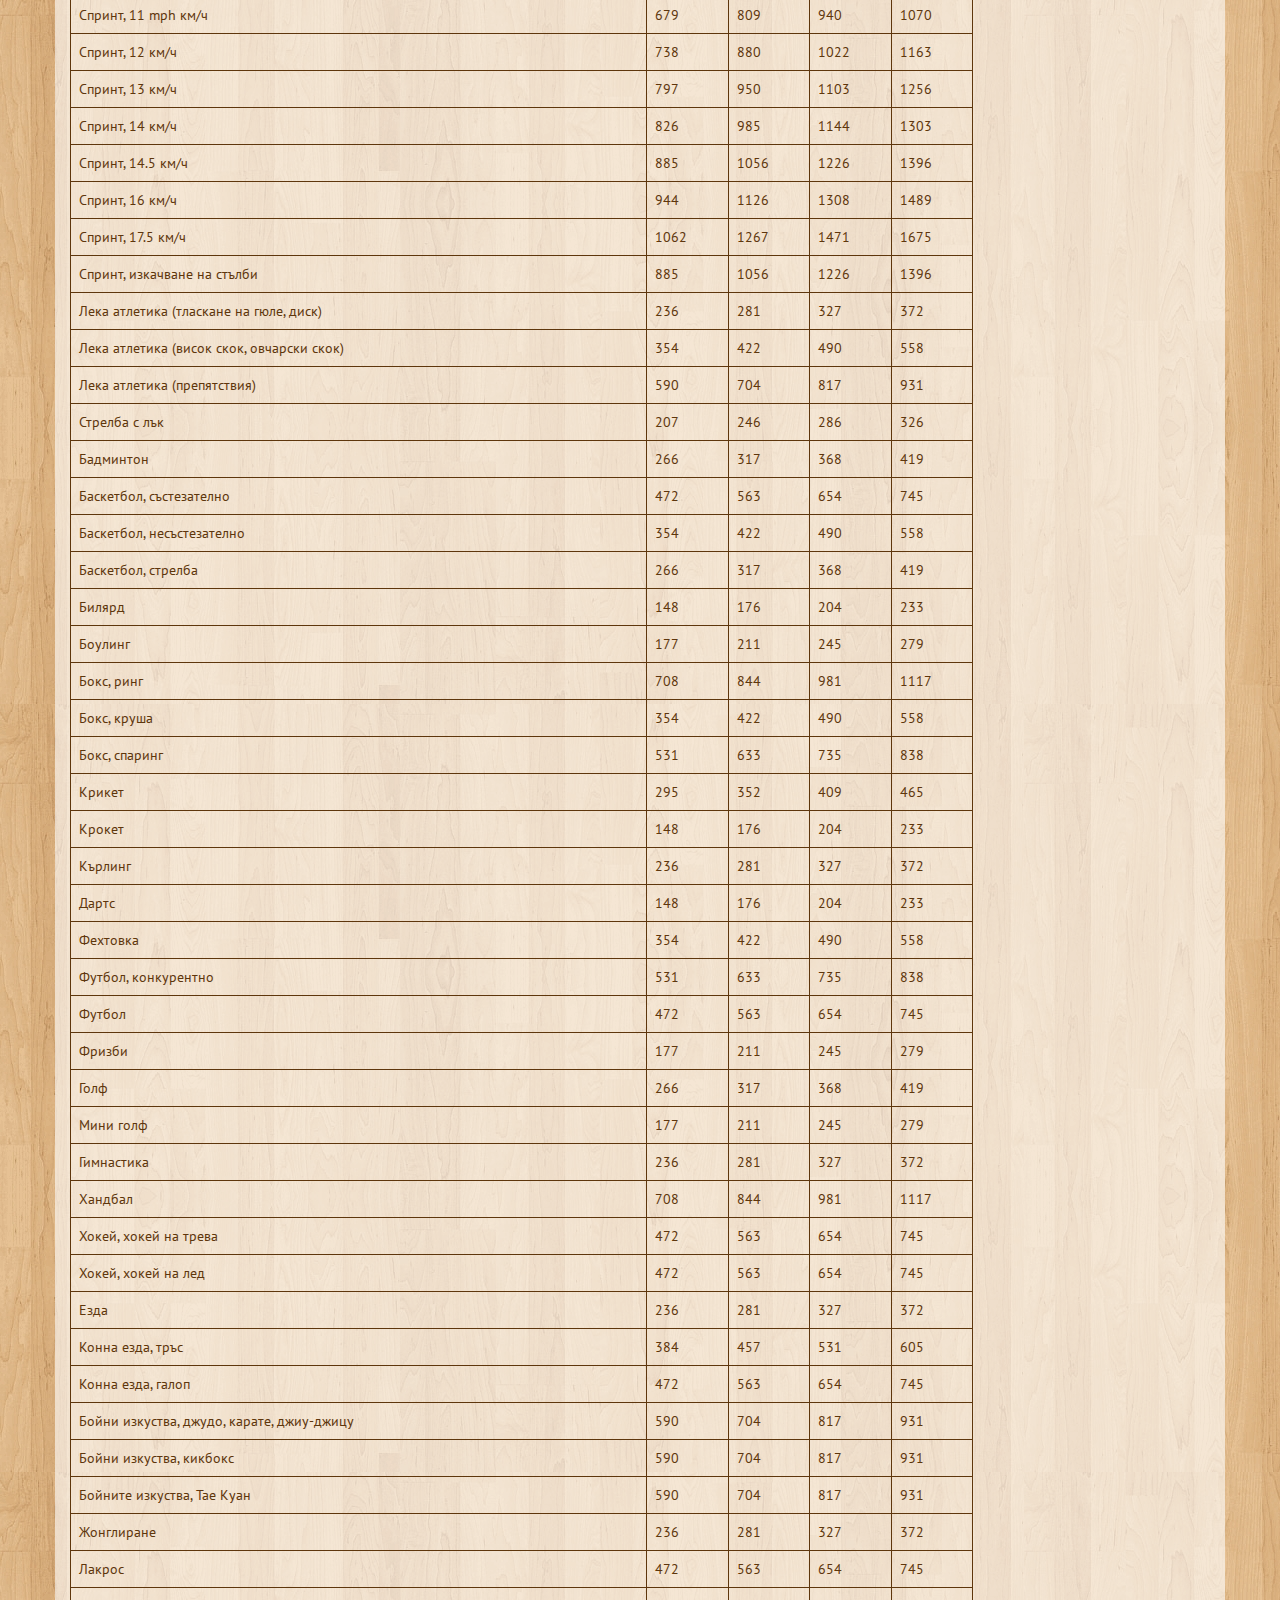
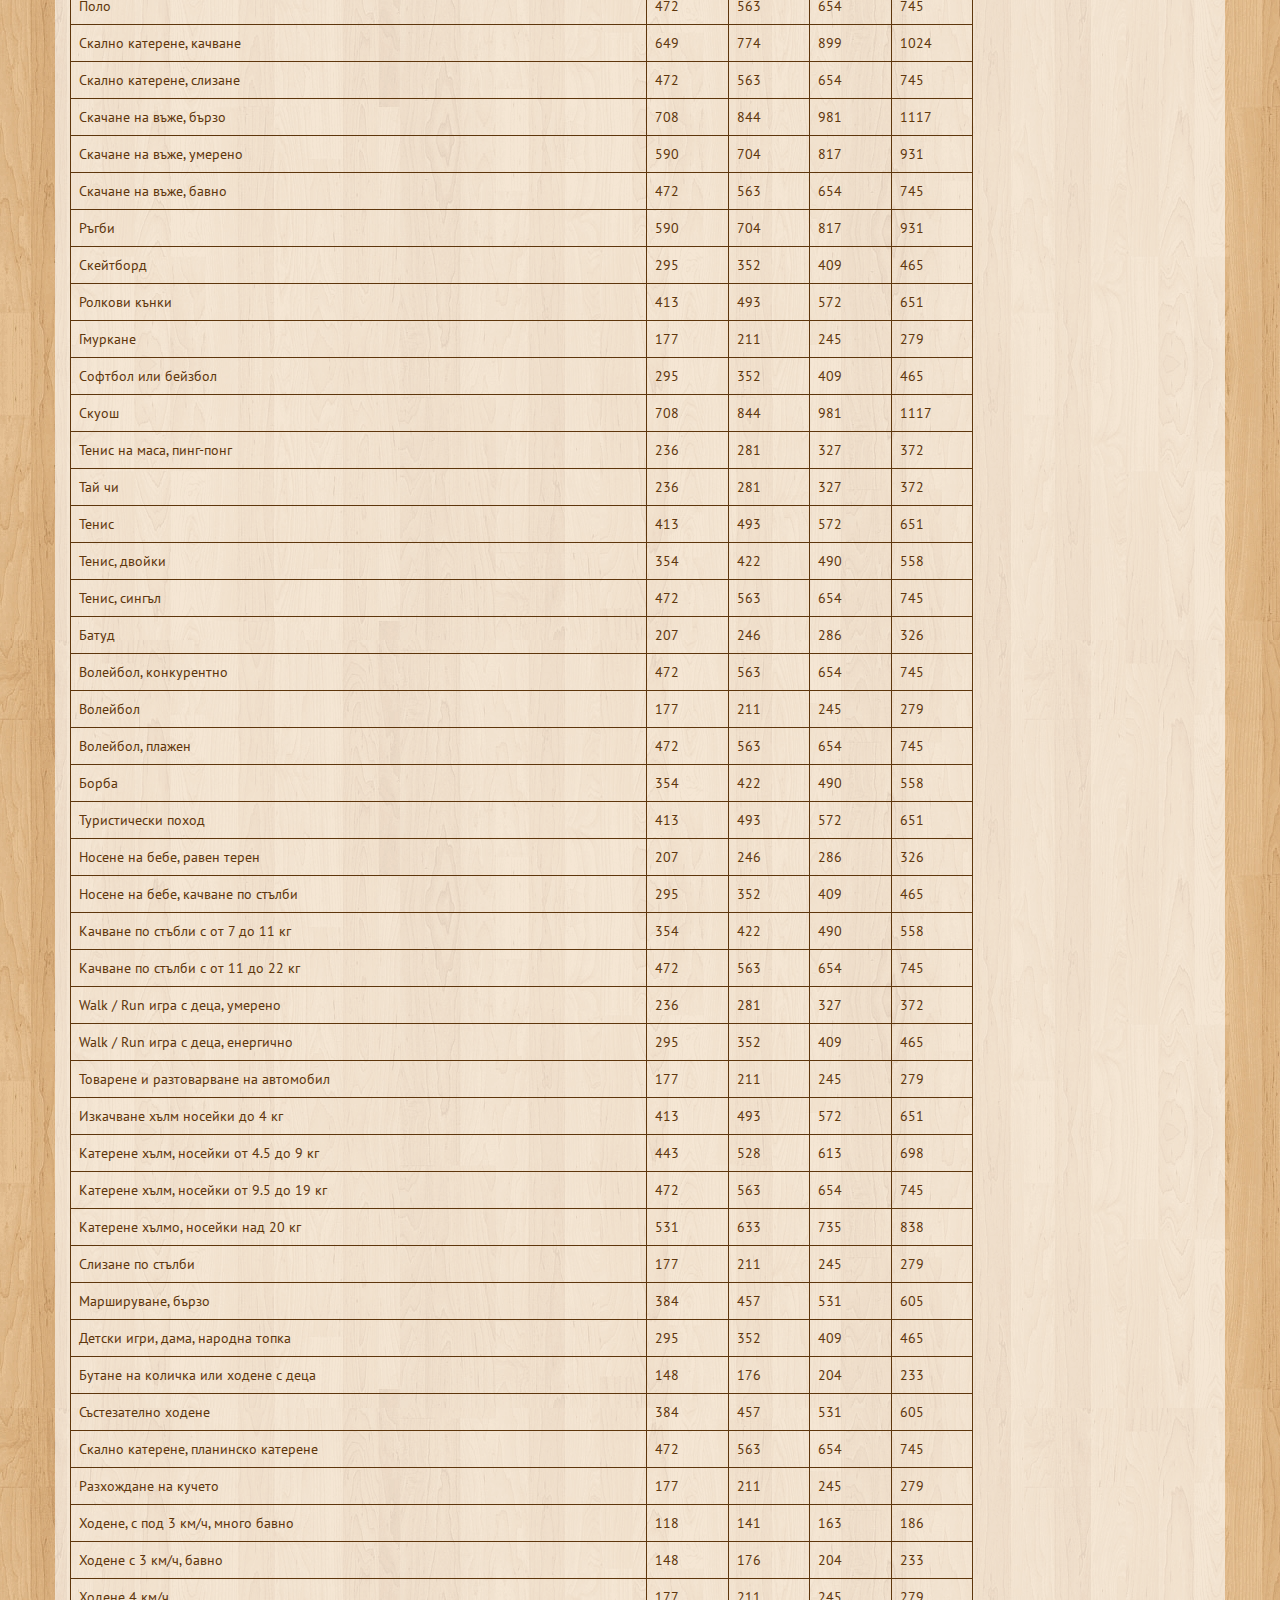
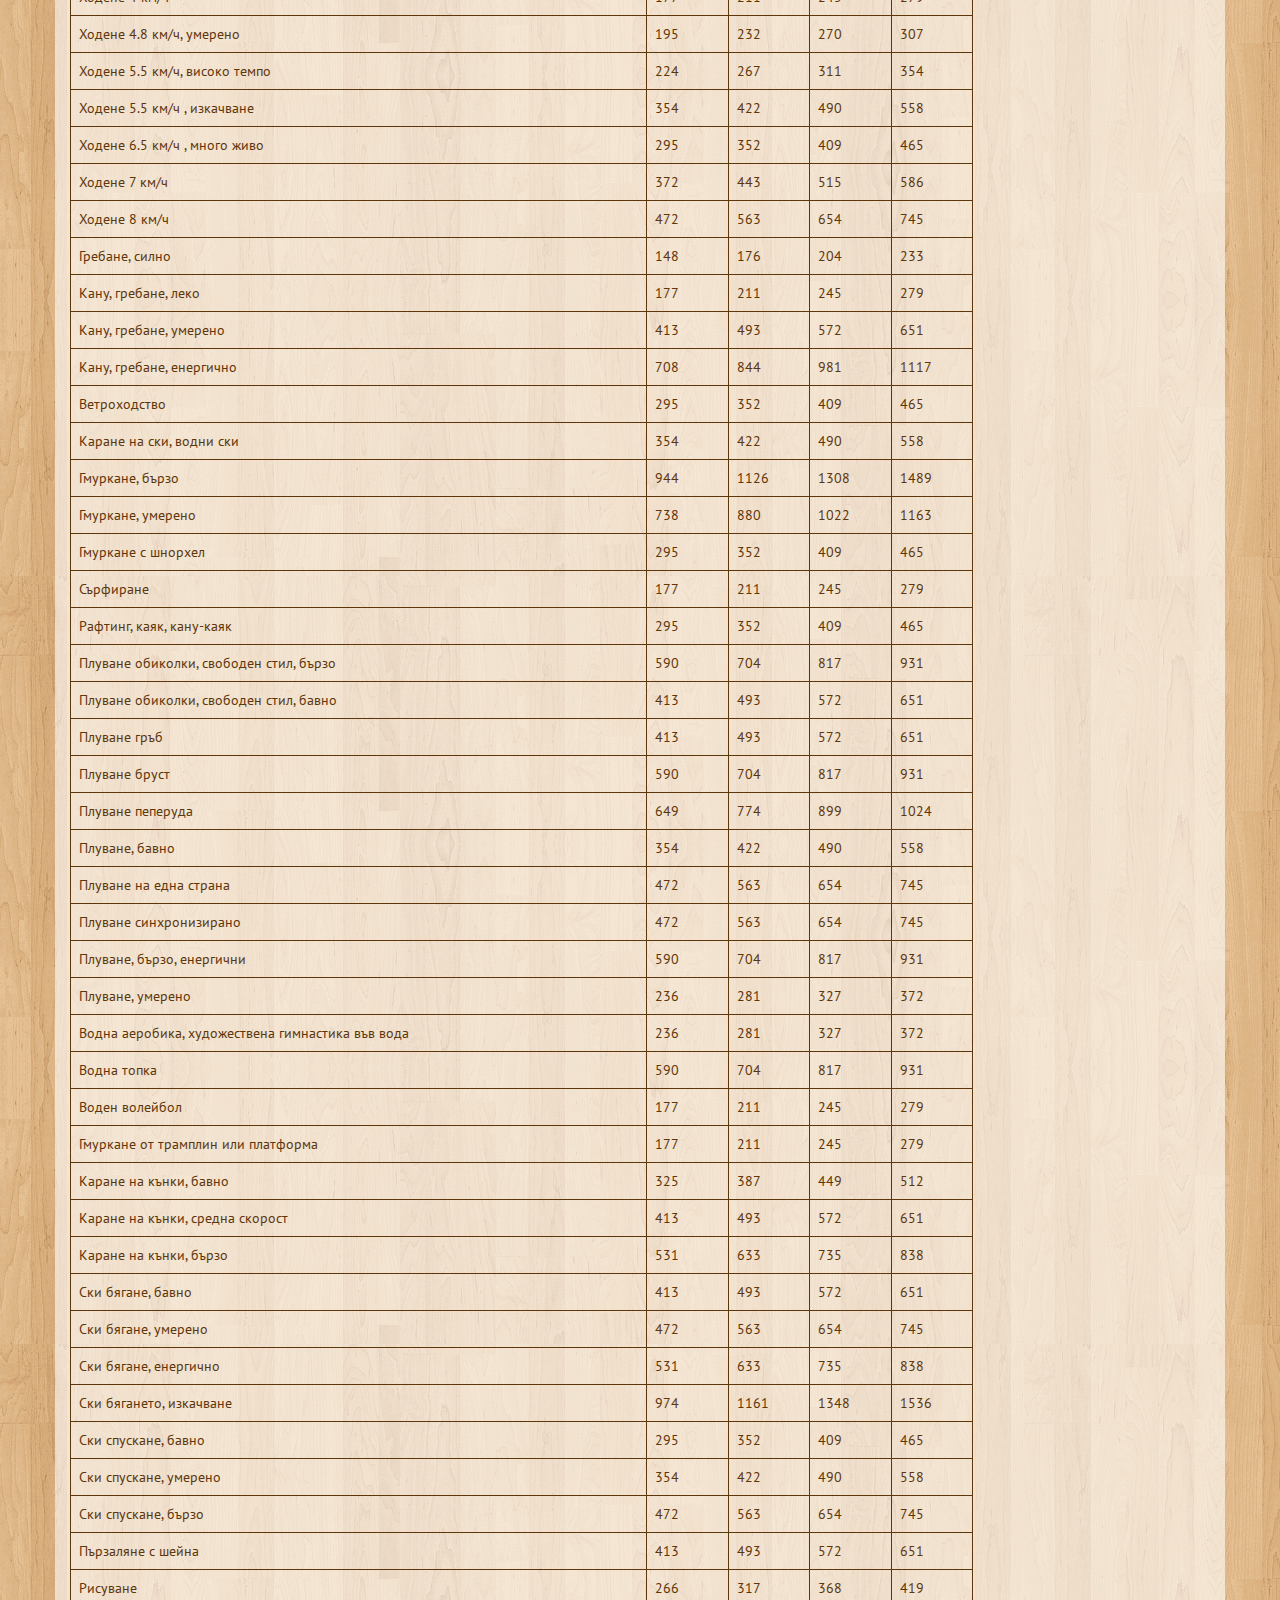
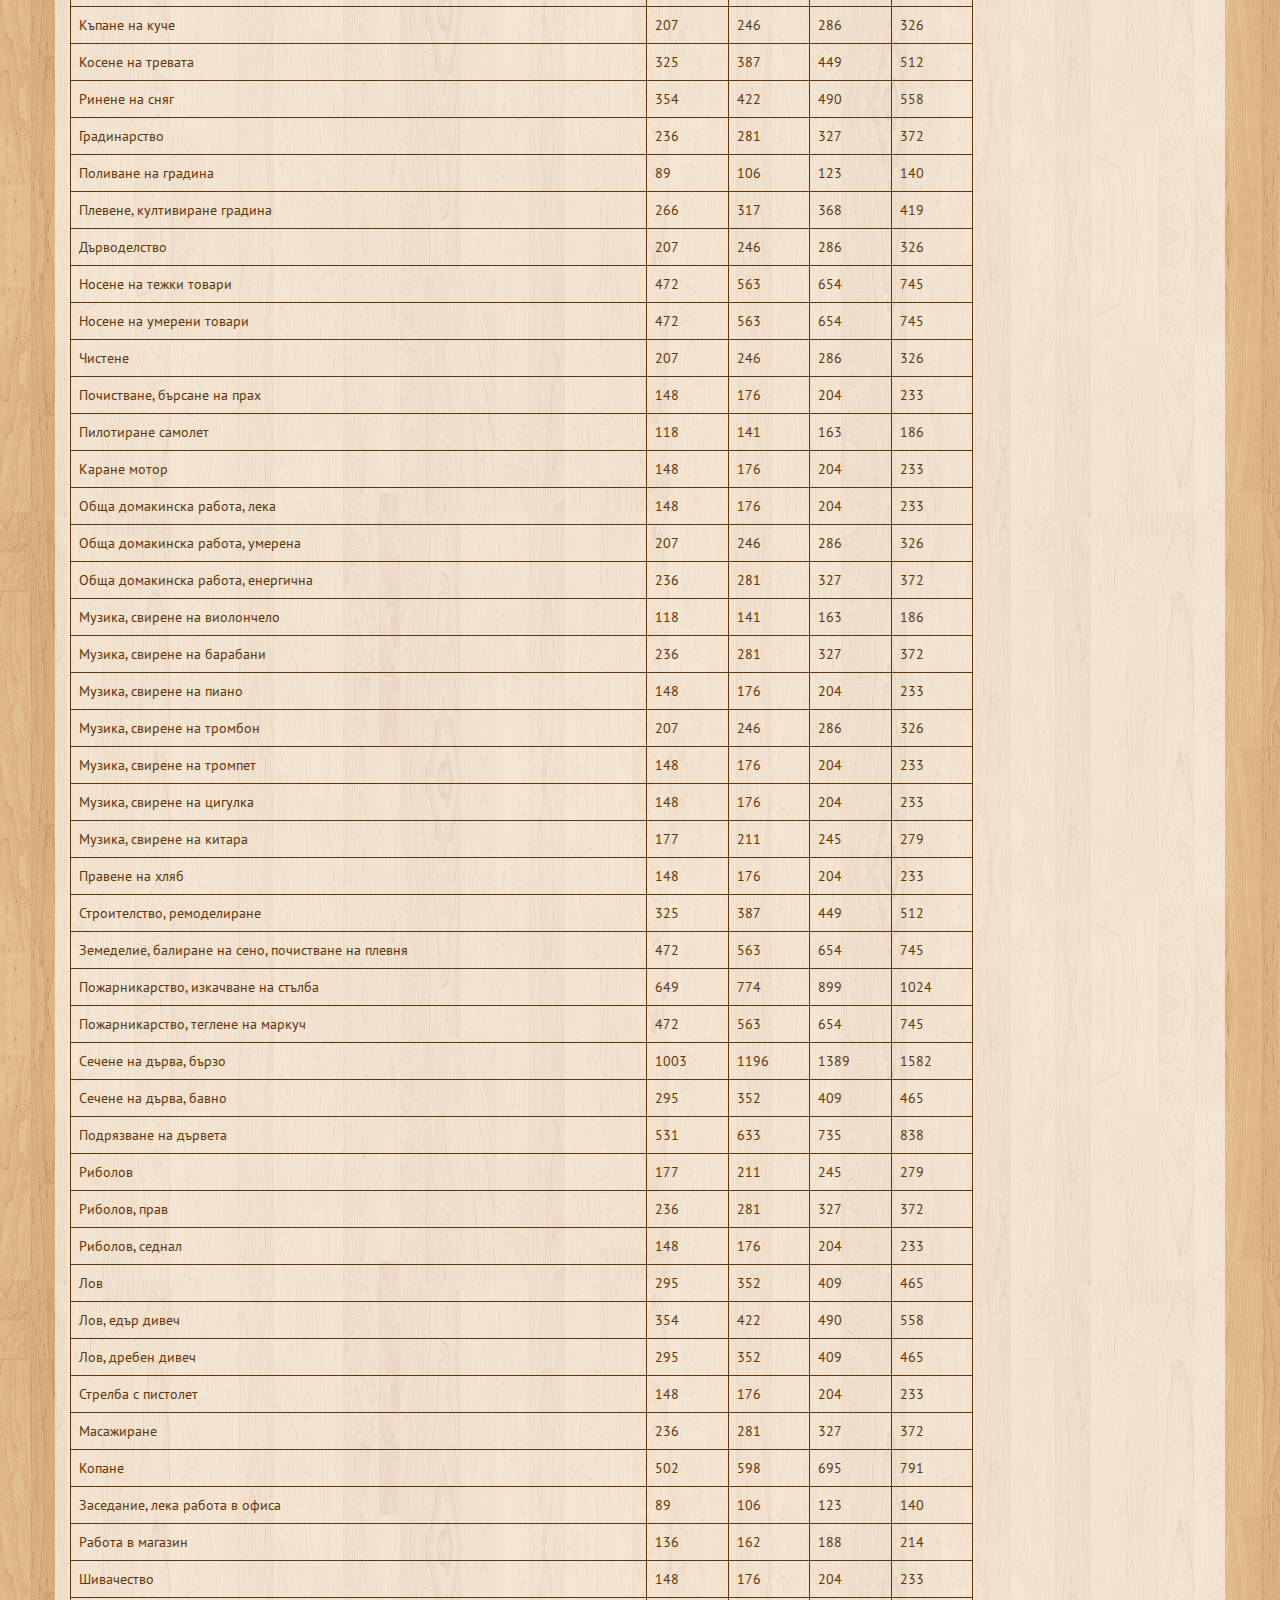
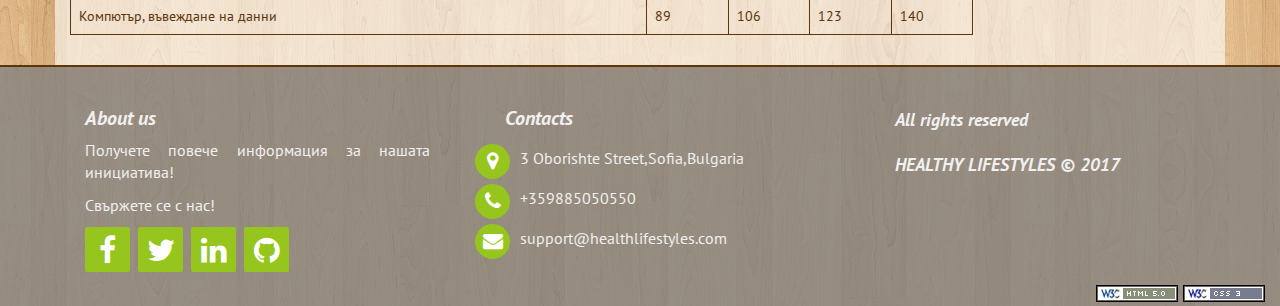
<file: table-kilokalorii.html>
<!DOCTYPE html>
<html lang="en">
<head>
    <meta charset="UTF-8">
    <title>Healthy Lifestyles</title>
    <meta name="viewport" content="width=device-width, initial-scale=1">
    <link rel="stylesheet" href="https://maxcdn.bootstrapcdn.com/bootstrap/3.3.7/css/bootstrap.min.css" integrity="sha384-BVYiiSIFeK1dGmJRAkycuHAHRg32OmUcww7on3RYdg4Va+PmSTsz/K68vbdEjh4u" crossorigin="anonymous">
    <script src="https://code.jquery.com/jquery-3.1.1.min.js" integrity="sha256-hVVnYaiADRTO2PzUGmuLJr8BLUSjGIZsDYGmIJLv2b8=" crossorigin="anonymous"></script>
    <script src="https://maxcdn.bootstrapcdn.com/bootstrap/3.3.7/js/bootstrap.min.js" integrity="sha384-Tc5IQib027qvyjSMfHjOMaLkfuWVxZxUPnCJA7l2mCWNIpG9mGCD8wGNIcPD7Txa" crossorigin="anonymous"></script>
    <link rel="stylesheet" href="styles/main-style.css"/>
    <link rel="stylesheet" href="styles/workouts.css"/>
</head>
<body>
<nav class="navbar navbar-default">
    <div class="container">
        <!-- Brand and toggle get grouped for better mobile display -->
        <div class="navbar-header">
            <button type="button" class="navbar-toggle collapsed" data-toggle="collapse" data-target="#bs-example-navbar-collapse-1" aria-expanded="false">
                <span class="sr-only">Toggle navigation</span>
                <span class="icon-bar"></span>
                <span class="icon-bar"></span>
                <span class="icon-bar"></span>
            </button>
            <a class="navbar-brand menu" href="index.html"><img id="logo" src="images/logo.png" alt="logo"/></a>
        </div>

        <!-- Collect the nav links, forms, and other content for toggling -->
        <div class="collapse navbar-collapse" id="bs-example-navbar-collapse-1">
            <ul class="nav navbar-nav">
                <li><a href="team.html">Нашият екип <span class="sr-only">(current)</span></a></li>

                <li class="dropdown">
                    <a href="#" class="dropdown-toggle menu" data-toggle="dropdown" role="button" aria-haspopup="true" aria-expanded="false">Тренировки <span class="caret"></span></a>
                    <ul class="dropdown-menu">
                        <li><a href="silovi.html">Силови тренировки</a></li>
                        <li><a href="aerobni.html">Аеробни тренировки</a></li>
                        <li><a href="kardio.html">Кардио тренировки</a></li>
                        <li role="separator" class="divider"></li>
                        <li><a href="table-kilokalorii.html">Таблица килокалории</a></li>
                    </ul>
                </li>
                <li class="dropdown">
                    <a href="#" class="dropdown-toggle menu" data-toggle="dropdown" role="button" aria-haspopup="true" aria-expanded="false">Хранене <span class="caret"></span></a>
                    <ul class="dropdown-menu">
                        <li><a href="zdravoslovno-hranene.html">Храненето като начин на живот</a></li>
                        <li><a href="gain-mass-eat.html">Покачване на мускулна маса</a></li>
                        <li><a href="otslabvane.html">Съвети за отслабване</a></li>
                    </ul>
                </li>
            </ul>
            <ul class="nav navbar-nav navbar-right">
                <li><a href="register.html" class="menu">Регистрация</a></li>
                <li><a href="login.html" class="menu">Вход</a></li>
            </ul>
        </div><!-- /.navbar-collapse -->
    </div><!-- /.container-fluid -->
</nav>
<main class="container">
    <div class="row">
        <section class="col-md-12 table-responsive">
            <article>
                <h1>Колечество калориите изгорени по време на упражнения</h1>
                <table class="table table-hover">
                    <thead class="table-striped table-bordered">
                        <tr class="main-tr">
                            <th>Дейност, упражнение или спорт (1 час)</th>
                            <th>60 кг</th>
                            <th>70 кг</th>
                            <th>80 кг</th>
                            <th>90 кг</th>
                        </tr>
                    </thead>
                    <tbody class="table-striped table-bordered">
                        <tr>
                            <td>Каране на колело, планинско колоездене</td>
                            <td>502</td>
                            <td>598</td>
                            <td>695</td>
                            <td>791</td>
                        </tr>
                        <tr>
                            <td>Каране на колело, 16 км/ч, свободно</td>
                            <td>236</td>
                            <td>281</td>
                            <td>327</td>
                            <td>372</td>
                        </tr>
                        <tr>
                            <td>Каране на колело, 32 км/ч, състезателно</td>
                            <td>944</td>
                            <td>1126</td>
                            <td>1308</td>
                            <td>1489</td>
                        </tr>
                        <tr>
                            <td>Каране на колело, 16- 19 км/ч, леко</td>
                            <td>354</td>
                            <td>422</td>
                            <td>490</td>
                            <td>558</td>
                        </tr>
                        <tr>
                            <td>Каране на колело, 19- 22.5 км/ч, умерено</td>
                            <td>472</td>
                            <td>563</td>
                            <td>654</td>
                            <td>745</td>
                        </tr>
                        <tr>
                            <td>Каране на колело, 22.5- 25.5 км/ч, енергично</td>
                            <td>590</td>
                            <td>704</td>
                            <td>817</td>
                            <td>931</td>
                        </tr>
                        <tr>
                            <td>Каране на колело, 25.5- 30 км/ч, много бързо</td>
                            <td>708</td>
                            <td>844</td>
                            <td>981</td>
                            <td>1117</td>
                        </tr>
                        <tr>
                            <td>Каране в кръг</td>
                            <td>295</td>
                            <td>352</td>
                            <td>409</td>
                            <td>465</td>
                        </tr>
                        <tr>
                            <td>Каране на велоергометър, много леко</td>
                            <td>177</td>
                            <td>211</td>
                            <td>245</td>
                            <td>279</td>
                        </tr>
                        <tr>
                            <td>Каране на велоергометър, леко</td>
                            <td>325</td>
                            <td>387</td>
                            <td>449</td>
                            <td>512</td>
                        </tr>
                        <tr>
                            <td>Каране на велоергометър, умерено</td>
                            <td>413</td>
                            <td>493</td>
                            <td>572</td>
                            <td>651</td>
                        </tr>
                        <tr>
                            <td>Каране на велоергометър, енергично</td>
                            <td>620</td>
                            <td>739</td>
                            <td>858</td>
                            <td>977</td>
                        </tr>
                        <tr>
                            <td>Каране на велоергометър, много енергично</td>
                            <td>738</td>
                            <td>880</td>
                            <td>1022</td>
                            <td>1163</td>
                        </tr>
                        <tr>
                            <td>Художествена гимнастика, енергично,<br>
                                лицеви опори, коремни преси</td>
                            <td>472</td>
                            <td>563</td>
                            <td>654</td>
                            <td>745</td>
                        </tr>
                        <tr>
                            <td>Художествена гимнактика, леко</td>
                            <td>207</td>
                            <td>246</td>
                            <td>286</td>
                            <td>326</td>
                        </tr>
                        <tr>
                            <td>Вдигане на тежести, бодибилдинг, енергично</td>
                            <td>354</td>
                            <td>422</td>
                            <td>490</td>
                            <td>558</td>
                        </tr>
                        <tr>
                            <td>Вдигане на тежести, лека тренировка</td>
                            <td>177</td>
                            <td>211</td>
                            <td>245</td>
                            <td>279</td>
                        </tr>
                        <tr>
                            <td>Степер</td>
                            <td>531</td>
                            <td>633</td>
                            <td>735</td>
                            <td>838</td>
                        </tr>
                        <tr>
                            <td>Гребен тренажор, леко</td>
                            <td>207</td>
                            <td>246</td>
                            <td>286</td>
                            <td>326</td>
                        </tr>
                        <tr>
                            <td>Гребен тренажор, умерено</td>
                            <td>413</td>
                            <td>493</td>
                            <td>572</td>
                            <td>651</td>
                        </tr>
                        <tr>
                            <td>Гребен тренажор, енергично</td>
                            <td>502</td>
                            <td>598</td>
                            <td>695</td>
                            <td>791</td>
                        </tr>
                        <tr>
                            <td>Гребен тренажор, много енергично</td>
                            <td>708</td>
                            <td>844</td>
                            <td>981</td>
                            <td>1117</td>
                        </tr>
                        <tr>
                            <td>Кростренажор</td>
                            <td>413</td>
                            <td>493</td>
                            <td>572</td>
                            <td>651</td>
                        </tr>
                        <tr>
                            <td>Аеробика, умерено</td>
                            <td>295</td>
                            <td>352</td>
                            <td>409</td>
                            <td>465</td>
                        </tr>
                        <tr>
                            <td>Аеробика, енергично</td>
                            <td>413</td>
                            <td>493</td>
                            <td>572</td>
                            <td>651</td>
                        </tr>
                        <tr>
                            <td>Аеробика, степ аеробика</td>
                            <td>502</td>
                            <td>598</td>
                            <td>695</td>
                            <td>791</td>
                        </tr>
                        <tr>
                            <td>Аеробика, общо</td>
                            <td>384</td>
                            <td>457</td>
                            <td>531</td>
                            <td>605</td>
                        </tr>
                        <tr>
                            <td>Разтягане, йога</td>
                            <td>236</td>
                            <td>281</td>
                            <td>327</td>
                            <td>372</td>
                        </tr>
                        <tr>
                            <td>Леко разтягане</td>
                            <td>148</td>
                            <td>176</td>
                            <td>204</td>
                            <td>233</td>
                        </tr>
                        <tr>
                            <td>Водене на аеробен клас</td>
                            <td>354</td>
                            <td>422</td>
                            <td>490</td>
                            <td>558</td>
                        </tr>
                        <tr>
                            <td>Водна аеробика</td>
                            <td>236</td>
                            <td>281</td>
                            <td>327</td>
                            <td>372</td>
                        </tr>
                        <tr>
                            <td>Балет, джаз</td>
                            <td>266</td>
                            <td>317</td>
                            <td>368</td>
                            <td>419</td>
                        </tr>
                        <tr>
                            <td>Бални танци, бавно</td>
                            <td>177</td>
                            <td>211</td>
                            <td>245</td>
                            <td>279</td>
                        </tr>
                        <tr>
                            <td>Бални танци, бързо</td>
                            <td>325</td>
                            <td>387</td>
                            <td>449</td>
                            <td>512</td>
                        </tr>
                        <tr>
                            <td>Спринт, 8 км/ч</td>
                            <td>472</td>
                            <td>563</td>
                            <td>654</td>
                            <td>745</td>
                        </tr>
                        <tr>
                            <td>Спринт, 8.5 км/ч</td>
                            <td>531</td>
                            <td>633</td>
                            <td>735</td>
                            <td>838</td>
                        </tr>
                        <tr>
                            <td>Спринт, 9.5 км/ч</td>
                            <td>590</td>
                            <td>704</td>
                            <td>817</td>
                            <td>931</td>
                        </tr>
                        <tr>
                            <td>Спринт, 10.5 км/ч</td>
                            <td>649</td>
                            <td>774</td>
                            <td>899</td>
                            <td>1024</td>
                        </tr>
                        <tr>
                            <td>Спринт, 11 mph км/ч</td>
                            <td>679</td>
                            <td>809</td>
                            <td>940</td>
                            <td>1070</td>
                        </tr>
                        <tr>
                            <td>Спринт, 12 км/ч</td>
                            <td>738</td>
                            <td>880</td>
                            <td>1022</td>
                            <td>1163</td>
                        </tr>
                        <tr>
                            <td>Спринт, 13 км/ч</td>
                            <td>797</td>
                            <td>950</td>
                            <td>1103</td>
                            <td>1256</td>
                        </tr>
                        <tr>
                            <td>Спринт, 14 км/ч</td>
                            <td>826</td>
                            <td>985</td>
                            <td>1144</td>
                            <td>1303</td>
                        </tr>
                        <tr>
                            <td>Спринт, 14.5 км/ч</td>
                            <td>885</td>
                            <td>1056</td>
                            <td>1226</td>
                            <td>1396</td>
                        </tr>
                        <tr>
                            <td>Спринт, 16 км/ч</td>
                            <td>944</td>
                            <td>1126</td>
                            <td>1308</td>
                            <td>1489</td>
                        </tr>
                        <tr>
                            <td>Спринт, 17.5 км/ч</td>
                            <td>1062</td>
                            <td>1267</td>
                            <td>1471</td>
                            <td>1675</td>
                        </tr>
                        <tr>
                            <td>Спринт, изкачване на стълби</td>
                            <td>885</td>
                            <td>1056</td>
                            <td>1226</td>
                            <td>1396</td>
                        </tr>
                        <tr>
                            <td>Лека атлетика (тласкане на гюле, диск)</td>
                            <td>236</td>
                            <td>281</td>
                            <td>327</td>
                            <td>372</td>
                        </tr>
                        <tr>
                            <td>Лека атлетика (висок скок, овчарски скок)</td>
                            <td>354</td>
                            <td>422</td>
                            <td>490</td>
                            <td>558</td>
                        </tr>
                        <tr>
                            <td>Лека атлетика (препятствия)</td>
                            <td>590</td>
                            <td>704</td>
                            <td>817</td>
                            <td>931</td>
                        </tr>
                        <tr>
                            <td>Стрелба с лък</td>
                            <td>207</td>
                            <td>246</td>
                            <td>286</td>
                            <td>326</td>
                        </tr>
                        <tr>
                            <td>Бадминтон</td>
                            <td>266</td>
                            <td>317</td>
                            <td>368</td>
                            <td>419</td>
                        </tr>
                        <tr>
                            <td>Баскетбол, състезателно</td>
                            <td>472</td>
                            <td>563</td>
                            <td>654</td>
                            <td>745</td>
                        </tr>
                        <tr>
                            <td>Баскетбол, несъстезателно</td>
                            <td>354</td>
                            <td>422</td>
                            <td>490</td>
                            <td>558</td>
                        </tr>
                        <tr>
                            <td>Баскетбол, стрелба</td>
                            <td>266</td>
                            <td>317</td>
                            <td>368</td>
                            <td>419</td>
                        </tr>
                        <tr>
                            <td>Билярд</td>
                            <td>148</td>
                            <td>176</td>
                            <td>204</td>
                            <td>233</td>
                        </tr>
                        <tr>
                            <td>Боулинг</td>
                            <td>177</td>
                            <td>211</td>
                            <td>245</td>
                            <td>279</td>
                        </tr>
                        <tr>
                            <td>Бокс, ринг</td>
                            <td>708</td>
                            <td>844</td>
                            <td>981</td>
                            <td>1117</td>
                        </tr>
                        <tr>
                            <td>Бокс, круша</td>
                            <td>354</td>
                            <td>422</td>
                            <td>490</td>
                            <td>558</td>
                        </tr>
                        <tr>
                            <td>Бокс, спаринг</td>
                            <td>531</td>
                            <td>633</td>
                            <td>735</td>
                            <td>838</td>
                        </tr>
                        <tr>
                            <td>Крикет</td>
                            <td>295</td>
                            <td>352</td>
                            <td>409</td>
                            <td>465</td>
                        </tr>
                        <tr>
                            <td>Крокет</td>
                            <td>148</td>
                            <td>176</td>
                            <td>204</td>
                            <td>233</td>
                        </tr>
                        <tr>
                            <td>Кърлинг</td>
                            <td>236</td>
                            <td>281</td>
                            <td>327</td>
                            <td>372</td>
                        </tr>
                        <tr>
                            <td>Дартс</td>
                            <td>148</td>
                            <td>176</td>
                            <td>204</td>
                            <td>233</td>
                        </tr>
                        <tr>
                            <td>Фехтовка</td>
                            <td>354</td>
                            <td>422</td>
                            <td>490</td>
                            <td>558</td>
                        </tr>
                        <tr>
                            <td>Футбол, конкурентно</td>
                            <td>531</td>
                            <td>633</td>
                            <td>735</td>
                            <td>838</td>
                        </tr>
                        <tr>
                            <td>Футбол</td>
                            <td>472</td>
                            <td>563</td>
                            <td>654</td>
                            <td>745</td>
                        </tr>
                        <tr>
                            <td>Фризби</td>
                            <td>177</td>
                            <td>211</td>
                            <td>245</td>
                            <td>279</td>
                        </tr>
                        <tr>
                            <td>Голф</td>
                            <td>266</td>
                            <td>317</td>
                            <td>368</td>
                            <td>419</td>
                        </tr>
                        <tr>
                            <td>Мини голф</td>
                            <td>177</td>
                            <td>211</td>
                            <td>245</td>
                            <td>279</td>
                        </tr>
                        <tr>
                            <td>Гимнастика</td>
                            <td>236</td>
                            <td>281</td>
                            <td>327</td>
                            <td>372</td>
                        </tr>
                        <tr>
                            <td>Хандбал</td>
                            <td>708</td>
                            <td>844</td>
                            <td>981</td>
                            <td>1117</td>
                        </tr>
                        <tr>
                            <td>Хокей, хокей на трева</td>
                            <td>472</td>
                            <td>563</td>
                            <td>654</td>
                            <td>745</td>
                        </tr>
                        <tr>
                            <td>Хокей, хокей на лед</td>
                            <td>472</td>
                            <td>563</td>
                            <td>654</td>
                            <td>745</td>
                        </tr>
                        <tr>
                            <td>Езда</td>
                            <td>236</td>
                            <td>281</td>
                            <td>327</td>
                            <td>372</td>
                        </tr>
                        <tr>
                            <td>Конна езда, тръс</td>
                            <td>384</td>
                            <td>457</td>
                            <td>531</td>
                            <td>605</td>
                        </tr>
                        <tr>
                            <td>Конна езда, галоп</td>
                            <td>472</td>
                            <td>563</td>
                            <td>654</td>
                            <td>745</td>
                        </tr>
                        <tr>
                            <td>Бойни изкуства, джудо, карате, джиу-джицу</td>
                            <td>590</td>
                            <td>704</td>
                            <td>817</td>
                            <td>931</td>
                        </tr>
                        <tr>
                            <td>Бойни изкуства, кикбокс</td>
                            <td>590</td>
                            <td>704</td>
                            <td>817</td>
                            <td>931</td>
                        </tr>
                        <tr>
                            <td>Бойните изкуства, Тае Куан</td>
                            <td>590</td>
                            <td>704</td>
                            <td>817</td>
                            <td>931</td>
                        </tr>
                        <tr>
                            <td>Жонглиране</td>
                            <td>236</td>
                            <td>281</td>
                            <td>327</td>
                            <td>372</td>
                        </tr>
                        <tr>
                            <td>Лакрос</td>
                            <td>472</td>
                            <td>563</td>
                            <td>654</td>
                            <td>745</td>
                        </tr>
                        <tr>
                            <td>Поло</td>
                            <td>472</td>
                            <td>563</td>
                            <td>654</td>
                            <td>745</td>
                        </tr>
                        <tr>
                            <td>Скално катерене, качване</td>
                            <td>649</td>
                            <td>774</td>
                            <td>899</td>
                            <td>1024</td>
                        </tr>
                        <tr>
                            <td>Скално катерене, слизане</td>
                            <td>472</td>
                            <td>563</td>
                            <td>654</td>
                            <td>745</td>
                        </tr>
                        <tr>
                            <td>Скачане на въже, бързо</td>
                            <td>708</td>
                            <td>844</td>
                            <td>981</td>
                            <td>1117</td>
                        </tr>
                        <tr>
                            <td>Скачане на въже, умерено</td>
                            <td>590</td>
                            <td>704</td>
                            <td>817</td>
                            <td>931</td>
                        </tr>
                        <tr>
                            <td>Скачане на въже, бавно</td>
                            <td>472</td>
                            <td>563</td>
                            <td>654</td>
                            <td>745</td>
                        </tr>
                        <tr>
                            <td>Ръгби</td>
                            <td>590</td>
                            <td>704</td>
                            <td>817</td>
                            <td>931</td>
                        </tr>
                        <tr>
                            <td>Скейтборд</td>
                            <td>295</td>
                            <td>352</td>
                            <td>409</td>
                            <td>465</td>
                        </tr>
                        <tr>
                            <td>Ролкови кънки</td>
                            <td>413</td>
                            <td>493</td>
                            <td>572</td>
                            <td>651</td>
                        </tr>
                        <tr>
                            <td>Гмуркане</td>
                            <td>177</td>
                            <td>211</td>
                            <td>245</td>
                            <td>279</td>
                        </tr>
                        <tr>
                            <td>Софтбол или бейзбол</td>
                            <td>295</td>
                            <td>352</td>
                            <td>409</td>
                            <td>465</td>
                        </tr>
                        <tr>
                            <td>Скуош</td>
                            <td>708</td>
                            <td>844</td>
                            <td>981</td>
                            <td>1117</td>
                        </tr>
                        <tr>
                            <td>Тенис на маса, пинг-понг</td>
                            <td>236</td>
                            <td>281</td>
                            <td>327</td>
                            <td>372</td>
                        </tr>
                        <tr>
                            <td>Тай чи</td>
                            <td>236</td>
                            <td>281</td>
                            <td>327</td>
                            <td>372</td>
                        </tr>
                        <tr>
                            <td>Тенис</td>
                            <td>413</td>
                            <td>493</td>
                            <td>572</td>
                            <td>651</td>
                        </tr>
                        <tr>
                            <td>Тенис, двойки</td>
                            <td>354</td>
                            <td>422</td>
                            <td>490</td>
                            <td>558</td>
                        </tr>
                        <tr>
                            <td>Тенис, сингъл</td>
                            <td>472</td>
                            <td>563</td>
                            <td>654</td>
                            <td>745</td>
                        </tr>
                        <tr>
                            <td>Батуд</td>
                            <td>207</td>
                            <td>246</td>
                            <td>286</td>
                            <td>326</td>
                        </tr>
                        <tr>
                            <td>Волейбол, конкурентно</td>
                            <td>472</td>
                            <td>563</td>
                            <td>654</td>
                            <td>745</td>
                        </tr>
                        <tr>
                            <td>Волейбол</td>
                            <td>177</td>
                            <td>211</td>
                            <td>245</td>
                            <td>279</td>
                        </tr>
                        <tr>
                            <td>Волейбол, плажен</td>
                            <td>472</td>
                            <td>563</td>
                            <td>654</td>
                            <td>745</td>
                        </tr>
                        <tr>
                            <td>Борба</td>
                            <td>354</td>
                            <td>422</td>
                            <td>490</td>
                            <td>558</td>
                        </tr>
                        <tr>
                            <td>Туристически поход</td>
                            <td>413</td>
                            <td>493</td>
                            <td>572</td>
                            <td>651</td>
                        </tr>
                        <tr>
                            <td>Носене на бебе, равен терен</td>
                            <td>207</td>
                            <td>246</td>
                            <td>286</td>
                            <td>326</td>
                        </tr>
                        <tr>
                            <td>Носене на бебе, качване по стълби</td>
                            <td>295</td>
                            <td>352</td>
                            <td>409</td>
                            <td>465</td>
                        </tr>
                        <tr>
                            <td>Качване по стъбли с от 7 до 11 кг</td>
                            <td>354</td>
                            <td>422</td>
                            <td>490</td>
                            <td>558</td>
                        </tr>
                        <tr>
                            <td>Качване по стълби с от 11 до 22 кг</td>
                            <td>472</td>
                            <td>563</td>
                            <td>654</td>
                            <td>745</td>
                        </tr>
                        <tr>
                            <td>Walk / Run игра с деца, умерено</td>
                            <td>236</td>
                            <td>281</td>
                            <td>327</td>
                            <td>372</td>
                        </tr>
                        <tr>
                            <td>Walk / Run игра с деца, енергично</td>
                            <td>295</td>
                            <td>352</td>
                            <td>409</td>
                            <td>465</td>
                        </tr>
                        <tr>
                            <td>Товарене и разтоварване на автомобил</td>
                            <td>177</td>
                            <td>211</td>
                            <td>245</td>
                            <td>279</td>
                        </tr>
                        <tr>
                            <td>Изкачване хълм носейки до 4 кг</td>
                            <td>413</td>
                            <td>493</td>
                            <td>572</td>
                            <td>651</td>
                        </tr>
                        <tr>
                            <td>Катерене хълм, носейки от 4.5 до 9 кг</td>
                            <td>443</td>
                            <td>528</td>
                            <td>613</td>
                            <td>698</td>
                        </tr>
                        <tr>
                            <td>Катерене хълм, носейки от 9.5 до 19 кг</td>
                            <td>472</td>
                            <td>563</td>
                            <td>654</td>
                            <td>745</td>
                        </tr>
                        <tr>
                            <td>Катерене хълмо, носейки над 20 кг</td>
                            <td>531</td>
                            <td>633</td>
                            <td>735</td>
                            <td>838</td>
                        </tr>
                        <tr>
                            <td>Слизане по стълби</td>
                            <td>177</td>
                            <td>211</td>
                            <td>245</td>
                            <td>279</td>
                        </tr>
                        <tr>
                            <td>Маршируване, бързо</td>
                            <td>384</td>
                            <td>457</td>
                            <td>531</td>
                            <td>605</td>
                        </tr>
                        <tr>
                            <td>Детски игри, дама, народна топка</td>
                            <td>295</td>
                            <td>352</td>
                            <td>409</td>
                            <td>465</td>
                        </tr>
                        <tr>
                            <td>Бутане на количка или ходене с деца</td>
                            <td>148</td>
                            <td>176</td>
                            <td>204</td>
                            <td>233</td>
                        </tr>
                        <tr>
                            <td>Състезателно ходене</td>
                            <td>384</td>
                            <td>457</td>
                            <td>531</td>
                            <td>605</td>
                        </tr>
                        <tr>
                            <td>Скално катерене, планинско катерене</td>
                            <td>472</td>
                            <td>563</td>
                            <td>654</td>
                            <td>745</td>
                        </tr>
                        <tr>
                            <td>Разхождане на кучето</td>
                            <td>177</td>
                            <td>211</td>
                            <td>245</td>
                            <td>279</td>
                        </tr>
                        <tr>
                            <td>Ходене, с под 3 км/ч, много бавно</td>
                            <td>118</td>
                            <td>141</td>
                            <td>163</td>
                            <td>186</td>
                        </tr>
                        <tr>
                            <td>Ходене с 3 км/ч, бавно</td>
                            <td>148</td>
                            <td>176</td>
                            <td>204</td>
                            <td>233</td>
                        </tr>
                        <tr>
                            <td>Ходене 4 км/ч</td>
                            <td>177</td>
                            <td>211</td>
                            <td>245</td>
                            <td>279</td>
                        </tr>
                        <tr>
                            <td>Ходене 4.8 км/ч, умерено</td>
                            <td>195</td>
                            <td>232</td>
                            <td>270</td>
                            <td>307</td>
                        </tr>
                        <tr>
                            <td>Ходене 5.5 км/ч, високо темпо</td>
                            <td>224</td>
                            <td>267</td>
                            <td>311</td>
                            <td>354</td>
                        </tr>
                        <tr>
                            <td>Ходене 5.5 км/ч , изкачване</td>
                            <td>354</td>
                            <td>422</td>
                            <td>490</td>
                            <td>558</td>
                        </tr>
                        <tr>
                            <td>Ходене 6.5 км/ч , много живо</td>
                            <td>295</td>
                            <td>352</td>
                            <td>409</td>
                            <td>465</td>
                        </tr>
                        <tr>
                            <td>Ходене 7 км/ч</td>
                            <td>372</td>
                            <td>443</td>
                            <td>515</td>
                            <td>586</td>
                        </tr>
                        <tr>
                            <td>Ходене 8 км/ч</td>
                            <td>472</td>
                            <td>563</td>
                            <td>654</td>
                            <td>745</td>
                        </tr>
                        <tr>
                            <td>Гребане, силно</td>
                            <td>148</td>
                            <td>176</td>
                            <td>204</td>
                            <td>233</td>
                        </tr>
                        <tr>
                            <td>Кану, гребане, леко</td>
                            <td>177</td>
                            <td>211</td>
                            <td>245</td>
                            <td>279</td>
                        </tr>
                        <tr>
                            <td>Кану, гребане, умерено</td>
                            <td>413</td>
                            <td>493</td>
                            <td>572</td>
                            <td>651</td>
                        </tr>
                        <tr>
                            <td>Кану, гребане, енергично</td>
                            <td>708</td>
                            <td>844</td>
                            <td>981</td>
                            <td>1117</td>
                        </tr>
                        <tr>
                            <td>Ветроходство</td>
                            <td>295</td>
                            <td>352</td>
                            <td>409</td>
                            <td>465</td>
                        </tr>
                        <tr>
                            <td>Каране на ски, водни ски</td>
                            <td>354</td>
                            <td>422</td>
                            <td>490</td>
                            <td>558</td>
                        </tr>
                        <tr>
                            <td>Гмуркане, бързо</td>
                            <td>944</td>
                            <td>1126</td>
                            <td>1308</td>
                            <td>1489</td>
                        </tr>
                        <tr>
                            <td>Гмуркане, умерено</td>
                            <td>738</td>
                            <td>880</td>
                            <td>1022</td>
                            <td>1163</td>
                        </tr>
                        <tr>
                            <td>Гмуркане с шнорхел</td>
                            <td>295</td>
                            <td>352</td>
                            <td>409</td>
                            <td>465</td>
                        </tr>
                        <tr>
                            <td>Сърфиране</td>
                            <td>177</td>
                            <td>211</td>
                            <td>245</td>
                            <td>279</td>
                        </tr>
                        <tr>
                            <td>Рафтинг, каяк, кану-каяк</td>
                            <td>295</td>
                            <td>352</td>
                            <td>409</td>
                            <td>465</td>
                        </tr>
                        <tr>
                            <td>Плуване обиколки, свободен стил, бързо</td>
                            <td>590</td>
                            <td>704</td>
                            <td>817</td>
                            <td>931</td>
                        </tr>
                        <tr>
                            <td>Плуване обиколки, свободен стил, бавно</td>
                            <td>413</td>
                            <td>493</td>
                            <td>572</td>
                            <td>651</td>
                        </tr>
                        <tr>
                            <td>Плуване гръб</td>
                            <td>413</td>
                            <td>493</td>
                            <td>572</td>
                            <td>651</td>
                        </tr>
                        <tr>
                            <td>Плуване бруст</td>
                            <td>590</td>
                            <td>704</td>
                            <td>817</td>
                            <td>931</td>
                        </tr>
                        <tr>
                            <td>Плуване пеперуда</td>
                            <td>649</td>
                            <td>774</td>
                            <td>899</td>
                            <td>1024</td>
                        </tr>
                        <tr>
                            <td>Плуване, бавно</td>
                            <td>354</td>
                            <td>422</td>
                            <td>490</td>
                            <td>558</td>
                        </tr>
                        <tr>
                            <td>Плуване на една страна</td>
                            <td>472</td>
                            <td>563</td>
                            <td>654</td>
                            <td>745</td>
                        </tr>
                        <tr>
                            <td>Плуване синхронизирано</td>
                            <td>472</td>
                            <td>563</td>
                            <td>654</td>
                            <td>745</td>
                        </tr>
                        <tr>
                            <td>Плуване, бързо, енергични</td>
                            <td>590</td>
                            <td>704</td>
                            <td>817</td>
                            <td>931</td>
                        </tr>
                        <tr>
                            <td>Плуване, умерено</td>
                            <td>236</td>
                            <td>281</td>
                            <td>327</td>
                            <td>372</td>
                        </tr>
                        <tr>
                            <td>Водна аеробика, художествена гимнастика във вода</td>
                            <td>236</td>
                            <td>281</td>
                            <td>327</td>
                            <td>372</td>
                        </tr>
                        <tr>
                            <td>Водна топка</td>
                            <td>590</td>
                            <td>704</td>
                            <td>817</td>
                            <td>931</td>
                        </tr>
                        <tr>
                            <td>Воден волейбол</td>
                            <td>177</td>
                            <td>211</td>
                            <td>245</td>
                            <td>279</td>
                        </tr>
                        <tr>
                            <td>Гмуркане от трамплин или платформа</td>
                            <td>177</td>
                            <td>211</td>
                            <td>245</td>
                            <td>279</td>
                        </tr>
                        <tr>
                            <td>Каране на кънки, бавно</td>
                            <td>325</td>
                            <td>387</td>
                            <td>449</td>
                            <td>512</td>
                        </tr>
                        <tr>
                            <td>Каране на кънки, средна скорост</td>
                            <td>413</td>
                            <td>493</td>
                            <td>572</td>
                            <td>651</td>
                        </tr>
                        <tr>
                            <td>Каране на кънки, бързо</td>
                            <td>531</td>
                            <td>633</td>
                            <td>735</td>
                            <td>838</td>
                        </tr>
                        <tr>
                            <td>Ски бягане, бавно</td>
                            <td>413</td>
                            <td>493</td>
                            <td>572</td>
                            <td>651</td>
                        </tr>
                        <tr>
                            <td>Ски бягане, умерено</td>
                            <td>472</td>
                            <td>563</td>
                            <td>654</td>
                            <td>745</td>
                        </tr>
                        <tr>
                            <td>Ски бягане, енергично</td>
                            <td>531</td>
                            <td>633</td>
                            <td>735</td>
                            <td>838</td>
                        </tr>
                        <tr>
                            <td>Ски бягането, изкачване</td>
                            <td>974</td>
                            <td>1161</td>
                            <td>1348</td>
                            <td>1536</td>
                        </tr>
                        <tr>
                            <td>Ски спускане, бавно</td>
                            <td>295</td>
                            <td>352</td>
                            <td>409</td>
                            <td>465</td>
                        </tr>
                        <tr>
                            <td>Ски спускане, умерено</td>
                            <td>354</td>
                            <td>422</td>
                            <td>490</td>
                            <td>558</td>
                        </tr>
                        <tr>
                            <td>Ски спускане, бързо</td>
                            <td>472</td>
                            <td>563</td>
                            <td>654</td>
                            <td>745</td>
                        </tr>
                        <tr>
                            <td>Пързаляне с шейна</td>
                            <td>413</td>
                            <td>493</td>
                            <td>572</td>
                            <td>651</td>
                        </tr>
                        <tr>
                            <td>Рисуване</td>
                            <td>266</td>
                            <td>317</td>
                            <td>368</td>
                            <td>419</td>
                        </tr>
                        <tr>
                            <td>Къпане на куче</td>
                            <td>207</td>
                            <td>246</td>
                            <td>286</td>
                            <td>326</td>
                        </tr>
                        <tr>
                            <td>Косене на тревата</td>
                            <td>325</td>
                            <td>387</td>
                            <td>449</td>
                            <td>512</td>
                        </tr>
                        <tr>
                            <td>Ринене на сняг</td>
                            <td>354</td>
                            <td>422</td>
                            <td>490</td>
                            <td>558</td>
                        </tr>
                        <tr>
                            <td>Градинарство</td>
                            <td>236</td>
                            <td>281</td>
                            <td>327</td>
                            <td>372</td>
                        </tr>
                        <tr>
                            <td>Поливане на градина</td>
                            <td>89</td>
                            <td>106</td>
                            <td>123</td>
                            <td>140</td>
                        </tr>
                        <tr>
                            <td>Плевене, култивиране градина</td>
                            <td>266</td>
                            <td>317</td>
                            <td>368</td>
                            <td>419</td>
                        </tr>
                        <tr>
                            <td>Дърводелство</td>
                            <td>207</td>
                            <td>246</td>
                            <td>286</td>
                            <td>326</td>
                        </tr>
                        <tr>
                            <td>Носене на тежки товари</td>
                            <td>472</td>
                            <td>563</td>
                            <td>654</td>
                            <td>745</td>
                        </tr>
                        <tr>
                            <td>Носене на умерени товари</td>
                            <td>472</td>
                            <td>563</td>
                            <td>654</td>
                            <td>745</td>
                        </tr>
                        <tr>
                            <td>Чистене</td>
                            <td>207</td>
                            <td>246</td>
                            <td>286</td>
                            <td>326</td>
                        </tr>
                        <tr>
                            <td>Почистване, бърсане на прах</td>
                            <td>148</td>
                            <td>176</td>
                            <td>204</td>
                            <td>233</td>
                        </tr>
                        <tr>
                            <td>Пилотиране самолет</td>
                            <td>118</td>
                            <td>141</td>
                            <td>163</td>
                            <td>186</td>
                        </tr>
                        <tr>
                            <td>Каране мотор</td>
                            <td>148</td>
                            <td>176</td>
                            <td>204</td>
                            <td>233</td>
                        </tr>
                        <tr>
                            <td>Обща домакинска работа, лека</td>
                            <td>148</td>
                            <td>176</td>
                            <td>204</td>
                            <td>233</td>
                        </tr>
                        <tr>
                            <td>Обща домакинска работа, умерена</td>
                            <td>207</td>
                            <td>246</td>
                            <td>286</td>
                            <td>326</td>
                        </tr>
                        <tr>
                            <td>Обща домакинска работа, енергична</td>
                            <td>236</td>
                            <td>281</td>
                            <td>327</td>
                            <td>372</td>
                        </tr>
                        <tr>
                            <td>Музика, свирене на виолончело</td>
                            <td>118</td>
                            <td>141</td>
                            <td>163</td>
                            <td>186</td>
                        </tr>
                        <tr>
                            <td>Музика, свирене на барабани</td>
                            <td>236</td>
                            <td>281</td>
                            <td>327</td>
                            <td>372</td>
                        </tr>
                        <tr>
                            <td>Музика, свирене на пиано</td>
                            <td>148</td>
                            <td>176</td>
                            <td>204</td>
                            <td>233</td>
                        </tr>
                        <tr>
                            <td>Музика, свирене на тромбон</td>
                            <td>207</td>
                            <td>246</td>
                            <td>286</td>
                            <td>326</td>
                        </tr>
                        <tr>
                            <td>Музика, свирене на тромпет</td>
                            <td>148</td>
                            <td>176</td>
                            <td>204</td>
                            <td>233</td>
                        </tr>
                        <tr>
                            <td>Музика, свирене на цигулка</td>
                            <td>148</td>
                            <td>176</td>
                            <td>204</td>
                            <td>233</td>
                        </tr>
                        <tr>
                            <td>Музика, свирене на китара</td>
                            <td>177</td>
                            <td>211</td>
                            <td>245</td>
                            <td>279</td>
                        </tr>
                        <tr>
                            <td>Правене на хляб</td>
                            <td>148</td>
                            <td>176</td>
                            <td>204</td>
                            <td>233</td>
                        </tr>
                        <tr>
                            <td>Строителство, ремоделиране</td>
                            <td>325</td>
                            <td>387</td>
                            <td>449</td>
                            <td>512</td>
                        </tr>
                        <tr>
                            <td>Земеделие, балиране на сено, почистване на плевня</td>
                            <td>472</td>
                            <td>563</td>
                            <td>654</td>
                            <td>745</td>
                        </tr>
                        <tr>
                            <td>Пожарникарство, изкачване на стълба</td>
                            <td>649</td>
                            <td>774</td>
                            <td>899</td>
                            <td>1024</td>
                        </tr>
                        <tr>
                            <td>Пожарникарство, теглене на маркуч</td>
                            <td>472</td>
                            <td>563</td>
                            <td>654</td>
                            <td>745</td>
                        </tr>
                        <tr>
                            <td>Сечене на дърва, бързо</td>
                            <td>1003</td>
                            <td>1196</td>
                            <td>1389</td>
                            <td>1582</td>
                        </tr>
                        <tr>
                            <td>Сечене на дърва, бавно</td>
                            <td>295</td>
                            <td>352</td>
                            <td>409</td>
                            <td>465</td>
                        </tr>
                        <tr>
                            <td>Подрязване на дървета</td>
                            <td>531</td>
                            <td>633</td>
                            <td>735</td>
                            <td>838</td>
                        </tr>
                        <tr>
                            <td>Риболов</td>
                            <td>177</td>
                            <td>211</td>
                            <td>245</td>
                            <td>279</td>
                        </tr>
                        <tr>
                            <td>Риболов, прав</td>
                            <td>236</td>
                            <td>281</td>
                            <td>327</td>
                            <td>372</td>
                        </tr>
                        <tr>
                            <td>Риболов, седнал</td>
                            <td>148</td>
                            <td>176</td>
                            <td>204</td>
                            <td>233</td>
                        </tr>
                        <tr>
                            <td>Лов</td>
                            <td>295</td>
                            <td>352</td>
                            <td>409</td>
                            <td>465</td>
                        </tr>
                        <tr>
                            <td>Лов, едър дивеч</td>
                            <td>354</td>
                            <td>422</td>
                            <td>490</td>
                            <td>558</td>
                        </tr>
                        <tr>
                            <td>Лов, дребен дивеч</td>
                            <td>295</td>
                            <td>352</td>
                            <td>409</td>
                            <td>465</td>
                        </tr>
                        <tr>
                            <td>Стрелба с пистолет</td>
                            <td>148</td>
                            <td>176</td>
                            <td>204</td>
                            <td>233</td>
                        </tr>
                        <tr>
                            <td>Масажиране</td>
                            <td>236</td>
                            <td>281</td>
                            <td>327</td>
                            <td>372</td>
                        </tr>
                        <tr>
                            <td>Копане</td>
                            <td>502</td>
                            <td>598</td>
                            <td>695</td>
                            <td>791</td>
                        </tr>
                        <tr>
                            <td>Заседание, лека работа в офиса</td>
                            <td>89</td>
                            <td>106</td>
                            <td>123</td>
                            <td>140</td>
                        </tr>
                        <tr>
                            <td>Работа в магазин</td>
                            <td>136</td>
                            <td>162</td>
                            <td>188</td>
                            <td>214</td>
                        </tr>
                        <tr>
                            <td>Шивачество</td>
                            <td>148</td>
                            <td>176</td>
                            <td>204</td>
                            <td>233</td>
                        </tr>
                        <tr>
                            <td>Компютър, въвеждане на данни</td>
                            <td>89</td>
                            <td>106</td>
                            <td>123</td>
                            <td>140</td>
                        </tr>
                    </tbody>
                </table>
            </article>

        </section>
        <!--<aside class="col-md-3">-->
            <!--<header>-->
                <!--Suggested pages:-->
            <!--</header>-->
            <!--<article>-->
                <!--<a href="#">-->
                    <!--<svg width ="200" height="125">-->
                        <!--<rect width="300" height="150" style="fill:rgb(255,255,255);stroke-width:0;stroke:rgb(0,0,0)" />-->
                        <!--<polygon points="5,25 30,60 55,25" style="fill:#C4D1D2;stroke:#E9EAE6;stroke-width:0" />-->
                        <!--<line x1="24" y1="51" x2="32" y2="31" style="stroke:rgb(72,163,155);stroke-width:1.2" />-->
                        <!--<line x1="32" y1="31" x2="42" y2="21" style="stroke:rgb(72,163,155);stroke-width:1.2" />-->
                        <!--<path d="M 5 25 Q25 50 30 60" stroke="#E9EAE6" fill="none" stroke-width="1.5px"/>-->
                        <!--<path d="M 55 25 Q35 50 30 60" stroke="#E9EAE6" fill="#C4D1D2" stroke-width="1.5px"/>-->
                        <!--<ellipse cx="30" cy="25" rx="25" ry="6" style="fill:rgb(173, 199, 197); stroke:#E9EAE6;stroke-width:1" />-->
                        <!--<line x1="32" y1="31" x2="41" y2="8" style="stroke:rgb(32,94,88);stroke-width:1.2;" />-->
                        <!--<ellipse cx="30" cy="25" rx="25" ry="6" style="fill:none; stroke:#E9EAE6;stroke-width:1" />-->
                        <!--<line x1="32.5" y1="30" x2="41" y2="8" style="stroke:rgb(32,94,88);stroke-width:1.2;" />-->
                        <!--<circle cx="30" cy="58" r="1.5" fill="#E9EAE6" />-->
                        <!--<circle cx="30" cy="56" r="1" fill="#C4D1D2" />-->
                        <!--<line x1="30" y1="58" x2="30" y2="65" style="stroke:#E9EAE6;stroke-width:1.5;" />-->
                        <!--<circle cx="37" cy="17" r="3.5" fill="#2F8B51" />-->
                        <!--<ellipse cx="38" cy="16" rx="1.5" ry="1" filter="url(#f1)" style="fill:#D3785E;stroke-width:1" />-->
                        <!--<text x="45" y="50" style="fill: rgb(64, 118, 124)">Dirty</text>-->
                        <!--<text x="34" y="65" style="fill: rgb(64, 118, 124)">Martini</text>-->
                        <!--<text x="75" y="85" font-size="35" style="fill: rgb(64, 118, 124)">Club</text>-->
                    <!--</svg>-->
                <!--</a>-->

            <!--</article>-->
            <!--<article>-->
                <!--<a href="#">-->
                    <!--<svg width ="200" height="200">-->
                        <!--<rect width="300" height="150" style="fill:rgb(255,255,255);stroke-width:0;stroke:rgb(0,0,0)" />-->
                        <!--<circle cx="20" cy="40" r="15" fill="#A5C63B" />-->
                        <!--<circle cx="38" cy="60" r="15" fill="#A5C63B" />-->
                        <!--<polygon points="30,29 50.5,51 27.5,71 9.5,51" style="fill:#A5C63B;stroke:#A5C63B;stroke-width:0" />-->
                        <!--<circle cx="100" cy="50" r="40" fill="#A5C63B" />-->
                        <!--<rect x="60" y="55" width="80" height="80" style=" fill:rgb(255,255,255);stroke-width:0;stroke:rgb(0,0,0)" />-->
                        <!--<rect x="60" y="60" width="80" height="60" style=" fill:#A5C63B;stroke-width:0;stroke:rgb(0,0,0)" />-->
                        <!--<circle cx="87" cy="28" r="4" fill="#ffffff" />-->
                        <!--<circle cx="112" cy="28" r="4" fill="#ffffff" />-->
                        <!--<line x1="85" y1="25" x2="70" y2="0" style="stroke:#A5C63B;stroke-width:3.5;" />-->
                        <!--<line x1="115" y1="25" x2="130" y2="0" style="stroke:#A5C63B;stroke-width:3.5;" />-->
                        <!--<circle cx="180" cy="40" r="15" fill="#A5C63B" />-->
                        <!--<circle cx="160" cy="60" r="15" fill="#A5C63B" />-->
                        <!--<polygon points="170,29 190,51 170,71 148,51" style="fill:#A5C63B;stroke:#A5C63B;stroke-width:0" />-->
                        <!--<circle cx="75" cy="120" r="15" fill="#A5C63B" />-->
                        <!--<circle cx="125" cy="120" r="15" fill="#A5C63B" />-->
                        <!--<rect x="75" y="120" width="50" height="15" style=" fill:#A5C63B;stroke-width:0;stroke:rgb(0,0,0)" />-->
                        <!--<rect x="75" y="130" width="18" height="18" style=" fill:#A5C63B;stroke-width:0;stroke:rgb(0,0,0)" />-->
                        <!--<rect x="107" y="130" width="18" height="18" style=" fill:#A5C63B;stroke-width:0;stroke:rgb(0,0,0)" />-->
                    <!--</svg>-->
                <!--</a>-->
            <!--</article>-->
        <!--</aside>-->
    </div>

</main>

<footer class="container-fluid footer">
    <section class="container">
        <div class="row">

            <article class="col-md-4 content footer-left">
                <h2>About us</h2>
                <p>Получете повече информация за нашата инициатива!</p>
                <p>Свържете се с нас!
                </p>

                <nav class="footer-icons">
                    <a href="#"><i class="fa fa-facebook"></i></a>
                    <a href="#"><i class="fa fa-twitter"></i></a>
                    <a href="#"><i class="fa fa-linkedin"></i></a>
                    <a href="#"><i class="fa fa-github"></i></a>
                </nav>
            </article>

            <article class="col-md-4 content footer-center">
                <h2>Contacts</h2>
                <div>
                    <i class="fa fa-map-marker"></i>
                    <p>3 Oborishte Street,Sofia,Bulgaria</p>
                </div>

                <div>
                    <i class="fa fa-phone"></i>
                    <p>+359885050550</p>
                </div>

                <div>
                    <i class="fa fa-envelope"></i>
                    <p><a href="#">support@healthlifestyles.com</a></p>
                </div>

            </article>
            <article class="col-md-4 content footer-right">
                <p>All rights reserved</p>
                <p>HEALTHY LIFESTYLES &copy; 2017</p>
            </article>
        </div>
    </section>
    <a href=""><img src="images/htmlValid.png" alt="validHtml"/></a>
    <a href=""><img src="images/cssValid.png" alt="validCss"/></a>
</footer>
</body>
</html>
</file>
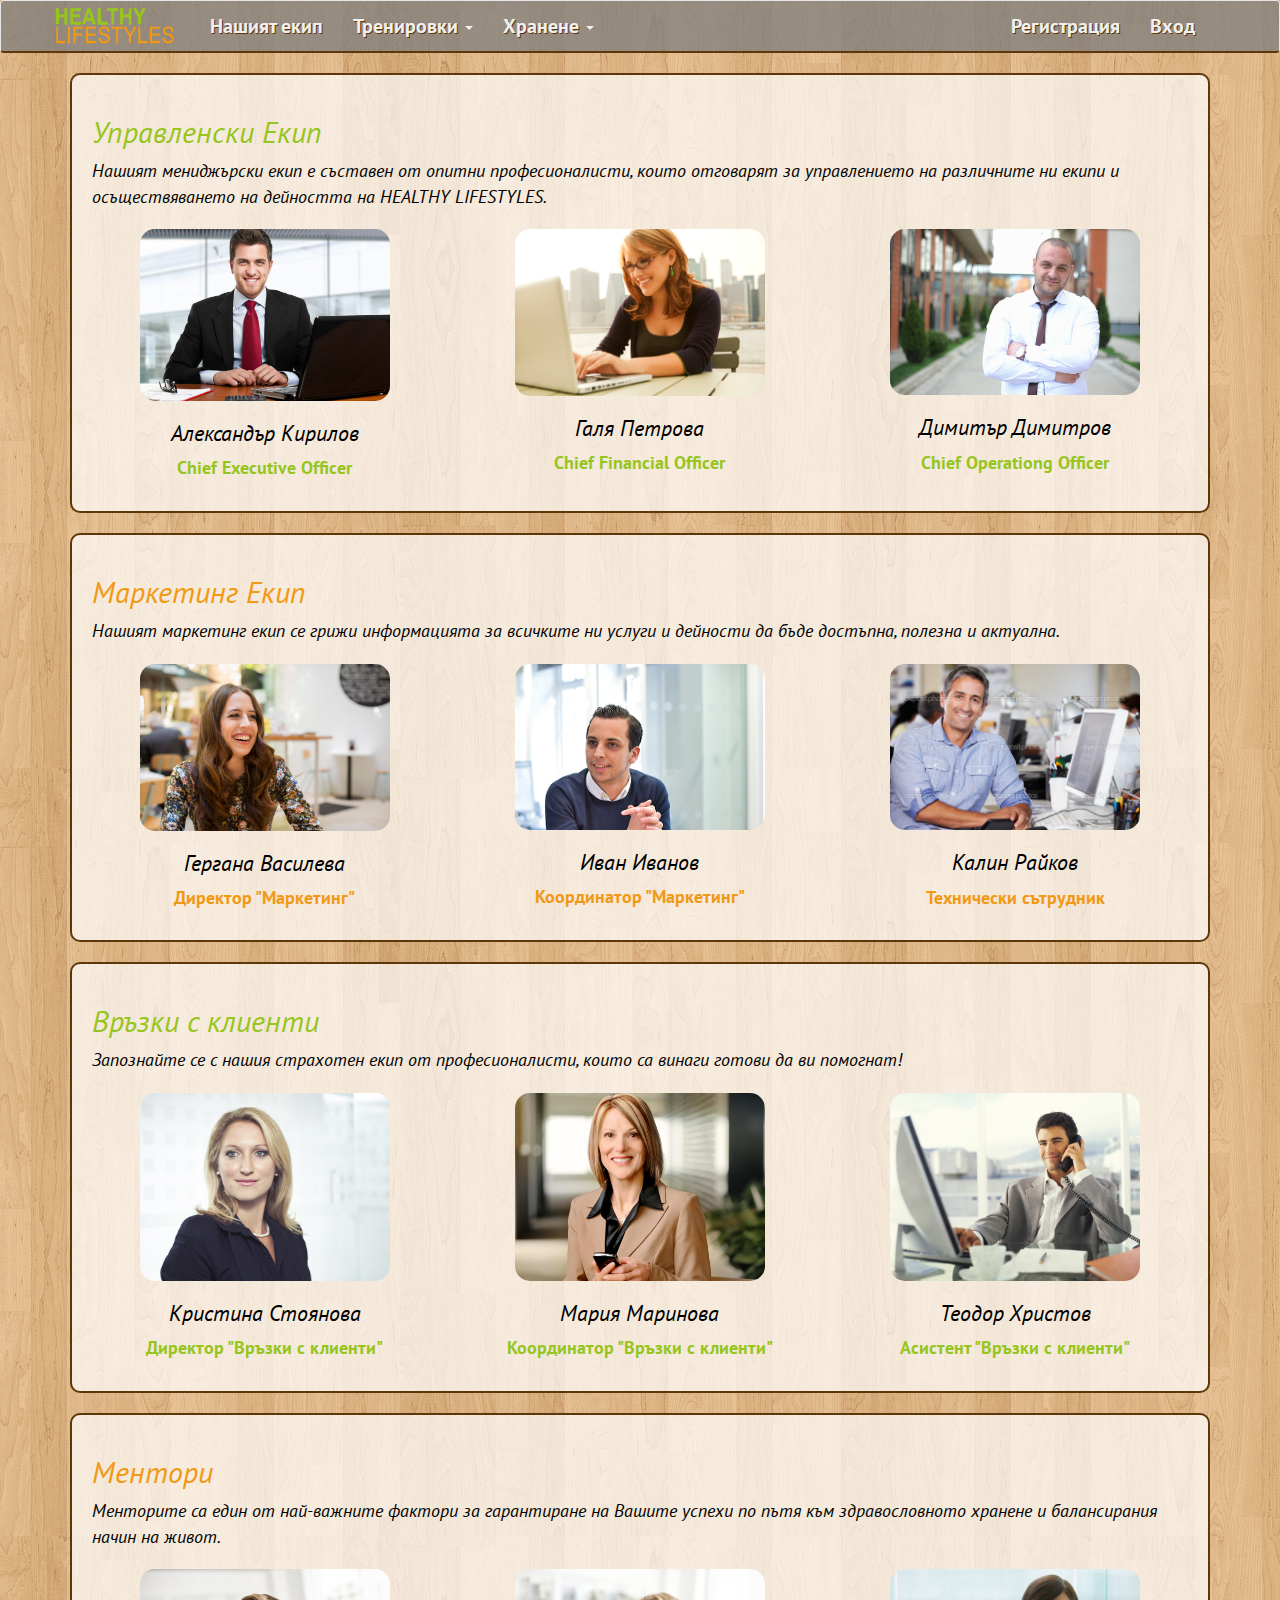
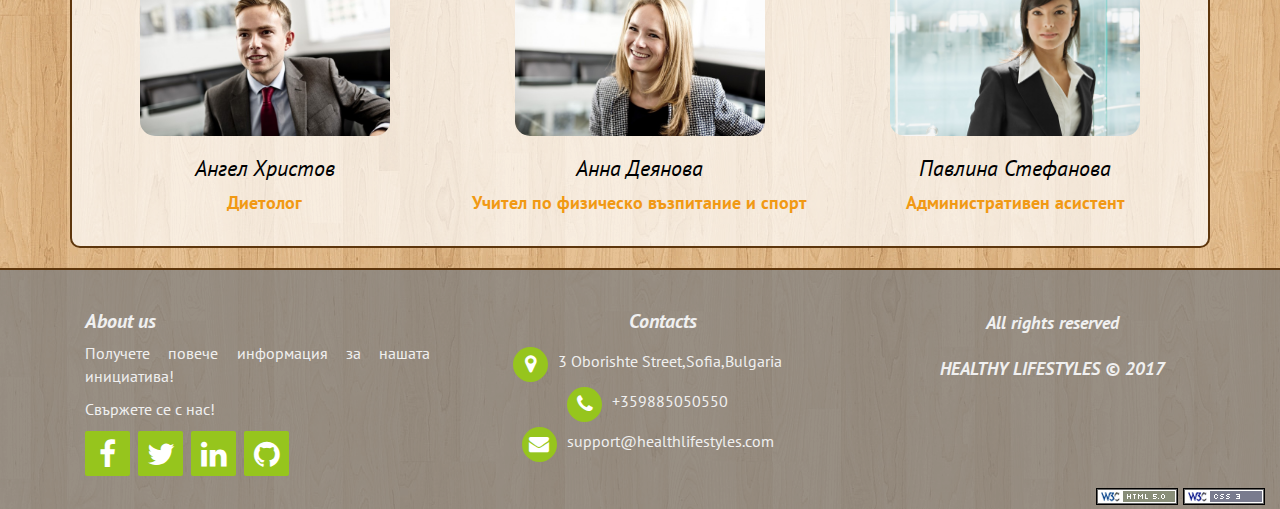
<file: team.html>
<!DOCTYPE html>
<html lang="en">
<head>
    <meta charset="UTF-8">
    <meta name="viewport" content="width=device-width, initial-scale=1">
    <link rel="stylesheet" href="https://maxcdn.bootstrapcdn.com/bootstrap/3.3.7/css/bootstrap.min.css" integrity="sha384-BVYiiSIFeK1dGmJRAkycuHAHRg32OmUcww7on3RYdg4Va+PmSTsz/K68vbdEjh4u" crossorigin="anonymous">
    <link rel="stylesheet" href="styles/main-style.css">
    <link rel="stylesheet" href="styles/team.css">
    <script src="https://ajax.googleapis.com/ajax/libs/jquery/3.1.1/jquery.min.js"></script>
    <script src="https://maxcdn.bootstrapcdn.com/bootstrap/3.3.7/js/bootstrap.min.js"></script>
    <title>Healthy Lifestyles</title>
</head>
<body>
<header>
    <nav class="navbar navbar-default">
        <div class="container">
            <!-- Brand and toggle get grouped for better mobile display -->
            <div class="navbar-header">
                <button type="button" class="navbar-toggle collapsed" data-toggle="collapse" data-target="#bs-example-navbar-collapse-1" aria-expanded="false">
                    <span class="sr-only">Toggle navigation</span>
                    <span class="icon-bar"></span>
                    <span class="icon-bar"></span>
                    <span class="icon-bar"></span>
                </button>
                <a class="navbar-brand menu" href="index.html"><img id="logo" src="images/logo.png" alt=""/></a>
            </div>

            <!-- Collect the nav links, forms, and other content for toggling -->
            <div class="collapse navbar-collapse" id="bs-example-navbar-collapse-1">
                <ul class="nav navbar-nav">
                    <li><a href="team.html">Нашият екип<span class="sr-only">(current)</span></a></li>

                    <li class="dropdown">
                        <a href="#" class="dropdown-toggle menu" data-toggle="dropdown" role="button" aria-haspopup="true" aria-expanded="false">Тренировки <span class="caret"></span></a>
                        <ul class="dropdown-menu">
                            <li><a href="silovi.html">Силови тренировки</a></li>
                            <li><a href="aerobni.html">Аеробни тренировки</a></li>
                            <li><a href="kardio.html">Кардио тренировки</a></li>
                            <li role="separator" class="divider"></li>
                            <li><a href="table-kilokalorii.html">Таблица килокалории</a></li>
                        </ul>
                    </li>
                    <li class="dropdown">
                        <a href="#" class="dropdown-toggle menu" data-toggle="dropdown" role="button" aria-haspopup="true" aria-expanded="false">Хранене <span class="caret"></span></a>
                        <ul class="dropdown-menu">
                            <li><a href="zdravoslovno-hranene.html">Храненето като начин на живот</a></li>
                            <li><a href="gain-mass-eat.html">Покачване на мускулна маса</a></li>
                            <li><a href="otslabvane.html">Съвети за отслабване</a></li>
                        </ul>
                    </li>
                </ul>
                <ul class="nav navbar-nav navbar-right">
                    <li><a href="register.html" class="menu">Регистрация</a></li>
                    <li><a href="login.html" class="menu">Вход</a></li>
                </ul>
            </div><!-- /.navbar-collapse -->
        </div><!-- /.container-fluid -->
    </nav>
</header>
<main class="container">

   <section class="manage-team">
       <header class="manage">
           <h1>Управленски Екип</h1>
           <p>Нашият мениджърски екип е съставен от опитни професионалисти, които отговарят за управлението
               на различните ни екипи и осъществяването на дейността на HEALTHY LIFESTYLES.</p>
       </header>
       <div class="row">
           <article>
               <div class="col-xs-12 col-sm-6 col-md-4">

                   <img class="img-responsive" src="images/shutterstock_103793357.jpg" alt="photo"/>
                   <h2>Александър Кирилов</h2>
                   <p>Chief Executive Officer</p>
               </div>
           </article>
           <article>
               <div class="col-xs-12 col-sm-6 col-md-4">

                   <img class="img-responsive" src="images/woman-on-computer.jpg" alt="photo"/>
                   <h2>Галя Петрова</h2>
                   <p>Chief Financial Officer</p>
               </div>
           </article>
           <article>
               <div class="col-xs-12 col-sm-6 col-md-4">

                   <img class="img-responsive" src="images/Business-Men-Business-Business-Man-Beautiful-Man-1385050.jpg" alt="photo"/>
                   <h2>Димитър Димитров</h2>
                   <p>Chief Operationg Officer</p>
               </div>
           </article>
       </div>
   </section>

    <section class="marketing-team">
        <header class="marketing">
            <h1>Маркетинг Екип</h1>
            <p>
                Нашият маркетинг екип се грижи информацията за всичките
                ни услуги и дейности да бъде достъпна, полезна и актуална.</p>
        </header>
        <div class="row">
            <article>
                <div class="col-xs-12 col-sm-6 col-md-4">

                    <img class="img-responsive" src="images/Corporate+Portraits+Sydney+(4).jpg" alt="photo"/>
                    <h2>Гергана Василева</h2>
                    <p>Директор "Маркетинг"</p>
                </div>
            </article>
            <article>
                <div class="col-xs-12 col-sm-6 col-md-4">

                    <img class="img-responsive" src="images/corporate-office-images-6.jpg" alt="photo"/>
                    <h2>Иван Иванов</h2>
                    <p>Координатор "Маркетинг"</p>
                </div>
            </article>
            <article>
                <div class="col-xs-12 col-sm-6 col-md-4">

                    <img class="img-responsive" src="images/depositphotos_25049589-stock-photo-man-working-at-desk-in.jpg" alt="photo"/>
                    <h2>Калин Райков</h2>
                    <p>Технически сътрудник</p>
                </div>
            </article>
        </div>
    </section>

    <section class="pr-team">
        <header class="pr">
            <h1>Връзки с клиенти</h1>
            <p>
                Запознайте се с нашия страхотен екип от професионалисти, които са винаги готови да ви помогнат!</p>
        </header>
        <div class="row">
            <article>
                <div class="col-xs-12 col-sm-6 col-md-4">

                    <img class="img-responsive" src="images/headshot_london_corporate40.jpg" alt="photo"/>
                    <h2>Kристина Стоянова</h2>
                    <p>Директор "Връзки с клиенти"</p>
                </div>
            </article>
            <article>
                <div class="col-xs-12 col-sm-6 col-md-4">

                    <img class="img-responsive" src="images/professional-businesswoman_388295.jpg" alt="photo"/>
                    <h2>Мария Маринова</h2>
                    <p>Координатор "Връзки с клиенти"</p>
                </div>
            </article>
            <article>
                <div class="col-xs-12 col-sm-6 col-md-4">

                    <img class="img-responsive" src="images/lalalal.png" alt="photo"/>
                    <h2>Теодор Христов</h2>
                    <p>Асистент "Връзки с клиенти"</p>
                </div>
            </article>
        </div>
    </section>

    <section class="mentor-team">
        <header class="mentor">
            <h1>Meнтори</h1>
            <p>
                Менторите са един от най-важните фактори за гарантиране на Вашите успехи по пътя към здравословното хранене
            и балансирания начин на живот.</p>
        </header>
        <div class="row">
            <article>
                <div class="col-xs-12 col-sm-6 col-md-4">

                    <img class="img-responsive" src="images/MattWain_1231-680x453.jpg" alt="photo"/>
                    <h2>Ангел Христов</h2>
                    <p>Диетолог</p>
                </div>
            </article>
            <article>
                <div class="col-xs-12 col-sm-6 col-md-4">

                    <img class="img-responsive" src="images/MattWain_1300-680x453.jpg" alt="photo"/>
                    <h2>Анна Деянова</h2>
                    <p>Учител по физическо възпитание и спорт</p>
                </div>
            </article>
            <article>
                <div class="col-xs-12 col-sm-6 col-md-4">

                    <img class="img-responsive" src="images/portrait-of-business-woman-creative-commons.jpg" alt="photo"/>
                    <h2>Павлина Стефанова</h2>
                    <p>Aдминистративен асистент</p>
                </div>
            </article>
        </div>
    </section>

</main>
<footer class="container-fluid footer">
    <section class="container">
        <div class="row">

            <article class="col-md-4 content footer-left">
                <h2>About us</h2>
                <p>Получете повече информация за нашата инициатива!</p>
                <p>Свържете се с нас!
                </p>

                <nav class="footer-icons">
                    <a href="#"><i class="fa fa-facebook"></i></a>
                    <a href="#"><i class="fa fa-twitter"></i></a>
                    <a href="#"><i class="fa fa-linkedin"></i></a>
                    <a href="#"><i class="fa fa-github"></i></a>
                </nav>
            </article>

            <article class="col-md-4 content footer-center">
                <h2>Contacts</h2>
                <div>
                    <i class="fa fa-map-marker"></i>
                    <p>3 Oborishte Street,Sofia,Bulgaria</p>
                </div>

                <div>
                    <i class="fa fa-phone"></i>
                    <p>+359885050550</p>
                </div>

                <div>
                    <i class="fa fa-envelope"></i>
                    <p><a href="#">support@healthlifestyles.com</a></p>
                </div>

            </article>
            <article class="col-md-4 content footer-right">
                <p>All rights reserved</p>
                <p>HEALTHY LIFESTYLES &copy; 2017</p>
            </article>
        </div>
    </section>
    <a href=""><img src="images/htmlValid.png" alt="validHtml"/></a>
    <a href=""><img src="images/cssValid.png" alt="validCss"/></a>
</footer>
</body>
</html>
</file>
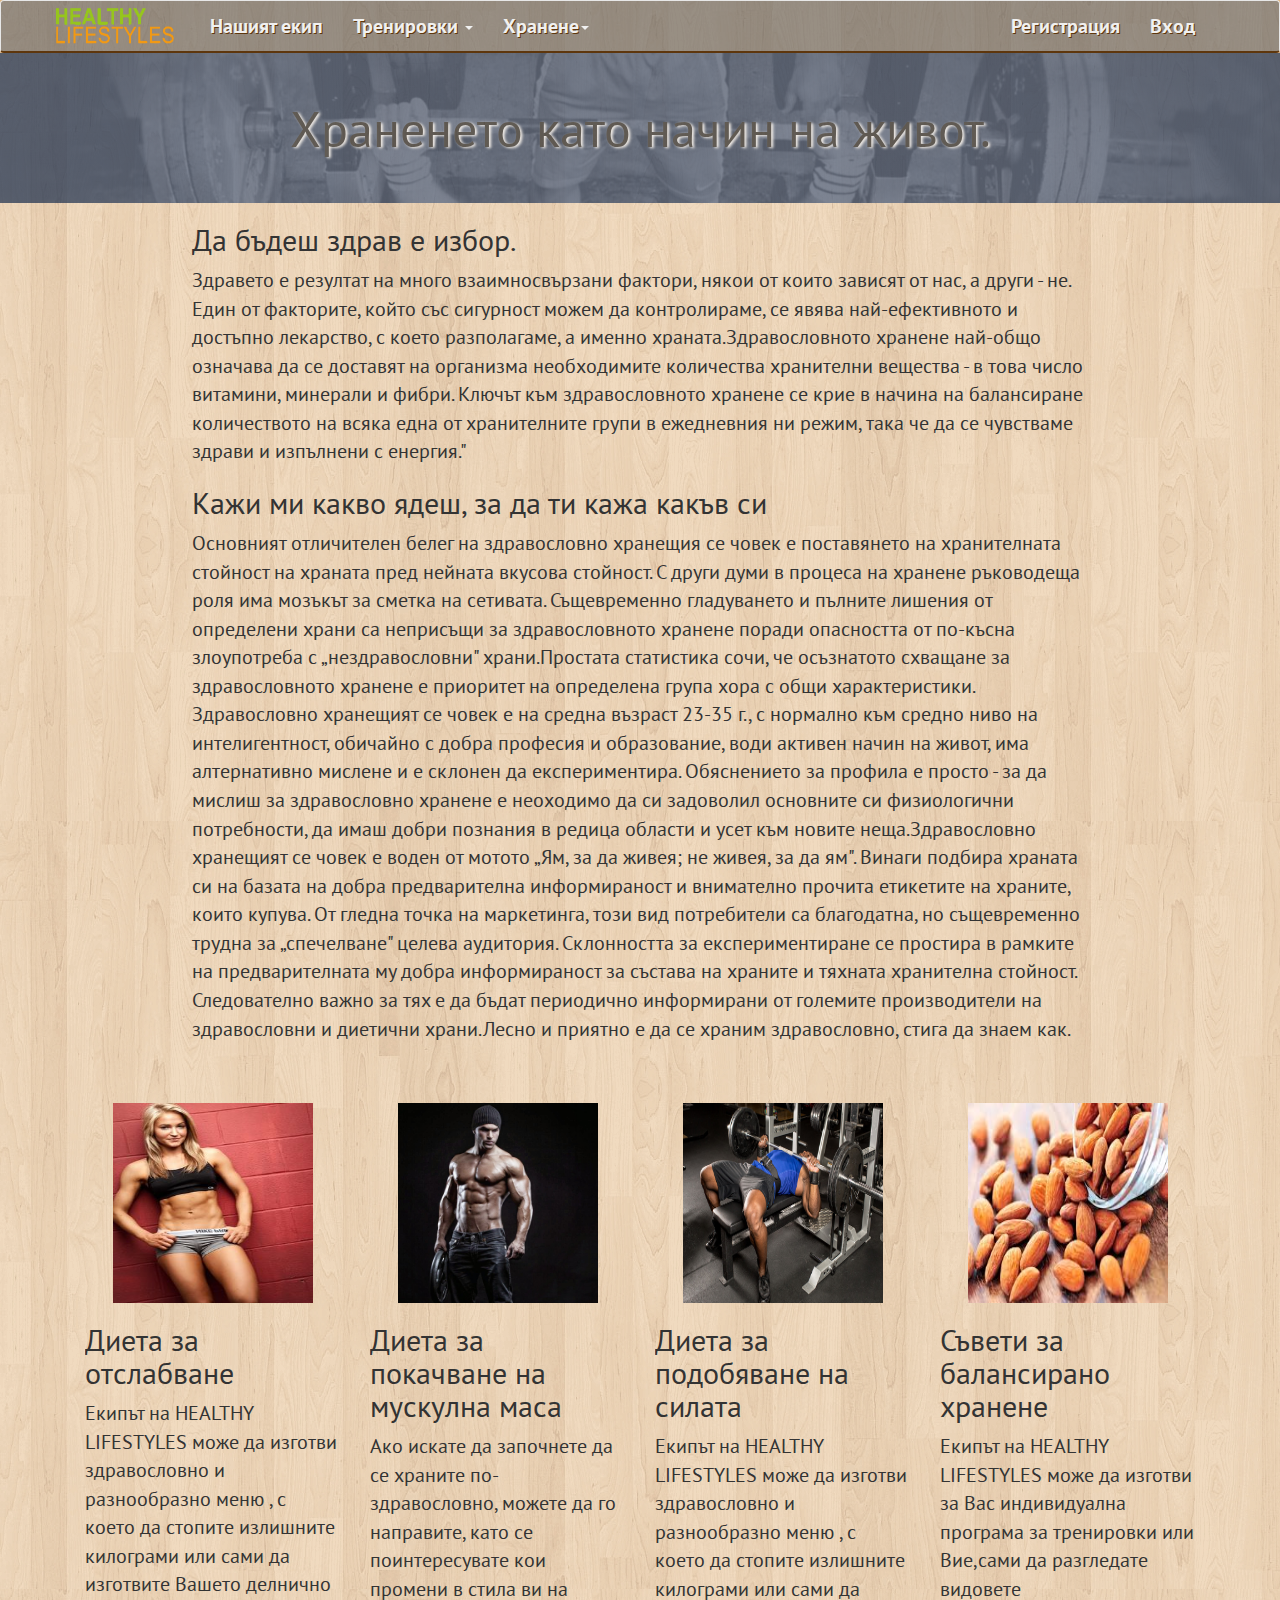
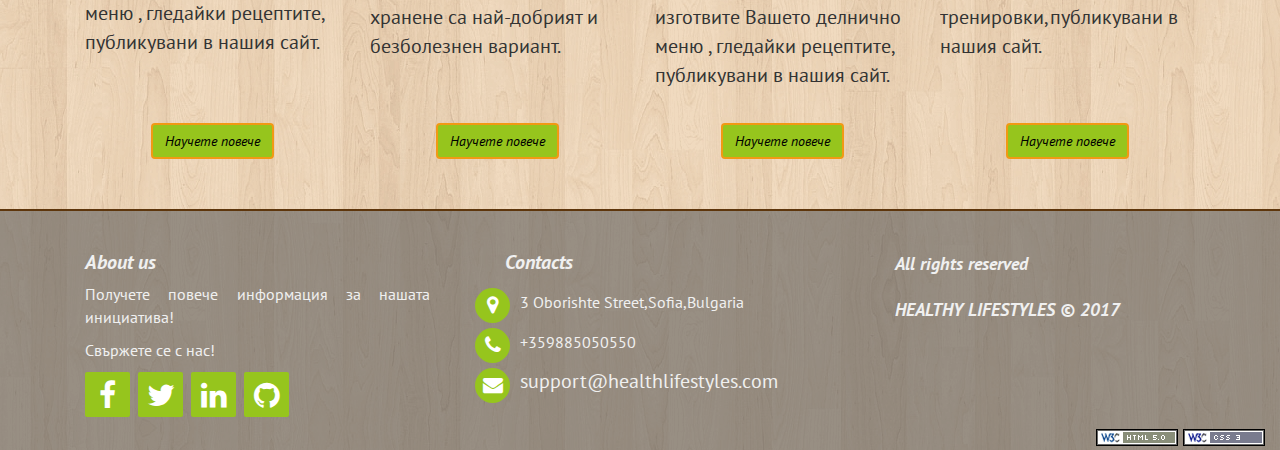
<file: zdravoslovno-hranene.html>
<!DOCTYPE html>
<html lang="en">
<head>
    <meta charset="UTF-8">
    <meta name="viewport" content="width=device-width, initial-scale=1">
    <link rel="stylesheet" href="https://maxcdn.bootstrapcdn.com/bootstrap/3.3.7/css/bootstrap.min.css" integrity="sha384-BVYiiSIFeK1dGmJRAkycuHAHRg32OmUcww7on3RYdg4Va+PmSTsz/K68vbdEjh4u" crossorigin="anonymous">
    <link rel="stylesheet" href="styles/main-style.css">
    <link rel="stylesheet" href="styles/hranene.css">
    
    <script src="https://ajax.googleapis.com/ajax/libs/jquery/3.1.1/jquery.min.js"></script>
    <script src="https://maxcdn.bootstrapcdn.com/bootstrap/3.3.7/js/bootstrap.min.js"></script>
    <title>Healthy Lifestyles</title>
</head>
<body>
<header>
    <nav class="navbar navbar-default">
        <div class="container">
            <div class="navbar-header">
                <button type="button" class="navbar-toggle collapsed" data-toggle="collapse" data-target="#bs-example-navbar-collapse-1" aria-expanded="false">
                    <span class="sr-only">Toggle navigation</span>
                    <span class="icon-bar"></span>
                    <span class="icon-bar"></span>
                    <span class="icon-bar"></span>
                </button>
                <a class="navbar-brand menu" href="index.html"><img id="logo" src="images/logo.png" alt=""/></a>
            </div>

            <!-- Collect the nav links, forms, and other content for toggling -->
            <div class="collapse navbar-collapse" id="bs-example-navbar-collapse-1">
                <ul class="nav navbar-nav">
                    <li><a href="team.html">Нашият екип<span class="sr-only">(current)</span></a></li>

                    <li class="dropdown">
                        <a href="#" class="dropdown-toggle menu" data-toggle="dropdown" role="button" aria-haspopup="true" aria-expanded="false">Тренировки <span class="caret"></span></a>
                        <ul class="dropdown-menu">
                            <li><a href="silovi.html">Силови тренировки</a></li>
                            <li><a href="aerobni.html">Аеробни тренировки</a></li>
                            <li><a href="kardio.html">Кардио тренировки</a></li>
                            <li role="separator" class="divider"></li>
                            <li><a href="table-kilokalorii.html">Таблица килокалории</a></li>
                        </ul>
                    </li>
                    <li class="dropdown">
                        <a href="#" class="dropdown-toggle menu" data-toggle="dropdown" role="button" aria-haspopup="true" aria-expanded="false">Хранене<span class="caret"></span></a>
                        <ul class="dropdown-menu">
                            <li><a href="zdravoslovno-hranene.html">Храненето като начин на живот</a></li>
                            <li><a href="gain-mass-eat.html">Покачване на мускулна маса</a></li>
                            <li><a href="otslabvane.html">Съвети за отслабване</a></li>

                        </ul>
                    </li>
                </ul>
                <ul class="nav navbar-nav navbar-right">
                    <li><a href="register.html" class="menu">Регистрация</a></li>
                    <li><a href="login.html" class="menu">Вход</a></li>
                </ul>
            </div>
        </div>
    </nav>
</header>
    <main>
       <header class="header">
           <h1>Храненето като начин на живот.</h1>
       </header>
        <section class="text">
            
            <h2>Да бъдеш здрав е избор.</h2>
            <p>Здравето е резултат на много взаимносвързани фактори, някои от които зависят от нас, а други - не. Един от факторите, който със сигурност можем да контролираме, се явява най-ефективното и достъпно лекарство, с което разполагаме, а именно храната.Здравословното хранене най-общо означава да се доставят на организма необходимите количества хранителни вещества - в това число витамини,   минерали и фибри. Ключът към здравословното хранене се крие в начина на балансиране количеството на всяка една от хранителните групи в ежедневния     ни режим, така че да се чувстваме здрави и изпълнени с енергия." </p>
            <h2>Кажи ми какво ядеш, за да ти кажа какъв си</h2>
            <p>Основният отличителен белег на здравословно хранещия се човек е поставянето на хранителната стойност на храната пред нейната вкусова стойност. С други думи в процеса на хранене ръководеща роля има мозъкът за сметка на сетивата. Същевременно гладуването и пълните лишения от определени храни са неприсъщи за здравословното хранене поради опасността от по-късна злоупотреба с „нездравословни" храни.Простата статистика сочи, че осъзнатото схващане за здравословното хранене е приоритет на определена група хора с общи характеристики. Здравословно хранещият се човек е на средна възраст 23-35 г., с нормално към средно ниво на интелигентност, обичайно с добра професия и образование, води активен начин на живот, има алтернативно мислене и е склонен да експериментира. Обяснението за профила е просто - за да мислиш за здравословно хранене е неоходимо да си задоволил основните си физиологични потребности, да имаш добри познания в редица области и усет към новите неща.Здравословно хранещият се човек е воден от мотото „Ям, за да живея; не живея, за да ям". Винаги подбира храната си на базата на добра предварителна информираност и внимателно прочита етикетите на храните, които купува. От гледна точка на маркетинга, този вид потребители са благодатна, но същевременно трудна за „спечелване" целева аудитория. Склонността за експериментиране се простира в рамките на предварителната му добра информираност за състава на храните и тяхната хранителна стойност. Следователно важно за тях е да бъдат периодично информирани от големите производители на здравословни и диетични храни.Лесно и приятно е да се храним здравословно, стига да знаем как.</p>
        </section>
        <section class="articles-food">
            <div class="container">
                <article class="col-md-3 col-sm-6 col-xs-12 info">
                    <img class="img-responsive" src="images/otslabvane.jpg" alt="otslabvane" width="200px" height="200px">
                    <div class="article-holder">
                        <h2>Диета за отслабване</h2>
                        <p>Eкипът на HEALTHY LIFESTYLES може да изготви здравословно и разнообразно меню , с което да стопите
                            излишните килограми или сами да изготвите Вашето делнично меню , гледайки рецептите, публикувани в нашия сайт. </p>
                    </div>
                    <button type="button" class="btn btn-default design">Научете повече</button>
                </article >
                <article class="col-md-3 col-sm-6 col-xs-12 info">
                    <img class="img-responsive" src="images/gain-mass.jpg" alt="gain-mass">
                    <div class="article-holder">
                        <h2>Диета за покачване на мускулна маса</h2>
                        <p>Ако искате да започнете да се храните по-здравословно, можете да го направите, като се поинтересувате
                            кои промени в стила ви на хранене са най-добрият и безболезнен вариант.</p>
                    </div>
                    <button type="button" class="btn btn-default design">Научете повече</button>
                </article>
                <article class="col-md-3 col-sm-6 col-xs-12 info">
                    <img class="img-responsive" src="images/strenth.jpg" alt="strenth">
                    <div class="article-holder">
                        <h2>Диета за подобяване на силата</h2>
                        <p>
                            Eкипът на HEALTHY LIFESTYLES може да изготви здравословно и разнообразно меню , с което да стопите
                            излишните килограми или сами да изготвите Вашето делнично меню , гледайки рецептите, публикувани в нашия сайт.
                        </p>
                    </div>
                    <button type="button" class="btn btn-default design">Научете повече</button>
                </article>
                <article class="col-md-3 col-sm-6 col-xs-12 info">
                    <img class="img-responsive" src="images/healthy.jpg" alt="healthy"/>
                    <div class="article-holder">
                        <h2>Съвети за балансирано хранене</h2>
                        <p>Eкипът на HEALTHY LIFESTYLES може да изготви за Вас индивидуална програма за тренировки
                            или Вие,сами да разгледате видовете тренировки,публикувани в нашия сайт.</p>
                    </div>
                    <button type="button" class="btn btn-default design">Научете повече</button>
                </article>
            </div>
        </section>
    </main>
<footer class="container-fluid footer">
    <section class="container">
        <div class="row">

            <article class="col-md-4 content footer-left">
                <h2>About us</h2>
                <p>Получете повече информация за нашата инициатива!</p>
                <p>Свържете се с нас!
                </p>

                <nav class="footer-icons">
                    <a href="#"><i class="fa fa-facebook"></i></a>
                    <a href="#"><i class="fa fa-twitter"></i></a>
                    <a href="#"><i class="fa fa-linkedin"></i></a>
                    <a href="#"><i class="fa fa-github"></i></a>
                </nav>
            </article>

            <article class="col-md-4 content footer-center">
                <h2>Contacts</h2>
                <div>
                    <i class="fa fa-map-marker"></i>
                    <p>3 Oborishte Street,Sofia,Bulgaria</p>
                </div>

                <div>
                    <i class="fa fa-phone"></i>
                    <p>+359885050550</p>
                </div>

                <div>
                    <i class="fa fa-envelope"></i>
                    <p><a href="#">support@healthlifestyles.com</a></p>
                </div>

            </article>
            <article class="col-md-4 content footer-right">
                <p>All rights reserved</p>
                <p>HEALTHY LIFESTYLES &copy; 2017</p>
            </article>
        </div>
    </section>
    <a href=""><img src="images/htmlValid.png" alt="validHtml"/></a>
    <a href=""><img src="images/cssValid.png" alt="validCss"/></a>
</footer>

</body>
</html>
</file>
<file: styles/home-page.css>
header .info-header img {
    margin:0 auto;
    border-radius:30px;
}
header .info-header h1 {
    font-style:italic;
    text-shadow:2px 2px #ffffff;
    font-size:35px;
    margin-top:20px;
    margin-bottom:10px;

}

header .info-header p {
    font-style:italic;
    font-size:16px;
    font-weight:bold;
    margin-top:10px;
}

header .info-header .green {
    color:#96C51D;
    text-shadow:1px 1px #000000;
    font-size:25px;
}

header .info-header .orange {
    color:#F19914;
    text-shadow:1px 1px #000000;
    font-size:25px;
}

main article .info img {
    margin:0 auto;
    box-shadow :5px 5px 5px #888888;
    width:200px;
    height:200px;

}

main article .info {
    text-align: center;
    min-height:400px;

}

main section article .info h2 {
    font-style:italic;
    font-size:20px;
    color:#96C51D;
    text-shadow:1px 1px #000000;
}

main .buttons .row {
    text-align: center;
    margin-top:50px;
    margin-bottom:50px;

}


.design {
    text-decoration: none;
    font-size:20px;
    color:#000000;
    font-style:italic;
    padding:15px 75px;
    margin-left:20px;
    background-color:#96C51D;
    border-radius:10px;
    border:solid 2px #F19914;
}

.design:hover {
    background-color:#F19914;
    border:solid 2px #96C51D;
}
</file>
<file: styles/workouts.css>
@import url('https://fonts.googleapis.com/css?family=PT+Sans');

main{
    /*width: 680px;*/
    margin: 0 0;
    text-align: center;
    color: #5e360c;
    background-color: rgba(255,255,255,0.6);
    padding: 10px 20px;
    /*border-left: 1px solid #5e360c;*/
    /*border-right: 1px solid #5e360c;*/
    display: flex;
    flex-flow: row;
}
/*section{*/
    /*border-right: 1px solid #5e360c;*/
/*}*/
.silovi>p,.aerobni>p, .kardio>p{
    color: #5e360c;
    font-size: 16px;
    text-align: justify;
    text-shadow:1px 1px #f0f0f0;
    padding: 0 15px;
}
aside>header{
    padding-bottom: 10px;
    font-size: 25px;
    text-align: left;
    margin-bottom: 20px;
    text-shadow:1px 1px #f0f0f0;
}
.silovi>h1,.aerobni>h1, .kardio>h1{
    font-size: 40px;
    margin: 20px 0;
    text-shadow:1px 1px #f0f0f0;

}
.article-img{
    width: 300px;
    border-radius: 5px;
    margin: 0 10px;
    border: 3px solid #5e360c;
}
.left{
    float: left;
    margin-right: 20px;
}
.right{
    float: right;
    margin-left: 20px;
}
.silovi>ol{
    text-align: left;
    padding: 0 15px;
}
.silovi>ol>li{
    text-shadow:1px 1px #f0f0f0;
    color: #5e360c;
    font-size: 16px;
    margin-left: 12px;
}
.silovi>ol>li:first-letter{
    text-transform: capitalize;
}
.article-img:last-of-type{
    margin-bottom: 15px;
}
.silovi>ol>li>p{
    margin: 0;

}
.aerobni>p>.important{
    font-weight: 800;

}
.aerobni>h3{
    margin-bottom: 20px;
}
.aerobni>h4{
    margin-top: 20px;
    text-align: left;
    padding-left: 10px;
}
.aerobni>p>span{
    font-weight: bold;
}
.aerobni img[alt="velo"]{
    height: 380px;
}
.aerobni img{
    height: 180px;
}
.aerobni img:first-of-type{
    height: auto;
}
.aerobni img[alt="fitbol"]{
    height: 200px;
}

.kardio>h4{
    margin-top: 20px;
    text-align: left;
    padding-left: 10px;
}
.table{
    border: 1px solid #5e360c;
}
td,th,tr{
    text-align: left;
    color: #5e360c;
    border: 1px solid #5e360c;
}
.table>thead>tr>th{
    border: 1px solid #5e360c;
}
@media screen and (max-width: 640px) {
    html{
        margin: 0;
        width: 100%;
    }
    .article-img{
        float: none;
        width: 80%;
        margin-bottom: 5px;
        height: 100%;
    }
    .kardio h3, .kardio h4,.aerobni h3, .aerobni h4,.silovi h3, .silovi h4{
        margin-top: 5px;
        text-align: center;
    }
    .silovi>h1, .aerobni>h1, .kardio>h1{
        margin: 5px 5px;
    }

}
</file>
<file: styles/hranene.css>
*{
    margin: 0;
    padding: 0;
    font-size: 20px;
}
main{
    background: linear-gradient( rgba(255,255,255,.4), rgba(255,255,255,.4) ),url("../images/wood_floor_by_gnrbishop.jpg") repeat repeat;

}
.header {
    display: flex;
    justify-content: center;
    align-items: center;
    width: 100%;
    height: 150px;
    background-image: linear-gradient( rgba(46,67,102,.8), rgba(46,67,102,.8) ),url("../images/hardcore.jpg");
    background-size: cover;
    opacity: 0.75;
}

.header h1{
    display: flex;
    justify-content: center;
    align-items: center;
    text-align: center;
    margin: 0;
    font-size: 50px;
    text-shadow: 2px 1px 3px rgba(255, 255, 255, 1);
}


.text {
    margin: 20px auto 0 auto;
    width: 70%;
    padding-bottom: 10px;

}

.text h1{
    text-align: center;
    padding-bottom: 15px;
}
.text p {
    font-size: 20px;
    opacity: 1;
}

.img-holder{
    display: flex;
    justify-content: center;
    align-items: center;
    width: 100%;
    height: 150px;
    background-image: linear-gradient( rgba(255,255,255,.4), rgba(255,255,255,.4) ),url(../images/salads.png);
    background-size: cover;
    opacity: 0.75;
}

.img-holder h1{
    color: black;
    font-size: 40px;
    text-shadow: 3px 3px 3px dimgrey;
}


.food-text h1{
    text-align: center
}

.img-responsive {
    width: 200px;
    height: 200px;
    margin: 0 auto;
}

span{
    font-size:25px;
    letter-spacing: 3px;
}
.food {
    margin-left: 50px;
}

.article-holder{
    height: 420px;
    overflow:hidden ;
}

.info {
    margin: 40px 0 50px 0;
    text-align: center;
}
.info p, .info h2{
    text-align: left;
}
#main-list{
    list-style-type: none;
}
#main-list>li>p{
    margin: 30px 0;
}
#main-list span{
    font-size:25px;
    letter-spacing: 3px;
    float: left;
}
.design {
    text-decoration: none;
    color:#000000;
    font-style:italic;
    background-color:#96C51D;
    border:solid 2px #F19914;
}

.design:hover {
    background-color:#F19914;
    border:solid 2px #96C51D;
}
@media screen and (max-width: 1200px) {
    .article-holder {
        height: 460px;
        overflow: inherit;
    }
}
@media screen and (max-width: 1024px) {
    #main-list>li>p{
        margin: 20px 0;
    }
    .text{
        padding-bottom: 0;
    }
    .info>.article-holder>p{
        text-align: justify;
    }
    .info h2{
        text-align: center;
    }

}
@media screen and (max-width: 991px) {
    #main-list>li>p{
        margin: 20px 0;
    }
    .text{
        padding-bottom: 0;
    }
    .article-holder {
        height: 280px;
        overflow: inherit;
    }
    .info {
        margin: 20px 0 20px 0;
    }
    .img-responsive {
        width: 350px;
        height: 350px;
    }
}
@media screen and (max-width: 768px) {
    .article-holder {
        height: auto;
        overflow: inherit;
    }
}
</file>
<file: styles/login.css>
.green {
    color: #96C51D;
    text-shadow: 1px 1px #000000;
    font-size: 25px;
}

.orange {
    color: #F19914;
    text-shadow: 1px 1px #000000;
    font-size: 25px;
}

main header {
    text-align: center;

}
main header p {
    font-style: italic;
    font-size: 16px;
    font-weight: bold;
    margin-top: 20px;
    text-align: center;
}

.forgot {
    margin-bottom: 10px;
    margin-top: 10px;
    font-size: 14px;
    text-align: center;
}

.forgot a {
    text-decoration: underline;
    color: #e61b30;
}

.login {
    margin:0 auto;
    max-width:500px;
}

.login-form div label {
    font-size:16px;
    margin-bottom:5px;
    color:#5e360c;
}

.login-form {
    box-sizing:border-box;
    padding-top:15px;
    padding-bottom:15px;
    margin:20px auto;
    text-align: center;

}

input[type="text"],
input[type="password"] {
    border-radius: 10px;
    background-color: rgba(255,255,255,0.7);
    border: solid 1px #5e360c;
    margin:5px auto;
    width: 70%;
    outline:none;
    padding-left:10px;

}

input[type="button"] {
    color:#5e360c;
    padding:5px 25px;
    font-weight:bold;
    font-size:18px;
    border-radius: 10px;
    background-color: rgba(255,255,255,0.7);
    border: solid 2px #5e360c;
    outline:none;

}

.login-form input[type="button"]:hover {
    background-color: #5e360c;
    color:rgba(255,255,255,0.7);
    border: solid 2px rgba(255,255,255,0.7);
}

.partners {
    text-align:center;


}
.partners-list h2 {
    font-size:20px;
    font-style:italic;
    font-weight:bold;
    color:#5e360c;
}

.partners-list ul li a {

    color:#5e360c;
    font-size:16px;
}
</file>
<file: styles/register.css>
main h1 {
    font-style:italic;
    text-shadow:2px 2px #ffffff;
    font-size:35px;
    margin-top:20px;
    margin-bottom:20px;
}

main  p {
    font-style:italic;
    font-size:16px;
    font-weight:bold;
    margin-top:20px;
    margin-bottom:40px;
}

main h3 {
    font-style:italic;
    margin-bottom:20px;
    color: #5e360c;
}

.green {
    color:#96C51D;
    text-shadow:1px 1px #000000;
    font-size:25px;
}

.orange {
    color:#F19914;
    text-shadow:1px 1px #000000;
    font-size:25px;
}

.personal {
    color: #5e360c;
    font-size:16px;

}

.form-group input {
    border-radius: 10px;
    background-color: rgba(255,255,255,0.7);
    border: solid 1px #5e360c;
}

.form-group input[placeholder] {
    font-style:italic;
    padding-left:20px;

}

.distance {
    margin-left:20px;
}

.reg-button {
    text-align: center;
    margin-top:10px;
    margin-bottom:10px;
}

.reg-button button {
    color:#5e360c;
    font-weight:bold;
    font-size:18px;
    border-radius: 10px;
    background-color: rgba(255,255,255,0.7);
    border: solid 2px #5e360c;
    outline:none;

}

.reg-button button:hover {
    background-color: #5e360c;
    color:rgba(255,255,255,0.7);
    border: solid 2px rgba(255,255,255,0.7);
}
</file>
<file: styles/team.css>
main section {
    background-color: rgba(255,255,255,0.7);
    padding:20px;
    margin-top:20px;
    margin-bottom:20px;
    border: solid 2px #5e360c;
    border-radius: 10px;
    color:#000000;
}

article {
    text-align:center;
}

article div h2 {
    font-size:22px;
    font-style:italic;
}


section img {
    width:250px;
    height:250px;
    margin:0 auto;
    margin-top:10px;
    margin-bottom:10px;
    border-radius:15px;


}

.manage-team div article div p {
    font-size:18px;
    font-weight:bold;
    color:#96C51D;

}

.manage-team .manage h1 {
    color:#96C51D;
    font-size:30px;
    font-style:italic;
}

.manage-team .manage p {
    font-size:18px;
    font-style:italic;
}

.marketing-team .marketing h1 {
    color:#F19914;
    font-size:30px;
    font-style:italic;
}

.marketing-team .marketing p {
    font-size:18px;
    font-style:italic;
}

.marketing-team div article div p {
    font-size:18px;
    font-weight:bold;
    color:#F19914;
}

.pr-team div article div p {
    font-size:18px;
    font-weight:bold;
    color:#96C51D;

}

.pr-team .pr h1 {
    color:#96C51D;
    font-size:30px;
    font-style:italic;
}

.pr-team .pr p {
    font-size:18px;
    font-style:italic;
}

.mentor-team .mentor h1 {
    color:#F19914;
    font-size:30px;
    font-style:italic;
}

.mentor-team .mentor p {
    font-size:18px;
    font-style:italic;
}

.mentor-team div article div p {
    font-size:18px;
    font-weight:bold;
    color:#F19914;
}
</file>
<file: styles/main-style.css>
@import url('https://fonts.googleapis.com/css?family=PT+Sans');
@import url('https://maxcdn.bootstrapcdn.com/font-awesome/4.7.0/css/font-awesome.min.css');

*{
    margin: 0;
    padding: 0;
    word-wrap: break-word;
    box-sizing: border-box;
}

body{
    background: url("../images/wood_floor_by_gnrbishop.jpg") repeat repeat;
    font-family: 'PT Sans', sans-serif;

}

.navbar{
    background-color: rgba(125,125,125,0.75);
    border-bottom: 2px solid #5e360c;
    margin-bottom: 0;
}
.navbar ul>li>a{
    color: #f0f0f0;
    font-size:20px;

}
.dropdown-menu{
    /*background-color: rgba(255,255,255,0.6);*/
    background-color: rgba(125,125,125,0.9);
    border: 1px solid #5e360c;

}
.dropdown-menu>li>a {
    color: #f0f0f0;
}
.dropdown-menu .divider{
    background-color: #5e360c;
}
.navbar-default .navbar-nav>li>a,.navbar-default .navbar-brand{
    color: #f0f0f0;
    text-shadow: 1px 1px #5e360c;
    font-weight: bold;

}
.navbar-default .navbar-nav>li>a:active,.navbar-default .navbar-brand:active{
    /*color: #5e360c;*/
}
.navbar-default .navbar-nav>.open>a, .navbar-default .navbar-nav>.open>a:focus, .navbar-default .navbar-nav>.open>a:hover{
    color: #5e360c;
    background-color: rgba(255,255,255,0.8);
    text-shadow: 1px 1px #f0f0f0;
}
.footer{
    border-bottom:none;
    border-top: 2px solid #5e360c;
    background-color: rgba(125,125,125,0.75);
    color: #f0f0f0;
    font-size:20px;
    /*margin: 20px 0 0 0;*/
    text-align: right;
}


footer .content {
    margin-top:20px;
    padding-left:30px;

}

.footer-left {
    text-align:left;

}

.footer-left h2 {
    font-style:italic;
    font-size:20px;
    font-weight:bold;
    }

.footer-left p {
    font-size:16px;
    text-align:justify;
   }

.footer-left .footer-icons a {
    display: inline-block;
    width: 45px;
    height: 45px;
    cursor: pointer;
    background-color: #96C51D;
    border-radius: 2px;
    font-size: 30px;
    color: #FFFFFF;
    text-align: center;
    line-height: 45px;
    margin-right: 3px;
    margin-bottom: 5px;
}

.footer-left .footer-icons a:hover {
    cursor:pointer;
    background-color: #F19914;
}

.footer-center h2 {
    font-style:italic;
    font-size:20px;
    font-weight:bold;
    margin-left:30px;
}

.footer-center p {
    display:inline;
    font-size:16px;

}

.footer-center div p a {
   text-decoration: none;
    color: #f0f0f0;
}

.footer-center div i {
    color: #ffffff;
    font-size:20px;
    background-color: #96C51D;
    width: 35px;
    height: 35px;
    border-radius: 50%;
    line-height: 35px;
    text-align: center;
    vertical-align:middle;
    margin-top:5px;
    margin-right:5px;
}

.footer-right p {
    font-style:italic;
    font-size:18px;
    font-weight:bold;
    margin-left:30px;
    margin-top:20px;

}

#logo{
    line-height: 50px;
    width: 120px;
    height: 40px;
}

.menu{
    padding: 5px 0;
    padding-right: 20px;
    
 }
aside>article{
    margin: 15px auto;
}
.footer>.container{
    text-align: left
}
.navbar-default .navbar-toggle .icon-bar {
    background-color: #eee;
}
@media (max-width: 767px) {
    .navbar-default .navbar-nav .open .dropdown-menu > li > a {
        color: #eee;
    }
}
</file>
